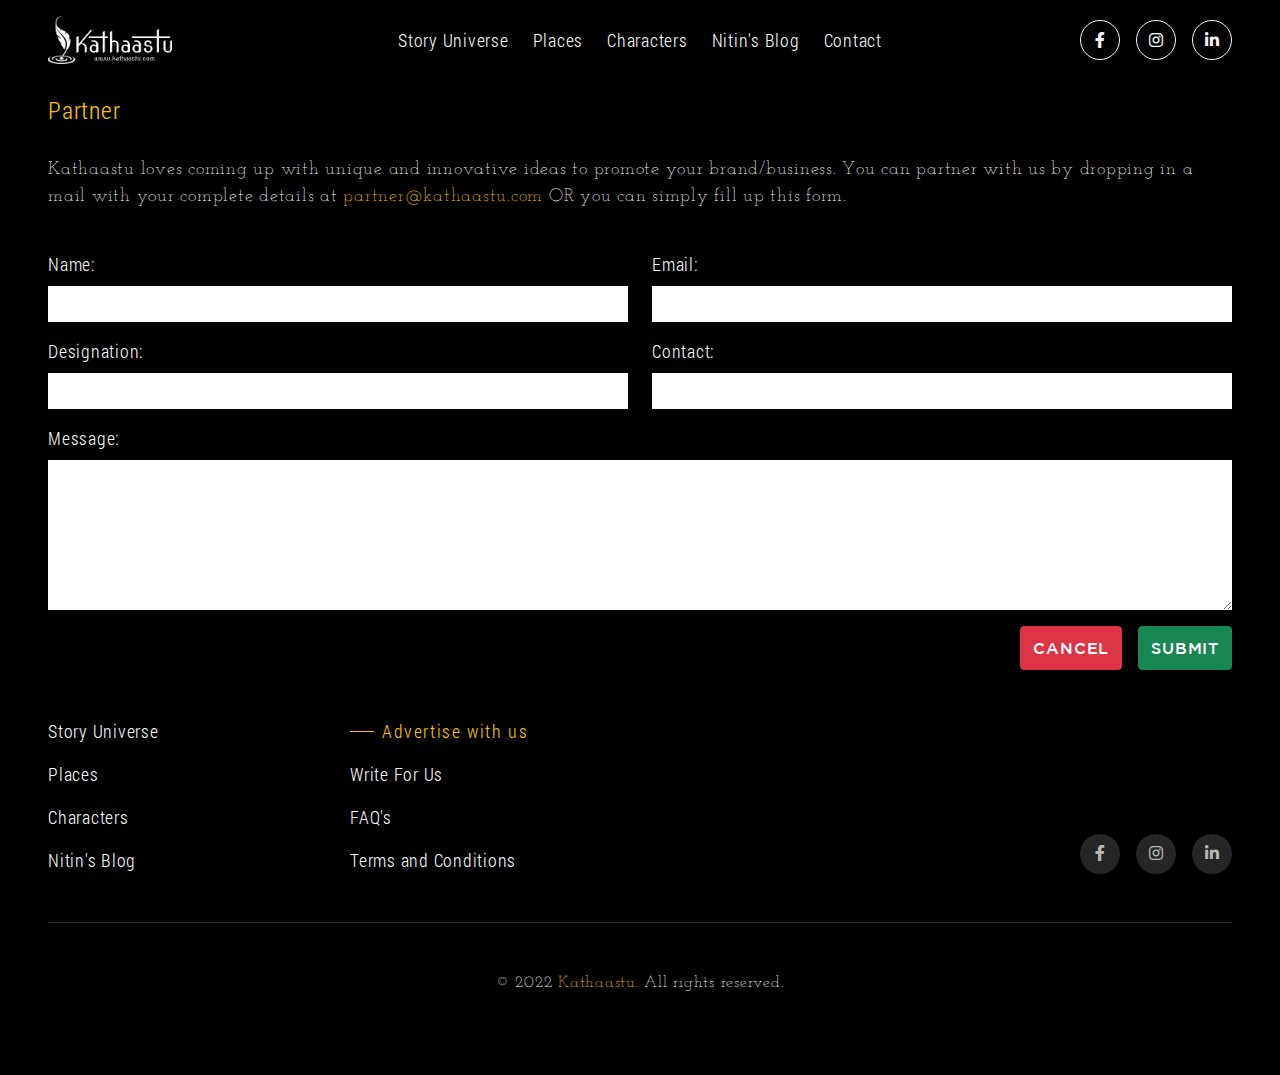
<file: advertise.html>
<!DOCTYPE html>
<html lang="en">
<head>
  <meta charset="UTF-8" />
  <meta name="description" content="" />
  <meta name="viewport" content="width=device-width, initial-scale=1.0, maximum-scale=1.0, user-scalable=no" />
  <meta name="author" content="" />
  <title>Advertise With Us :: Kathaastu :: Universe of Stories</title>
  <!-- Favicon Icon -->
  <link rel="shortcut icon" href="images/favicon.ico" type="image/x-icon" />
  <link rel="icon" href="images/favicon.ico" type="image/x-icon" />
  <!-- Font Awesome-6 Icon -->
  <link rel="stylesheet" href="css/all.min.css" type="text/css" />
  <!-- Bootstrap-5 Minified CSS -->
  <link rel="stylesheet" href="css/bootstrap.min.css" type="text/css" />
  <!-- Slick Slider Minified CSS -->
	<link rel="stylesheet" href="css/slick.min.css" type="text/css" />
	<link rel="stylesheet" href="css/slick-theme.min.css" type="text/css" />
  <!-- Style CSS -->
  <link rel="stylesheet" href="scss/style.css" type="text/css" />
</head>
<body>
  <!-- Scroll Progressbar Section Starts -->
  <div class="display-progress"></div>
  <!-- Scroll Progressbar Section Ends -->
  <!-- Mobile Header Section Starts -->
  <div class="container-fluid bg-header-mobile" id="index">
    <div class="row d-flex align-items-center">
      <div class="col-4">
        <div class="header-logo-mobile">
          <a href="story-universe.html">
            <img src="images/logo.png" class="img-fluid" alt="" />
          </a>
        </div>
      </div>
      <div class="col-5 px-0">
        <ul class="places-characters-listing d-flex justify-content-center">
          <li><a href="places.html">Places</a></li>
          <li><a href="characters.html">Characters</a></li>
        </ul>
      </div>
      <div class="col-3">
        <div class="burger-menu">
          <span></span>
        </div>
      </div>
    </div>
  </div>
  <!-- Mobile Header Section Ends -->
  <!-- Mobile Sidebar Section Starts -->
	<header class="fixed-sidebar flex-column justify-content-between">
		<div class="sidebar-logo">
      <a href="story-universe.html">
        <img src="images/logo.png" class="img-fluid" alt="" />
      </a>
		</div>
		<div class="sidebar-menu">
			<ul class="menu-listing">
        <li><a href="story-universe.html">Story Universe</a></li>
        <li><a href="places.html">Places</a></li>
        <li><a href="characters.html">Characters</a></li>
        <li><a href="blog.html">Nitin's Blog</a></li>
        <li><a href="contact.html">Contact</a></li>
      </ul>
    </div>
    <div class="sidebar-social">
      <ul class="sidebar-social-listing d-flex flex-row">
        <li><a href="#" target="_blank"><i class="fab fa-facebook-f"></i></a></li>
        <li><a href="#" target="_blank"><i class="fab fa-instagram"></i></a></li>
        <li><a href="#" target="_blank"><i class="fab fa-linkedin-in"></i></a></li>
      </ul>
    </div>
	</header>
	<!-- Mobile Sidebar Section Ends -->
  <!-- Desktop Header Section Starts -->
  <div class="container-fluid bg-header-desktop" id="index">
    <div class="row d-flex align-items-center">
      <div class="col-3 col-sm-3 col-md-3 col-lg-2 col-xl-2 col-xxl-2">
        <div class="header-logo-desktop">
          <a href="story-universe.html">
            <img src="images/logo.png" class="img-fluid" alt="" />
          </a>
        </div>
      </div>
      <div class="col-6 col-sm-6 col-md-6 col-lg-8 col-xl-8 col-xxl-8">
        <ul class="menu-listing d-flex align-items-center justify-content-center">
          <li><a href="story-universe.html">Story Universe</a></li>
          <li><a href="places.html">Places</a></li>
          <li><a href="characters.html">Characters</a></li>
          <li><a href="blog.html">Nitin's Blog</a></li>
          <li><a href="contact.html">Contact</a></li>
        </ul>
      </div>
      <div class="col-3 col-sm-3 col-md-3 col-lg-2 col-xl-2 col-xxl-2">
        <ul class="header-social-listing d-flex align-items-center justify-content-end">
          <li><a href="#" target="_blank"><i class="fab fa-facebook-f"></i></a></li>
          <li><a href="#" target="_blank"><i class="fab fa-instagram"></i></a></li>
          <li><a href="#" target="_blank"><i class="fab fa-linkedin-in"></i></a></li>
        </ul>
      </div>
    </div>
  </div>
  <!-- Desktop Header Section Ends -->
  <!-- Advertise With Us Section Starts -->
  <div class="container-fluid bg-advertise-with-us-ap">
    <div class="row">
      <div class="col-12">
        <div class="section-heading yellow">
          <h2>Partner</h2>
        </div>
        <div class="advertise-info-ap">
          <p>Kathaastu loves coming up with unique and innovative ideas to promote your brand/business. You can partner with us by dropping in a mail with your complete details at <a href="mailto:partner@kathaastu.com">partner@kathaastu.com</a> OR you can simply fill up this form.</p>
        </div>
        <form action="">
          <div class="row">
            <div class="col-sm-6 col-md-6 col-lg-6 col-xl-6 col-xxl-6">
              <div class="mb-3">
                <label for="name" class="form-label form-label-kathaastu">Name:</label>
                <input type="text" class="form-control form-control-kathaastu" id="name" name="name" />
              </div>
            </div>
            <div class="col-sm-6 col-md-6 col-lg-6 col-xl-6 col-xxl-6">
              <div class="mb-3">
                <label for="email" class="form-label form-label-kathaastu">Email:</label>
                <input type="email" class="form-control form-control-kathaastu" id="email" name="email" />
              </div>
            </div>
            <div class="col-sm-6 col-md-6 col-lg-6 col-xl-6 col-xxl-6">
              <div class="mb-3">
                <label for="designation" class="form-label form-label-kathaastu">Designation:</label>
                <input type="text" class="form-control form-control-kathaastu" id="designation" name="designation" />
              </div>
            </div>
            <div class="col-sm-6 col-md-6 col-lg-6 col-xl-6 col-xxl-6">
              <div class="mb-3">
                <label for="number" class="form-label form-label-kathaastu">Contact:</label>
                <input type="text" class="form-control form-control-kathaastu" id="number" name="number" />
              </div>
            </div>
            <div class="col-12">
              <div class="mb-3">
                <label for="message" class="form-label form-label-kathaastu">Message:</label>
                <textarea name="message" id="message" class="form-control form-control-kathaastu"></textarea>
              </div>
            </div>
            <div class="col-12">
              <div class="d-flex justify-content-end">
                <input type="button" class="btn btn-danger btn-cancel mr-2" value="Cancel" />
                <input type="button" class="btn btn-success btn-submit" value="Submit" />
              </div>
            </div>
          </div>
        </form>
      </div>
    </div>
  </div>
  <!-- Advertise With Us Section Ends -->
  <!-- Footer Section Starts -->
  <div class="container-fluid bg-footer">
    <div class="row d-flex align-items-end">
      <div class="col-sm-6 col-md-4 col-lg-3 col-xl-3 col-xxl-3">
        <ul class="footer-listing">
          <li><a href="story-universe.html">Story Universe</a></li>
          <li><a href="places.html">Places</a></li>
          <li><a href="characters.html">Characters</a></li>
          <li><a href="blog.html">Nitin's Blog</a></li>
        </ul>
      </div>
      <div class="col-sm-6 col-md-5 col-lg-4 col-xl-4 col-xxl-4">
        <ul class="footer-listing">
          <li class="active"><a href="advertise.html">Advertise with us</a></li>
          <li><a href="submissions.html">Write For Us</a></li>
          <li><a href="faq.html">FAQ's</a></li>
          <li><a href="terms-and-conditions.html">Terms and Conditions</a></li>
        </ul>
      </div>
      <div class="col-sm-12 col-md-3 col-lg-5 col-xl-5 col-xxl-5">
        <ul class="footer-social-listing">
          <li><a href="#" target="_blank"><i class="fab fa-facebook-f"></i></a></li>
          <li><a href="#" target="_blank"><i class="fab fa-instagram"></i></a></li>
          <li><a href="#" target="_blank"><i class="fab fa-linkedin-in"></i></a></li>
        </ul>
      </div>
    </div>
    <div class="row">
      <div class="col-12">
        <div class="copyright-info text-center">
          <p>© 2022 <span>Kathaastu.</span> All rights reserved.</p>
        </div>
      </div>
    </div>
  </div>
  <!-- Footer Section Ends -->
  <!-- Scroll To Top Section Starts -->
  <a href="#index" class="scroll-to-top"><i class="fas fa-chevron-up"></i></a>
  <!-- Scroll To Top Section Ends -->
  <!-- jQuery-3.6.0 Minified JS -->
  <script src="js/jquery.min.js"></script>
  <!-- Slick Slider Minified JS -->
	<script src="js/slick.min.js"></script>
  <!-- Main JS -->
  <script src="js/main.js"></script>
</body>
</html>
</file>
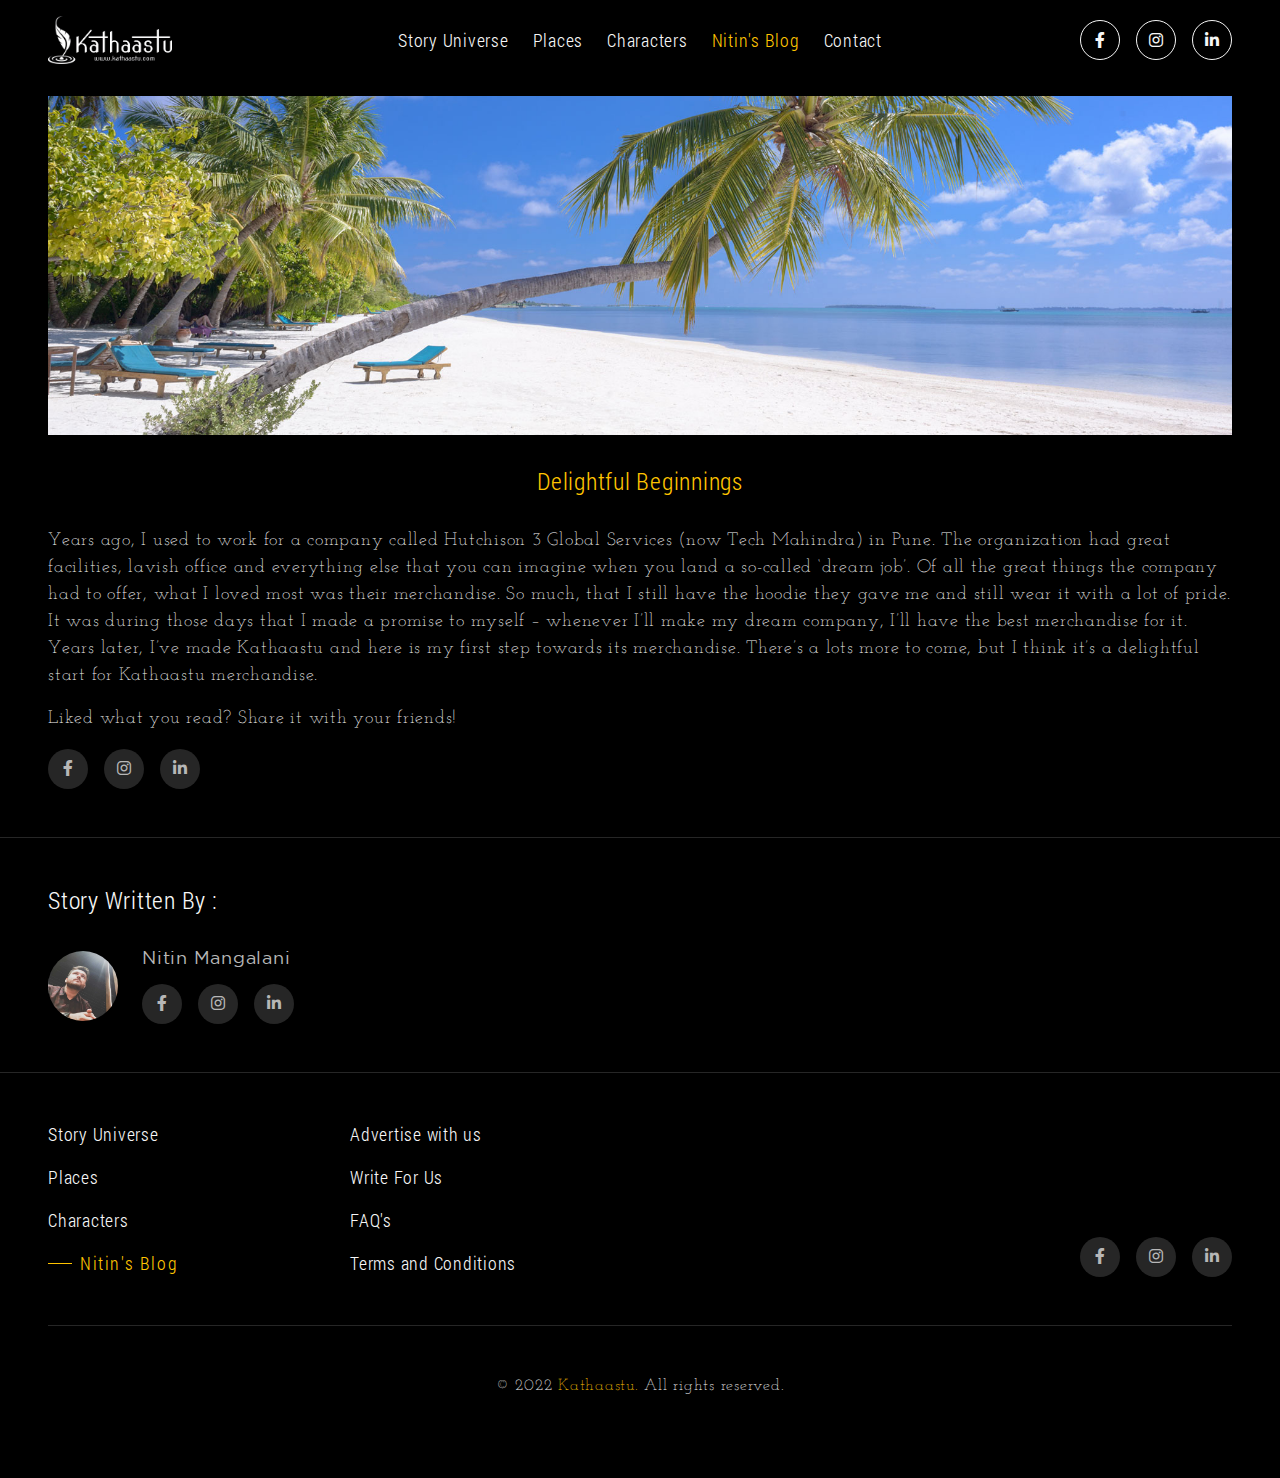
<file: blog.html>
<!DOCTYPE html>
<html lang="en">
<head>
  <meta charset="UTF-8" />
  <meta name="description" content="" />
  <meta name="viewport" content="width=device-width, initial-scale=1.0, maximum-scale=1.0, user-scalable=no" />
  <meta name="author" content="" />
  <title>Blog :: Kathaastu :: Universe of Stories</title>
  <!-- Favicon Icon -->
  <link rel="shortcut icon" href="images/favicon.ico" type="image/x-icon" />
  <link rel="icon" href="images/favicon.ico" type="image/x-icon" />
  <!-- Font Awesome-6 Icon -->
  <link rel="stylesheet" href="css/all.min.css" type="text/css" />
  <!-- Bootstrap-5 Minified CSS -->
  <link rel="stylesheet" href="css/bootstrap.min.css" type="text/css" />
  <!-- Slick Slider Minified CSS -->
	<link rel="stylesheet" href="css/slick.min.css" type="text/css" />
	<link rel="stylesheet" href="css/slick-theme.min.css" type="text/css" />
  <!-- Style CSS -->
  <link rel="stylesheet" href="scss/style.css" type="text/css" />
</head>
<body>
  <!-- Scroll Progressbar Section Starts -->
  <div class="display-progress"></div>
  <!-- Scroll Progressbar Section Ends -->
  <!-- Mobile Header Section Starts -->
  <div class="container-fluid bg-header-mobile" id="index">
    <div class="row d-flex align-items-center">
      <div class="col-4">
        <div class="header-logo-mobile">
          <a href="story-universe.html">
            <img src="images/logo.png" class="img-fluid" alt="" />
          </a>
        </div>
      </div>
      <div class="col-5 px-0">
        <ul class="places-characters-listing d-flex justify-content-center">
          <li><a href="places.html">Places</a></li>
          <li><a href="characters.html">Characters</a></li>
        </ul>
      </div>
      <div class="col-3">
        <div class="burger-menu">
          <span></span>
        </div>
      </div>
    </div>
  </div>
  <!-- Mobile Header Section Ends -->
  <!-- Mobile Sidebar Section Starts -->
	<header class="fixed-sidebar flex-column justify-content-between">
		<div class="sidebar-logo">
      <a href="story-universe.html">
        <img src="images/logo.png" class="img-fluid" alt="" />
      </a>
		</div>
		<div class="sidebar-menu">
			<ul class="menu-listing">
        <li><a href="story-universe.html">Story Universe</a></li>
        <li><a href="places.html">Places</a></li>
        <li><a href="characters.html">Characters</a></li>
        <li class="active"><a href="blog.html">Nitin's Blog</a></li>
        <li><a href="contact.html">Contact</a></li>
      </ul>
    </div>
    <div class="sidebar-social">
      <ul class="sidebar-social-listing d-flex flex-row">
        <li><a href="#" target="_blank"><i class="fab fa-facebook-f"></i></a></li>
        <li><a href="#" target="_blank"><i class="fab fa-instagram"></i></a></li>
        <li><a href="#" target="_blank"><i class="fab fa-linkedin-in"></i></a></li>
      </ul>
    </div>
	</header>
	<!-- Mobile Sidebar Section Ends -->
  <!-- Desktop Header Section Starts -->
  <div class="container-fluid bg-header-desktop" id="index">
    <div class="row d-flex align-items-center">
      <div class="col-3 col-sm-3 col-md-3 col-lg-2 col-xl-2 col-xxl-2">
        <div class="header-logo-desktop">
          <a href="story-universe.html">
            <img src="images/logo.png" class="img-fluid" alt="" />
          </a>
        </div>
      </div>
      <div class="col-6 col-sm-6 col-md-6 col-lg-8 col-xl-8 col-xxl-8">
        <ul class="menu-listing d-flex align-items-center justify-content-center">
          <li><a href="story-universe.html">Story Universe</a></li>
          <li><a href="places.html">Places</a></li>
          <li><a href="characters.html">Characters</a></li>
          <li class="active"><a href="blog.html">Nitin's Blog</a></li>
          <li><a href="contact.html">Contact</a></li>
        </ul>
      </div>
      <div class="col-3 col-sm-3 col-md-3 col-lg-2 col-xl-2 col-xxl-2">
        <ul class="header-social-listing d-flex align-items-center justify-content-end">
          <li><a href="#" target="_blank"><i class="fab fa-facebook-f"></i></a></li>
          <li><a href="#" target="_blank"><i class="fab fa-instagram"></i></a></li>
          <li><a href="#" target="_blank"><i class="fab fa-linkedin-in"></i></a></li>
        </ul>
      </div>
    </div>
  </div>
  <!-- Desktop Header Section Ends -->
  <!-- Blog Section Starts -->
  <div class="container-fluid bg-blog-bp">
    <div class="row">
      <div class="col-12">
        <div class="blog-banner-bp text-center">
          <picture>
            <source media="(min-width: 768px)" srcset="images/desktop-slider-1.jpg" class="img-fluid" />
            <img src="images/mobile-slider-1.jpg" class="img-fluid" />
          </picture>
        </div>
        <div class="section-heading blog-section-heading yellow">
          <h2>Delightful Beginnings</h2>
        </div>
        <div class="blog-info-bp">
          <p>Years ago, I used to work for a company called Hutchison 3 Global Services (now Tech Mahindra) in Pune. The organization had great facilities, lavish office and everything else that you can imagine when you land a so-called ‘dream job’. Of all the great things the company had to offer, what I loved most was their merchandise. So much, that I still have the hoodie they gave me and still wear it with a lot of pride. It was during those days that I made a promise to myself – whenever I’ll make my dream company, I’ll have the best merchandise for it. Years later, I’ve made Kathaastu and here is my first step towards its merchandise. There’s a lots more to come, but I think it’s a delightful start for Kathaastu merchandise.</p>
        </div>
        <div class="row">
          <div class="col-12">
            <div class="story-social-heading-sp blog-social-heading-bp">
              <p>Liked what you read? Share it with your friends!</p>
            </div>
            <ul class="blog-social-listing-bp">
              <li><a href="#" target="_blank"><i class="fab fa-facebook-f"></i></a></li>
              <li><a href="#" target="_blank"><i class="fab fa-instagram"></i></a></li>
              <li><a href="#" target="_blank"><i class="fab fa-linkedin-in"></i></a></li>
            </ul>
          </div>
        </div>
      </div>
    </div>
  </div>
  <!-- Blog Section Ends -->
  <!-- Author Information Section Starts -->
  <div class="container-fluid bg-author-info-sp">
    <div class="row">
      <div class="col-12">
        <section class="section-heading">
          <h2>Story Written By :</h2>
        </section>
      </div>
    </div>
    <div class="row">
      <div class="col-12">
        <div class="author-profile-info-sp d-flex align-items-center">
          <div class="author-profile-sp">
            <img src="images/author-1.png" class="img-fluid" alt="" />
          </div>
          <div class="author-info-sp">
            <h3>Nitin Mangalani</h3>
            <ul class="author-social-listing-sp">
              <li><a href="#" target="_blank"><i class="fab fa-facebook-f"></i></a></li>
              <li><a href="#" target="_blank"><i class="fab fa-instagram"></i></a></li>
              <li><a href="#" target="_blank"><i class="fab fa-linkedin-in"></i></a></li>
            </ul>
          </div>
        </div>
      </div>
    </div>
  </div>
  <!-- Author Information Section Ends -->
  <!-- Footer Section Starts -->
  <div class="container-fluid bg-footer">
    <div class="row d-flex align-items-end">
      <div class="col-sm-6 col-md-4 col-lg-3 col-xl-3 col-xxl-3">
        <ul class="footer-listing">
          <li><a href="story-universe.html">Story Universe</a></li>
          <li><a href="places.html">Places</a></li>
          <li><a href="characters.html">Characters</a></li>
          <li class="active"><a href="blog.html">Nitin's Blog</a></li>
        </ul>
      </div>
      <div class="col-sm-6 col-md-5 col-lg-4 col-xl-4 col-xxl-4">
        <ul class="footer-listing">
          <li><a href="advertise.html">Advertise with us</a></li>
          <li><a href="submissions.html">Write For Us</a></li>
          <li><a href="faq.html">FAQ's</a></li>
          <li><a href="terms-and-conditions.html">Terms and Conditions</a></li>
        </ul>
      </div>
      <div class="col-sm-12 col-md-3 col-lg-5 col-xl-5 col-xxl-5">
        <ul class="footer-social-listing">
          <li><a href="#" target="_blank"><i class="fab fa-facebook-f"></i></a></li>
          <li><a href="#" target="_blank"><i class="fab fa-instagram"></i></a></li>
          <li><a href="#" target="_blank"><i class="fab fa-linkedin-in"></i></a></li>
        </ul>
      </div>
    </div>
    <div class="row">
      <div class="col-12">
        <div class="copyright-info text-center">
          <p>© 2022 <span>Kathaastu.</span> All rights reserved.</p>
        </div>
      </div>
    </div>
  </div>
  <!-- Footer Section Ends -->
  <!-- Scroll To Top Section Starts -->
  <a href="#index" class="scroll-to-top"><i class="fas fa-chevron-up"></i></a>
  <!-- Scroll To Top Section Ends -->
  <!-- jQuery-3.6.0 Minified JS -->
  <script src="js/jquery.min.js"></script>
  <!-- Slick Slider Minified JS -->
	<script src="js/slick.min.js"></script>
  <!-- Main JS -->
  <script src="js/main.js"></script>
</body>
</html>
</file>
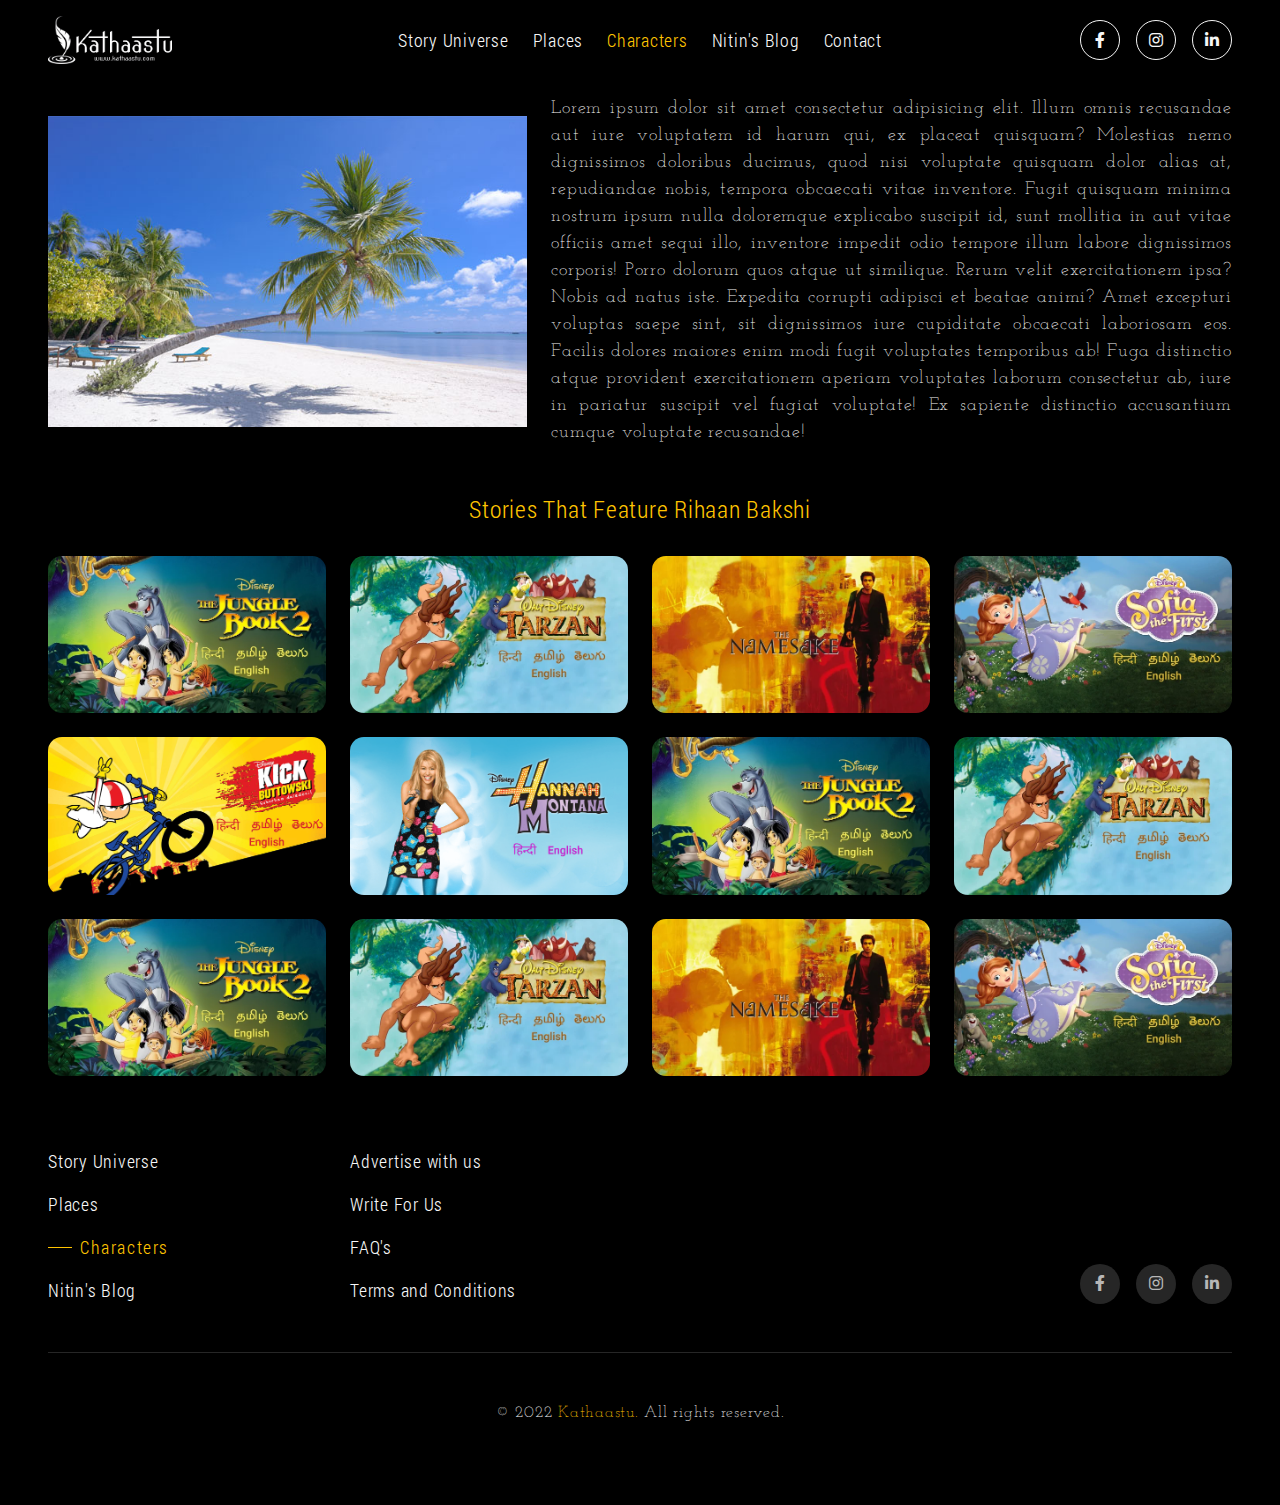
<file: characters-single.html>
<!DOCTYPE html>
<html lang="en">
<head>
  <meta charset="UTF-8" />
  <meta name="description" content="" />
  <meta name="viewport" content="width=device-width, initial-scale=1.0, maximum-scale=1.0, user-scalable=no" />
  <meta name="author" content="" />
  <title>Characters :: Kathaastu :: Universe of Stories</title>
  <!-- Favicon Icon -->
  <link rel="shortcut icon" href="images/favicon.ico" type="image/x-icon" />
  <link rel="icon" href="images/favicon.ico" type="image/x-icon" />
  <!-- Font Awesome-6 Icon -->
  <link rel="stylesheet" href="css/all.min.css" type="text/css" />
  <!-- Bootstrap-5 Minified CSS -->
  <link rel="stylesheet" href="css/bootstrap.min.css" type="text/css" />
  <!-- Slick Slider Minified CSS -->
	<link rel="stylesheet" href="css/slick.min.css" type="text/css" />
	<link rel="stylesheet" href="css/slick-theme.min.css" type="text/css" />
  <!-- Style CSS -->
  <link rel="stylesheet" href="scss/style.css" type="text/css" />
</head>
<body>
  <!-- Scroll Progressbar Section Starts -->
  <div class="display-progress"></div>
  <!-- Scroll Progressbar Section Ends -->
  <!-- Mobile Header Section Starts -->
  <div class="container-fluid bg-header-mobile" id="index">
    <div class="row d-flex align-items-center">
      <div class="col-4">
        <div class="header-logo-mobile">
          <a href="story-universe.html">
            <img src="images/logo.png" class="img-fluid" alt="" />
          </a>
        </div>
      </div>
      <div class="col-5 px-0">
        <ul class="places-characters-listing d-flex justify-content-center">
          <li><a href="places.html">Places</a></li>
          <li class="active"><a href="characters.html">Characters</a></li>
        </ul>
      </div>
      <div class="col-3">
        <div class="burger-menu">
          <span></span>
        </div>
      </div>
    </div>
  </div>
  <!-- Mobile Header Section Ends -->
  <!-- Mobile Sidebar Section Starts -->
	<header class="fixed-sidebar flex-column justify-content-between">
		<div class="sidebar-logo">
      <a href="story-universe.html">
        <img src="images/logo.png" class="img-fluid" alt="" />
      </a>
		</div>
		<div class="sidebar-menu">
			<ul class="menu-listing">
        <li><a href="story-universe.html">Story Universe</a></li>
        <li><a href="places.html">Places</a></li>
        <li class="active"><a href="characters.html">Characters</a></li>
        <li><a href="blog.html">Nitin's Blog</a></li>
        <li><a href="contact.html">Contact</a></li>
      </ul>
    </div>
    <div class="sidebar-social">
      <ul class="sidebar-social-listing d-flex flex-row">
        <li><a href="#" target="_blank"><i class="fab fa-facebook-f"></i></a></li>
        <li><a href="#" target="_blank"><i class="fab fa-instagram"></i></a></li>
        <li><a href="#" target="_blank"><i class="fab fa-linkedin-in"></i></a></li>
      </ul>
    </div>
	</header>
	<!-- Mobile Sidebar Section Ends -->
  <!-- Desktop Header Section Starts -->
  <div class="container-fluid bg-header-desktop" id="index">
    <div class="row d-flex align-items-center">
      <div class="col-3 col-sm-3 col-md-3 col-lg-2 col-xl-2 col-xxl-2">
        <div class="header-logo-desktop">
          <a href="story-universe.html">
            <img src="images/logo.png" class="img-fluid" alt="" />
          </a>
        </div>
      </div>
      <div class="col-6 col-sm-6 col-md-6 col-lg-8 col-xl-8 col-xxl-8">
        <ul class="menu-listing d-flex align-items-center justify-content-center">
          <li><a href="story-universe.html">Story Universe</a></li>
          <li><a href="places.html">Places</a></li>
          <li class="active"><a href="characters.html">Characters</a></li>
          <li><a href="blog.html">Nitin's Blog</a></li>
          <li><a href="contact.html">Contact</a></li>
        </ul>
      </div>
      <div class="col-3 col-sm-3 col-md-3 col-lg-2 col-xl-2 col-xxl-2">
        <ul class="header-social-listing d-flex align-items-center justify-content-end">
          <li><a href="#" target="_blank"><i class="fab fa-facebook-f"></i></a></li>
          <li><a href="#" target="_blank"><i class="fab fa-instagram"></i></a></li>
          <li><a href="#" target="_blank"><i class="fab fa-linkedin-in"></i></a></li>
        </ul>
      </div>
    </div>
  </div>
  <!-- Desktop Header Section Ends -->
  <!-- Banner Section Starts -->
  <div class="container-fluid bg-banner-csp">
    <div class="row align-items-center d-block-mobile">
      <div class="col-12 col-sm-12 col-md-12 col-lg-5 col-xl-5 col-xxl-5">
        <div class="character-banner-csp text-center">
          <img src="images/character-single-banner.jpg" class="img-fluid" alt="" />
        </div>
      </div>
      <div class="col-12 col-sm-12 col-md-12 col-lg-7 col-xl-7 col-xxl-7">
        <div class="character-banner-info-csp">
          <p>Lorem ipsum dolor sit amet consectetur adipisicing elit. Illum omnis recusandae aut iure voluptatem id harum qui, ex placeat quisquam? Molestias nemo dignissimos doloribus ducimus, quod nisi voluptate quisquam dolor alias at, repudiandae nobis, tempora obcaecati vitae inventore. Fugit quisquam minima nostrum ipsum nulla doloremque explicabo suscipit id, sunt mollitia in aut vitae officiis amet sequi illo, inventore impedit odio tempore illum labore dignissimos corporis! Porro dolorum quos atque ut similique. Rerum velit exercitationem ipsa? Nobis ad natus iste. Expedita corrupti adipisci et beatae animi? Amet excepturi voluptas saepe sint, sit dignissimos iure cupiditate obcaecati laboriosam eos. Facilis dolores maiores enim modi fugit voluptates temporibus ab! Fuga distinctio atque provident exercitationem aperiam voluptates laborum consectetur ab, iure in pariatur suscipit vel fugiat voluptate! Ex sapiente distinctio accusantium cumque voluptate recusandae!</p>
        </div>
      </div>
    </div>
  </div>
  <!-- Banner Section Ends -->
  <!-- Story Set Section Starts -->
  <div class="container-fluid bg-story-set-cp">
    <div class="row">
      <div class="col-12">
        <section class="section-heading yellow text-center">
          <h2>Stories That Feature Rihaan Bakshi</h2>
        </section>
      </div>
    </div>
    <div class="row row-stories-set-city">
      <div class="col-6 col-sm-6 col-md-3 col-lg-3 col-xl-3 col-xxl-3">
        <div class="box-places-images-pp">
          <a href="">
            <img src="images/14.jpg" class="img-fluid" alt="" />
          </a>
        </div>
      </div>
      <div class="col-6 col-sm-6 col-md-3 col-lg-3 col-xl-3 col-xxl-3">
        <div class="box-places-images-pp">
          <a href="">
            <img src="images/15.jpg" class="img-fluid" alt="" />
          </a>
        </div>
      </div>
      <div class="col-6 col-sm-6 col-md-3 col-lg-3 col-xl-3 col-xxl-3">
        <div class="box-places-images-pp">
          <a href="">
            <img src="images/16.jpg" class="img-fluid" alt="" />
          </a>
        </div>
      </div>
      <div class="col-6 col-sm-6 col-md-3 col-lg-3 col-xl-3 col-xxl-3">
        <div class="box-places-images-pp">
          <a href="">
            <img src="images/17.jpg" class="img-fluid" alt="" />
          </a>
        </div>
      </div>
      <div class="col-6 col-sm-6 col-md-3 col-lg-3 col-xl-3 col-xxl-3">
        <div class="box-places-images-pp">
          <a href="">
            <img src="images/18.jpg" class="img-fluid" alt="" />
          </a>
        </div>
      </div>
      <div class="col-6 col-sm-6 col-md-3 col-lg-3 col-xl-3 col-xxl-3">
        <div class="box-places-images-pp">
          <a href="">
            <img src="images/19.jpg" class="img-fluid" alt="" />
          </a>
        </div>
      </div>
      <div class="col-6 col-sm-6 col-md-3 col-lg-3 col-xl-3 col-xxl-3">
        <div class="box-places-images-pp">
          <a href="">
            <img src="images/14.jpg" class="img-fluid" alt="" />
          </a>
        </div>
      </div>
      <div class="col-6 col-sm-6 col-md-3 col-lg-3 col-xl-3 col-xxl-3">
        <div class="box-places-images-pp">
          <a href="">
            <img src="images/15.jpg" class="img-fluid" alt="" />
          </a>
        </div>
      </div>
      <div class="col-6 col-sm-6 col-md-3 col-lg-3 col-xl-3 col-xxl-3">
        <div class="box-places-images-pp">
          <a href="">
            <img src="images/14.jpg" class="img-fluid" alt="" />
          </a>
        </div>
      </div>
      <div class="col-6 col-sm-6 col-md-3 col-lg-3 col-xl-3 col-xxl-3">
        <div class="box-places-images-pp">
          <a href="">
            <img src="images/15.jpg" class="img-fluid" alt="" />
          </a>
        </div>
      </div>
      <div class="col-6 col-sm-6 col-md-3 col-lg-3 col-xl-3 col-xxl-3">
        <div class="box-places-images-pp">
          <a href="">
            <img src="images/16.jpg" class="img-fluid" alt="" />
          </a>
        </div>
      </div>
      <div class="col-6 col-sm-6 col-md-3 col-lg-3 col-xl-3 col-xxl-3">
        <div class="box-places-images-pp">
          <a href="">
            <img src="images/17.jpg" class="img-fluid" alt="" />
          </a>
        </div>
      </div>
    </div>
  </div>
  <!-- Story Set Section Ends -->
  <!-- Footer Section Starts -->
  <div class="container-fluid bg-footer">
    <div class="row d-flex align-items-end">
      <div class="col-sm-6 col-md-4 col-lg-3 col-xl-3 col-xxl-3">
        <ul class="footer-listing">
          <li><a href="story-universe.html">Story Universe</a></li>
          <li><a href="places.html">Places</a></li>
          <li class="active"><a href="characters.html">Characters</a></li>
          <li><a href="blog.html">Nitin's Blog</a></li>
        </ul>
      </div>
      <div class="col-sm-6 col-md-5 col-lg-4 col-xl-4 col-xxl-4">
        <ul class="footer-listing">
          <li><a href="advertise.html">Advertise with us</a></li>
          <li><a href="submissions.html">Write For Us</a></li>
          <li><a href="faq.html">FAQ's</a></li>
          <li><a href="terms-and-conditions.html">Terms and Conditions</a></li>
        </ul>
      </div>
      <div class="col-sm-12 col-md-3 col-lg-5 col-xl-5 col-xxl-5">
        <ul class="footer-social-listing">
          <li><a href="#" target="_blank"><i class="fab fa-facebook-f"></i></a></li>
          <li><a href="#" target="_blank"><i class="fab fa-instagram"></i></a></li>
          <li><a href="#" target="_blank"><i class="fab fa-linkedin-in"></i></a></li>
        </ul>
      </div>
    </div>
    <div class="row">
      <div class="col-12">
        <div class="copyright-info text-center">
          <p>© 2022 <span>Kathaastu.</span> All rights reserved.</p>
        </div>
      </div>
    </div>
  </div>
  <!-- Footer Section Ends -->
  <!-- Scroll To Top Section Starts -->
  <a href="#index" class="scroll-to-top"><i class="fas fa-chevron-up"></i></a>
  <!-- Scroll To Top Section Ends -->
  <!-- jQuery-3.6.0 Minified JS -->
  <script src="js/jquery.min.js"></script>
  <!-- Slick Slider Minified JS -->
	<script src="js/slick.min.js"></script>
  <!-- Main JS -->
  <script src="js/main.js"></script>
</body>
</html>
</file>
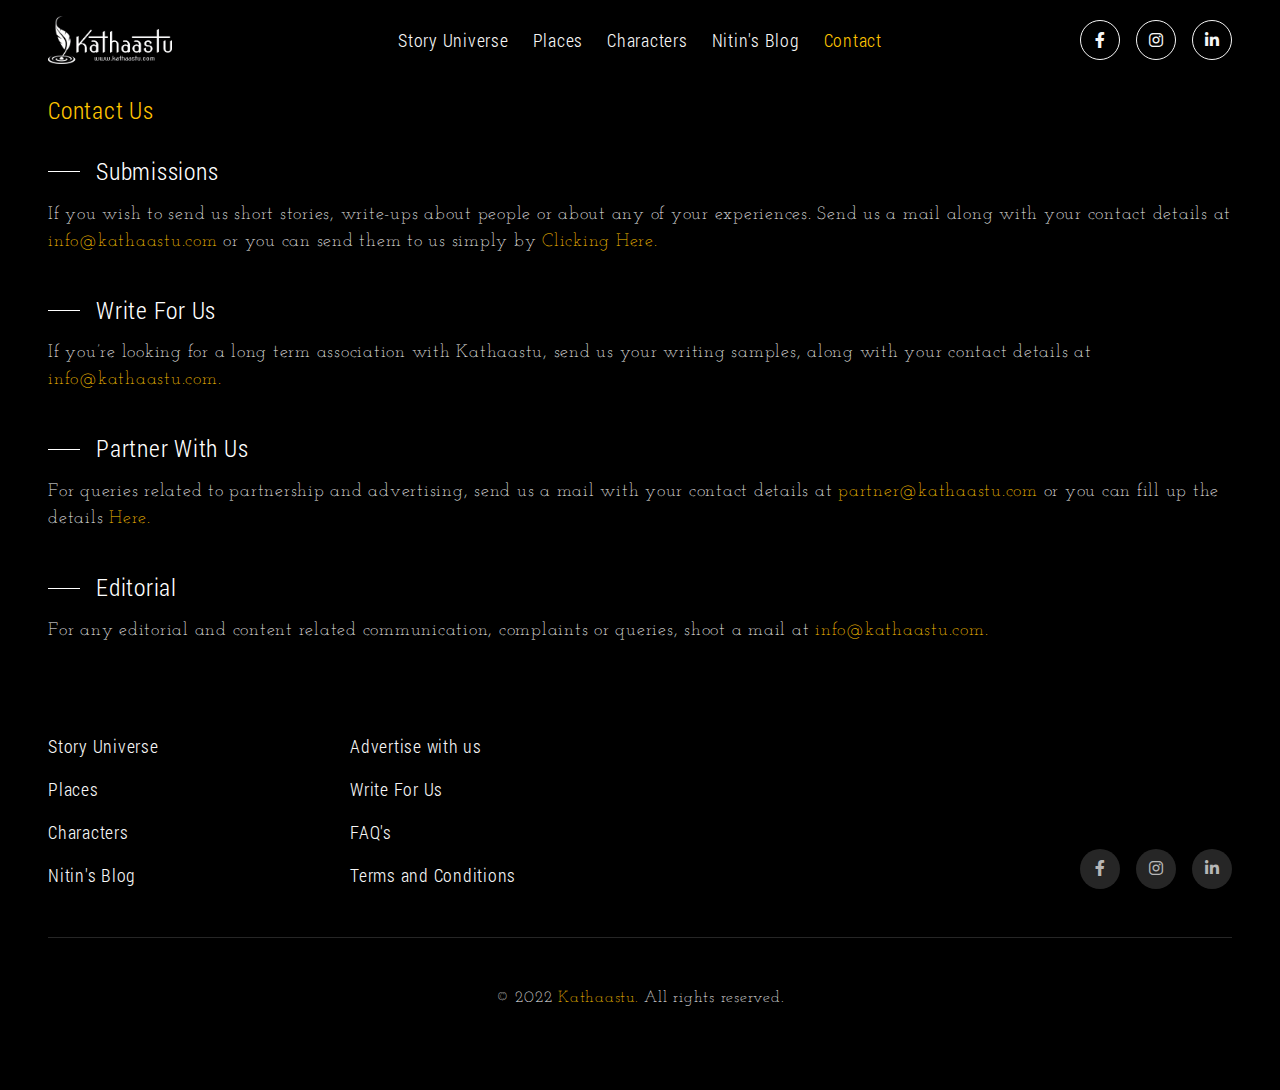
<file: contact.html>
<!DOCTYPE html>
<html lang="en">
<head>
  <meta charset="UTF-8" />
  <meta name="description" content="" />
  <meta name="viewport" content="width=device-width, initial-scale=1.0, maximum-scale=1.0, user-scalable=no" />
  <meta name="author" content="" />
  <title>Contact Us :: Kathaastu :: Universe of Stories</title>
  <!-- Favicon Icon -->
  <link rel="shortcut icon" href="images/favicon.ico" type="image/x-icon" />
  <link rel="icon" href="images/favicon.ico" type="image/x-icon" />
  <!-- Font Awesome-6 Icon -->
  <link rel="stylesheet" href="css/all.min.css" type="text/css" />
  <!-- Bootstrap-5 Minified CSS -->
  <link rel="stylesheet" href="css/bootstrap.min.css" type="text/css" />
  <!-- Style CSS -->
  <link rel="stylesheet" href="scss/style.css" type="text/css" />
</head>
<body>
  <!-- Scroll Progressbar Section Starts -->
  <div class="display-progress"></div>
  <!-- Scroll Progressbar Section Ends -->
  <!-- Mobile Header Section Starts -->
  <div class="container-fluid bg-header-mobile" id="index">
    <div class="row d-flex align-items-center">
      <div class="col-4">
        <div class="header-logo-mobile">
          <a href="story-universe.html">
            <img src="images/logo.png" class="img-fluid" alt="" />
          </a>
        </div>
      </div>
      <div class="col-5 px-0">
        <ul class="places-characters-listing d-flex justify-content-center">
          <li><a href="places.html">Places</a></li>
          <li><a href="characters.html">Characters</a></li>
        </ul>
      </div>
      <div class="col-3">
        <div class="burger-menu">
          <span></span>
        </div>
      </div>
    </div>
  </div>
  <!-- Mobile Header Section Ends -->
  <!-- Mobile Sidebar Section Starts -->
	<header class="fixed-sidebar flex-column justify-content-between">
		<div class="sidebar-logo">
      <a href="story-universe.html">
        <img src="images/logo.png" class="img-fluid" alt="" />
      </a>
		</div>
		<div class="sidebar-menu">
			<ul class="menu-listing">
        <li><a href="story-universe.html">Story Universe</a></li>
        <li><a href="places.html">Places</a></li>
        <li><a href="characters.html">Characters</a></li>
        <li><a href="blog.html">Nitin's Blog</a></li>
        <li class="active"><a href="contact.html">Contact</a></li>
      </ul>
    </div>
    <div class="sidebar-social">
      <ul class="sidebar-social-listing d-flex flex-row">
        <li><a href="#" target="_blank"><i class="fab fa-facebook-f"></i></a></li>
        <li><a href="#" target="_blank"><i class="fab fa-instagram"></i></a></li>
        <li><a href="#" target="_blank"><i class="fab fa-linkedin-in"></i></a></li>
      </ul>
    </div>
	</header>
	<!-- Mobile Sidebar Section Ends -->
  <!-- Desktop Header Section Starts -->
  <div class="container-fluid bg-header-desktop" id="index">
    <div class="row d-flex align-items-center">
      <div class="col-3 col-sm-3 col-md-3 col-lg-2 col-xl-2 col-xxl-2">
        <div class="header-logo-desktop">
          <a href="story-universe.html">
            <img src="images/logo.png" class="img-fluid" alt="" />
          </a>
        </div>
      </div>
      <div class="col-6 col-sm-6 col-md-6 col-lg-8 col-xl-8 col-xxl-8">
        <ul class="menu-listing d-flex align-items-center justify-content-center">
          <li><a href="story-universe.html">Story Universe</a></li>
          <li><a href="places.html">Places</a></li>
          <li><a href="characters.html">Characters</a></li>
          <li><a href="blog.html">Nitin's Blog</a></li>
          <li class="active"><a href="contact.html">Contact</a></li>
        </ul>
      </div>
      <div class="col-3 col-sm-3 col-md-3 col-lg-2 col-xl-2 col-xxl-2">
        <ul class="header-social-listing d-flex align-items-center justify-content-end">
          <li><a href="#" target="_blank"><i class="fab fa-facebook-f"></i></a></li>
          <li><a href="#" target="_blank"><i class="fab fa-instagram"></i></a></li>
          <li><a href="#" target="_blank"><i class="fab fa-linkedin-in"></i></a></li>
        </ul>
      </div>
    </div>
  </div>
  <!-- Desktop Header Section Ends -->
  <!-- Contact Us Section Starts -->
  <div class="container-fluid bg-contact-us-cp">
    <div class="row">
      <div class="col-12">
        <div class="section-heading yellow">
          <h2>Contact Us</h2>
        </div>
        <div class="contact-info-cp">
          <h3>Submissions</h3>
          <p>If you wish to send us short stories, write-ups about people or about any of your experiences. Send us a mail along with your contact details at <a href="mailto:info@kathaastu.com">info@kathaastu.com</a> or you can send them to us simply by <a href="">Clicking Here.</a></p>
          <h3>Write For Us</h3>
          <p>If you’re looking for a long term association with Kathaastu, send us your writing samples, along with your contact details at <a href="mailto:info@kathaastu.com">info@kathaastu.com.</a></p>
          <h3>Partner With Us</h3>
          <p>For queries related to partnership and advertising, send us a mail with your contact details at <a href="mailto:partner@kathaastu.com">partner@kathaastu.com</a> or you can fill up the details <a href="">Here.</a></p>
          <h3>Editorial</h3>
          <p>For any editorial and content related communication, complaints or queries, shoot a mail at <a href="mailto:info@kathaastu.com">info@kathaastu.com.</a></p>
        </div>
      </div>
    </div>
  </div>
  <!-- Contact Us Section Ends -->
  <!-- Footer Section Starts -->
  <div class="container-fluid bg-footer">
    <div class="row d-flex align-items-end">
      <div class="col-sm-6 col-md-4 col-lg-3 col-xl-3 col-xxl-3">
        <ul class="footer-listing">
          <li><a href="story-universe.html">Story Universe</a></li>
          <li><a href="places.html">Places</a></li>
          <li><a href="characters.html">Characters</a></li>
          <li><a href="blog.html">Nitin's Blog</a></li>
        </ul>
      </div>
      <div class="col-sm-6 col-md-5 col-lg-4 col-xl-4 col-xxl-4">
        <ul class="footer-listing">
          <li><a href="advertise.html">Advertise with us</a></li>
          <li><a href="submissions.html">Write For Us</a></li>
          <li><a href="faq.html">FAQ's</a></li>
          <li><a href="terms-and-conditions.html">Terms and Conditions</a></li>
        </ul>
      </div>
      <div class="col-sm-12 col-md-3 col-lg-5 col-xl-5 col-xxl-5">
        <ul class="footer-social-listing">
          <li><a href="#" target="_blank"><i class="fab fa-facebook-f"></i></a></li>
          <li><a href="#" target="_blank"><i class="fab fa-instagram"></i></a></li>
          <li><a href="#" target="_blank"><i class="fab fa-linkedin-in"></i></a></li>
        </ul>
      </div>
    </div>
    <div class="row">
      <div class="col-12">
        <div class="copyright-info text-center">
          <p>© 2022 <span>Kathaastu.</span> All rights reserved.</p>
        </div>
      </div>
    </div>
  </div>
  <!-- Footer Section Ends -->
  <!-- Scroll To Top Section Starts -->
  <a href="#index" class="scroll-to-top"><i class="fas fa-chevron-up"></i></a>
  <!-- Scroll To Top Section Ends -->
  <!-- jQuery-3.6.0 Minified JS -->
  <script src="js/jquery.min.js"></script>
  <!-- Main JS -->
  <script src="js/main.js"></script>
</body>
</html>
</file>
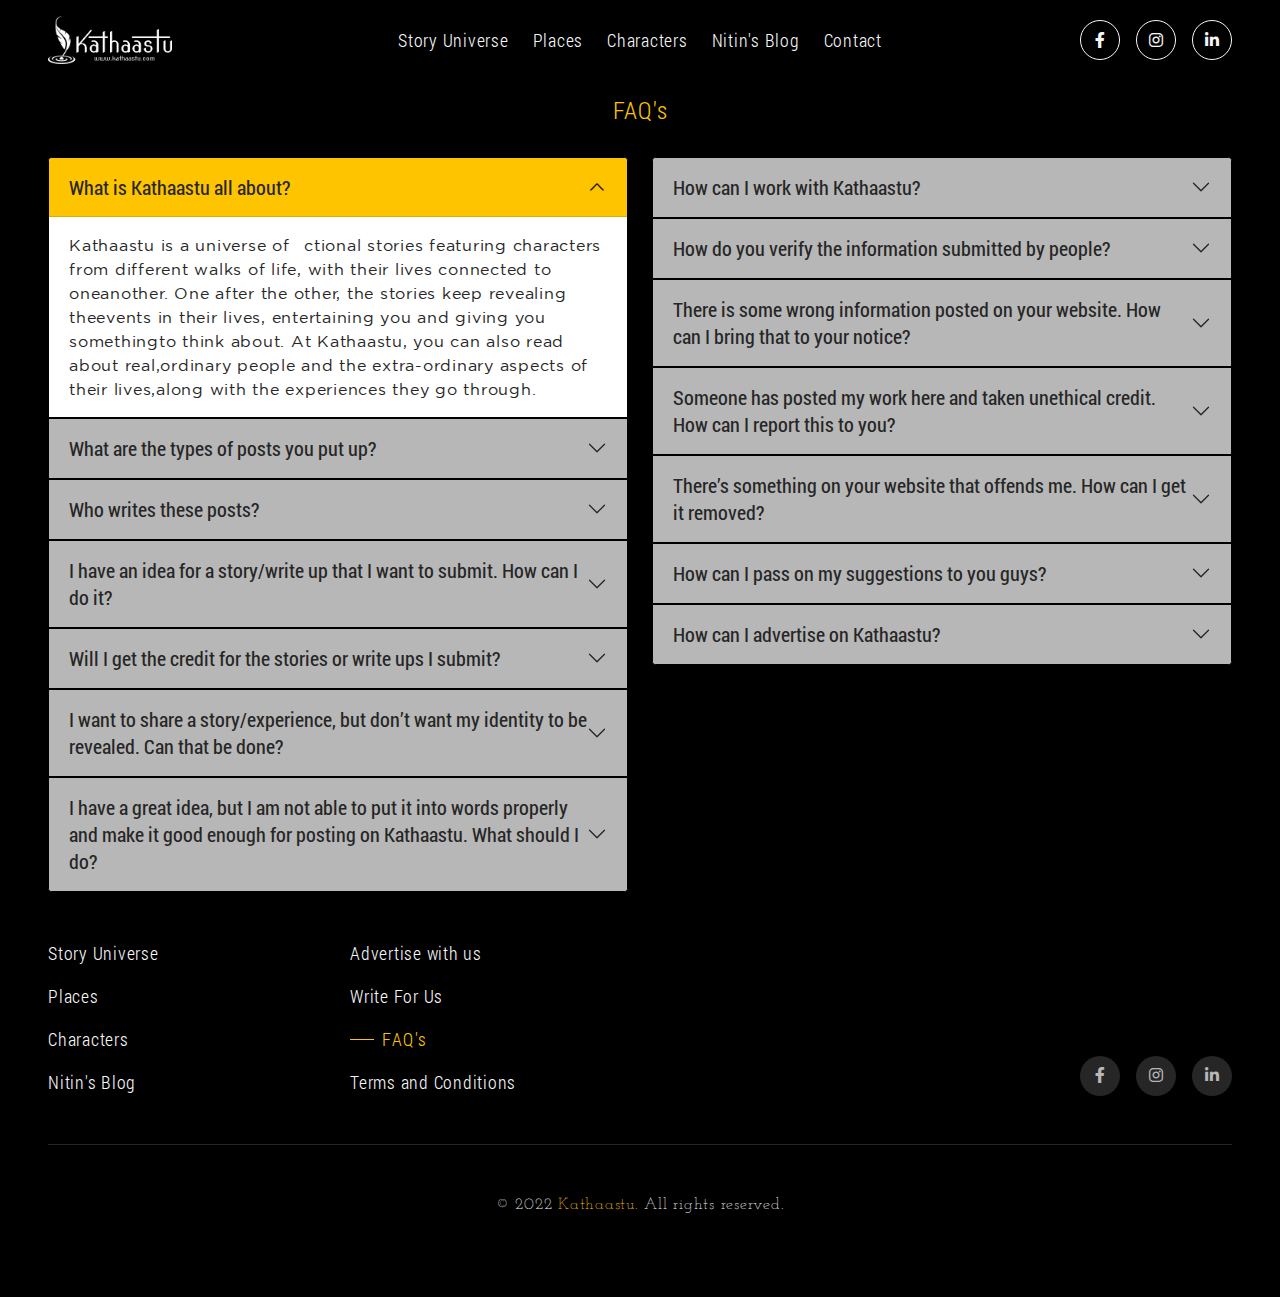
<file: faq.html>
<!DOCTYPE html>
<html lang="en">
<head>
  <meta charset="UTF-8" />
  <meta name="description" content="" />
  <meta name="viewport" content="width=device-width, initial-scale=1.0, maximum-scale=1.0, user-scalable=no" />
  <meta name="author" content="" />
  <title>FAQ's :: Kathaastu :: Universe of Stories</title>
  <!-- Favicon Icon -->
  <link rel="shortcut icon" href="images/favicon.ico" type="image/x-icon" />
  <link rel="icon" href="images/favicon.ico" type="image/x-icon" />
  <!-- Font Awesome-6 Icon -->
  <link rel="stylesheet" href="css/all.min.css" type="text/css" />
  <!-- Bootstrap-5 Minified CSS -->
  <link rel="stylesheet" href="css/bootstrap.min.css" type="text/css" />
  <!-- Style CSS -->
  <link rel="stylesheet" href="scss/style.css" type="text/css" />
</head>
<body>
  <!-- Scroll Progressbar Section Starts -->
  <div class="display-progress"></div>
  <!-- Scroll Progressbar Section Ends -->
  <!-- Mobile Header Section Starts -->
  <div class="container-fluid bg-header-mobile" id="index">
    <div class="row d-flex align-items-center">
      <div class="col-4">
        <div class="header-logo-mobile">
          <a href="story-universe.html">
            <img src="images/logo.png" class="img-fluid" alt="" />
          </a>
        </div>
      </div>
      <div class="col-5 px-0">
        <ul class="places-characters-listing d-flex justify-content-center">
          <li><a href="places.html">Places</a></li>
          <li><a href="characters.html">Characters</a></li>
        </ul>
      </div>
      <div class="col-3">
        <div class="burger-menu">
          <span></span>
        </div>
      </div>
    </div>
  </div>
  <!-- Mobile Header Section Ends -->
  <!-- Mobile Sidebar Section Starts -->
	<header class="fixed-sidebar flex-column justify-content-between">
		<div class="sidebar-logo">
      <a href="story-universe.html">
        <img src="images/logo.png" class="img-fluid" alt="" />
      </a>
		</div>
		<div class="sidebar-menu">
			<ul class="menu-listing">
        <li><a href="story-universe.html">Story Universe</a></li>
        <li><a href="places.html">Places</a></li>
        <li><a href="characters.html">Characters</a></li>
        <li><a href="blog.html">Nitin's Blog</a></li>
        <li><a href="contact.html">Contact</a></li>
      </ul>
    </div>
    <div class="sidebar-social">
      <ul class="sidebar-social-listing d-flex flex-row">
        <li><a href="#" target="_blank"><i class="fab fa-facebook-f"></i></a></li>
        <li><a href="#" target="_blank"><i class="fab fa-instagram"></i></a></li>
        <li><a href="#" target="_blank"><i class="fab fa-linkedin-in"></i></a></li>
      </ul>
    </div>
	</header>
	<!-- Mobile Sidebar Section Ends -->
  <!-- Desktop Header Section Starts -->
  <div class="container-fluid bg-header-desktop" id="index">
    <div class="row d-flex align-items-center">
      <div class="col-3 col-sm-3 col-md-3 col-lg-2 col-xl-2 col-xxl-2">
        <div class="header-logo-desktop">
          <a href="story-universe.html">
            <img src="images/logo.png" class="img-fluid" alt="" />
          </a>
        </div>
      </div>
      <div class="col-6 col-sm-6 col-md-6 col-lg-8 col-xl-8 col-xxl-8">
        <ul class="menu-listing d-flex align-items-center justify-content-center">
          <li><a href="story-universe.html">Story Universe</a></li>
          <li><a href="places.html">Places</a></li>
          <li><a href="characters.html">Characters</a></li>
          <li><a href="blog.html">Nitin's Blog</a></li>
          <li><a href="contact.html">Contact</a></li>
        </ul>
      </div>
      <div class="col-3 col-sm-3 col-md-3 col-lg-2 col-xl-2 col-xxl-2">
        <ul class="header-social-listing d-flex align-items-center justify-content-end">
          <li><a href="#" target="_blank"><i class="fab fa-facebook-f"></i></a></li>
          <li><a href="#" target="_blank"><i class="fab fa-instagram"></i></a></li>
          <li><a href="#" target="_blank"><i class="fab fa-linkedin-in"></i></a></li>
        </ul>
      </div>
    </div>
  </div>
  <!-- Desktop Header Section Ends -->
  <!-- FAQ's Section Starts -->
  <div class="container-fluid bg-faq-fp">
    <div class="row">
      <div class="col-12">
        <section class="section-heading yellow text-center">
          <h2>FAQ's</h2>
        </section>
      </div>
    </div>
    <div class="row accordion faq-accordion-fp" id="accordionExample">
      <div class="col-sm-12 col-md-12 col-lg-6 col-xl-6 col-xl-6">
        <div class="accordion-item">
          <h2 class="accordion-header" id="headingOne">
            <button class="accordion-button" type="button" data-bs-toggle="collapse" data-bs-target="#collapseOne" aria-expanded="true" aria-controls="collapseOne">
              What is Kathaastu all about?
            </button>
          </h2>
          <div id="collapseOne" class="accordion-collapse collapse show" aria-labelledby="headingOne" data-bs-parent="#accordionExample">
            <div class="accordion-body">
              Kathaastu is a universe of ctional stories featuring characters from different walks of life, with their lives connected to oneanother. One after the other, the stories keep revealing theevents in their lives, entertaining you and giving you somethingto think about. At Kathaastu, you can also read about real,ordinary people and the extra-ordinary aspects of their lives,along with the experiences they go through.
            </div>
          </div>
        </div>
        <div class="accordion-item">
          <h2 class="accordion-header" id="headingTwo">
            <button class="accordion-button collapsed" type="button" data-bs-toggle="collapse" data-bs-target="#collapseTwo" aria-expanded="false" aria-controls="collapseTwo">
              What are the types of posts you put up?
            </button>
          </h2>
          <div id="collapseTwo" class="accordion-collapse collapse" aria-labelledby="headingTwo" data-bs-parent="#accordionExample">
            <div class="accordion-body">
              We primarily put up short stories, write ups about people and about experiences people go through. However, we’re open to post anything that we feel is interesting enough to be sharedWe primarily put up short stories, write ups about people and about experiences people go through. However, we’re open to post anything that we feel is interesting enough to be shared.
            </div>
          </div>
        </div>
        <div class="accordion-item">
          <h2 class="accordion-header" id="headingThree">
            <button class="accordion-button collapsed" type="button" data-bs-toggle="collapse" data-bs-target="#collapseThree" aria-expanded="false" aria-controls="collapseThree">
              Who writes these posts?
            </button>
          </h2>
          <div id="collapseThree" class="accordion-collapse collapse" aria-labelledby="headingThree" data-bs-parent="#accordionExample">
            <div class="accordion-body">
              We have a writing team that creates and develops the content. Also, we receive submissions from people, we pick the interesting ones, refine them and post them with their consent.
            </div>
          </div>
        </div>
        <div class="accordion-item">
          <h2 class="accordion-header" id="headingFour">
            <button class="accordion-button collapsed" type="button" data-bs-toggle="collapse" data-bs-target="#collapseFour" aria-expanded="false" aria-controls="collapseFour">
              I have an idea for a story/write up that I want to submit. How can I do it?
            </button>
          </h2>
          <div id="collapseFour" class="accordion-collapse collapse" aria-labelledby="headingFour" data-bs-parent="#accordionExample">
            <div class="accordion-body">
              Kathaastu is a trustworthy platform where budding writers can put across their stories and get recognition for it. We are always looking forward to receive contributions from people. If you have a story or a write up that you want to share, you can send it to us at info@kathaastu.com or by <a href="">Clicking Here.</a>
            </div>
          </div>
        </div>
        <div class="accordion-item">
          <h2 class="accordion-header" id="headingFive">
            <button class="accordion-button collapsed" type="button" data-bs-toggle="collapse" data-bs-target="#collapseFive" aria-expanded="false" aria-controls="collapseFive">
              Will I get the credit for the stories or write ups I submit?
            </button>
          </h2>
          <div id="collapseFive" class="accordion-collapse collapse" aria-labelledby="headingFive" data-bs-parent="#accordionExample">
            <div class="accordion-body">
              Of course. Kathaastu is platform developed by the writers, and we understand what a credit means to a creative soul. We always use the submissions only after its writer’s consent, and give them full credit for their workOf course. Kathaastu is a platform developed by the writers, and we understand what a credit means to a creative soul. We always use the submissions only after its writer’s consent, and give them full credit for their work.
            </div>
          </div>
        </div>
        <div class="accordion-item">
          <h2 class="accordion-header" id="headingSix">
            <button class="accordion-button collapsed" type="button" data-bs-toggle="collapse" data-bs-target="#collapseSix" aria-expanded="false" aria-controls="collapseSix">
              I want to share a story/experience, but don’t want my identity to be revealed. Can that be done?
            </button>
          </h2>
          <div id="collapseSix" class="accordion-collapse collapse" aria-labelledby="headingSix" data-bs-parent="#accordionExample">
            <div class="accordion-body">
              Yes, you can send us your story/experience and put up a request at the beginning of the write-up that you want this to be posted anonymously. We’ll ensure that your name is not used on the website.
            </div>
          </div>
        </div>
        <div class="accordion-item">
          <h2 class="accordion-header" id="headingSeven">
            <button class="accordion-button collapsed" type="button" data-bs-toggle="collapse" data-bs-target="#collapseSeven" aria-expanded="false" aria-controls="collapseSeven">
              I have a great idea, but I am not able to put it into words properly and make it good enough for posting on Kathaastu. What should I do?
            </button>
          </h2>
          <div id="collapseSeven" class="accordion-collapse collapse" aria-labelledby="headingSeven" data-bs-parent="#accordionExample">
            <div class="accordion-body">
              Send us your rough idea in Hindi or English without worrying about the quality of writing. Also, send us your contact information and other details so that we can get in touch with you. If we like your idea, our writing team will assist you in developing it and publishing it on Kathaastu with your credits intact. Mail us your idea at info@kathaastu.com or <a href="">Click Here.</a>
            </div>
          </div>
        </div>
      </div>
      <div class="col-sm-12 col-md-12 col-lg-6 col-xl-6 col-xl-6">
        <div class="accordion-item">
          <h2 class="accordion-header" id="headingEight">
            <button class="accordion-button collapsed" type="button" data-bs-toggle="collapse" data-bs-target="#collapseEight" aria-expanded="false" aria-controls="collapseEight">
              How can I work with Kathaastu?
            </button>
          </h2>
          <div id="collapseEight" class="accordion-collapse collapse" aria-labelledby="headingEight" data-bs-parent="#accordionExample">
            <div class="accordion-body">
              If you have stories to tell, know people worth talking about, have real or fictional experiences to share. If you can write content that you think makes for an interesting read, you can be a part of our writing team by sending us a mail with your writing samples, and your contact details at <a href="">info@kathaastu.com</a>
            </div>
          </div>
        </div>
        <div class="accordion-item">
          <h2 class="accordion-header" id="headingNine">
            <button class="accordion-button collapsed" type="button" data-bs-toggle="collapse" data-bs-target="#collapseNine" aria-expanded="false" aria-controls="collapseNine">
              How do you verify the information submitted by people?
            </button>
          </h2>
          <div id="collapseNine" class="accordion-collapse collapse" aria-labelledby="headingNine" data-bs-parent="#accordionExample">
            <div class="accordion-body">
              We follow an internal review process before posting anything on our website. However, we still do not take any responsibility of the information submitted to us by people. Though, we are quick at taking action if someone reports us about false or misleading information on our website.
            </div>
          </div>
        </div>
        <div class="accordion-item">
          <h2 class="accordion-header" id="headingTen">
            <button class="accordion-button collapsed" type="button" data-bs-toggle="collapse" data-bs-target="#collapseTen" aria-expanded="false" aria-controls="collapseTen">
              There is some wrong information posted on your website. How can I bring that to your notice?
            </button>
          </h2>
          <div id="collapseTen" class="accordion-collapse collapse" aria-labelledby="headingTen" data-bs-parent="#accordionExample">
            <div class="accordion-body">
              You can report that to us by sending us a mail with the complete information, including the URL of the post, at <a href="">info@kathaastu.com</a>
            </div>
          </div>
        </div>
        <div class="accordion-item">
          <h2 class="accordion-header" id="headingEleven">
            <button class="accordion-button collapsed" type="button" data-bs-toggle="collapse" data-bs-target="#collapseEleven" aria-expanded="false" aria-controls="collapseEleven">
              Someone has posted my work here and taken unethical credit. How can I report this to you?
            </button>
          </h2>
          <div id="collapseEleven" class="accordion-collapse collapse" aria-labelledby="headingEleven" data-bs-parent="#accordionExample">
            <div class="accordion-body">
              We, at Kathaastu, are very particular about giving credit where it’s due. You can report the issue with your contact details, complete information, and URL of the post at <a href="">info@kathaastu.com</a>
            </div>
          </div>
        </div>
        <div class="accordion-item">
          <h2 class="accordion-header" id="headingTwelve">
            <button class="accordion-button collapsed" type="button" data-bs-toggle="collapse" data-bs-target="#collapseTwelve" aria-expanded="false" aria-controls="collapseTwelve">
              There’s something on your website that offends me. How can I get it removed?
            </button>
          </h2>
          <div id="collapseTwelve" class="accordion-collapse collapse" aria-labelledby="headingTwelve" data-bs-parent="#accordionExample">
            <div class="accordion-body">
              We try our best to not hurt anyone’s sentiments in our posts. However, if you have a complaint regarding any of our posts, please shoot a mail with complete details, your contact information and the URL of the post at <a href="">info@kathaastu.com</a>
            </div>
          </div>
        </div>
        <div class="accordion-item">
          <h2 class="accordion-header" id="headingThirteen">
            <button class="accordion-button collapsed" type="button" data-bs-toggle="collapse" data-bs-target="#collapseThirteen" aria-expanded="false" aria-controls="collapseThirteen">
              How can I pass on my suggestions to you guys?
            </button>
          </h2>
          <div id="collapseThirteen" class="accordion-collapse collapse" aria-labelledby="headingThirteen" data-bs-parent="#accordionExample">
            <div class="accordion-body">
              We’re always open to suggestions. Send us a mail at info@kathaastu.com and we’ll definitely put it under consideration.
            </div>
          </div>
        </div>
        <div class="accordion-item">
          <h2 class="accordion-header" id="headingFourteen">
            <button class="accordion-button collapsed" type="button" data-bs-toggle="collapse" data-bs-target="#collapseFourteen" aria-expanded="false" aria-controls="collapseFourteen">
              How can I advertise on Kathaastu?
            </button>
          </h2>
          <div id="collapseFourteen" class="accordion-collapse collapse" aria-labelledby="headingFourteen" data-bs-parent="#accordionExample">
            <div class="accordion-body">
              Kathaastu loves finding new and interesting ways to promote your brand/business. For queries relating to partnership and advertising, send us a mail at <a href="">partner@kathaastu.com</a> or you can simply fill up this form.
            </div>
          </div>
        </div>
      </div>
    </div>
  </div>
  <!-- FAQ's Section Ends -->
  <!-- Footer Section Starts -->
  <div class="container-fluid bg-footer">
    <div class="row d-flex align-items-end">
      <div class="col-sm-6 col-md-4 col-lg-3 col-xl-3 col-xxl-3">
        <ul class="footer-listing">
          <li><a href="story-universe.html">Story Universe</a></li>
          <li><a href="places.html">Places</a></li>
          <li><a href="characters.html">Characters</a></li>
          <li><a href="blog.html">Nitin's Blog</a></li>
        </ul>
      </div>
      <div class="col-sm-6 col-md-5 col-lg-4 col-xl-4 col-xxl-4">
        <ul class="footer-listing">
          <li><a href="advertise.html">Advertise with us</a></li>
          <li><a href="submissions.html">Write For Us</a></li>
          <li class="active"><a href="faq.html">FAQ's</a></li>
          <li><a href="terms-and-conditions.html">Terms and Conditions</a></li>
        </ul>
      </div>
      <div class="col-sm-12 col-md-3 col-lg-5 col-xl-5 col-xxl-5">
        <ul class="footer-social-listing">
          <li><a href="#" target="_blank"><i class="fab fa-facebook-f"></i></a></li>
          <li><a href="#" target="_blank"><i class="fab fa-instagram"></i></a></li>
          <li><a href="#" target="_blank"><i class="fab fa-linkedin-in"></i></a></li>
        </ul>
      </div>
    </div>
    <div class="row">
      <div class="col-12">
        <div class="copyright-info text-center">
          <p>© 2022 <span>Kathaastu.</span> All rights reserved.</p>
        </div>
      </div>
    </div>
  </div>
  <!-- Footer Section Ends -->
  <!-- Scroll To Top Section Starts -->
  <a href="#index" class="scroll-to-top"><i class="fas fa-chevron-up"></i></a>
  <!-- Scroll To Top Section Ends -->
  <!-- jQuery-3.6.0 Minified JS -->
  <script src="js/jquery.min.js"></script>
  <!-- Bootstrap-5 Minified JS -->
  <script src="js/bootstrap.min.js"></script>
  <!-- Main JS -->
  <script src="js/main.js"></script>
</body>
</html>
</file>
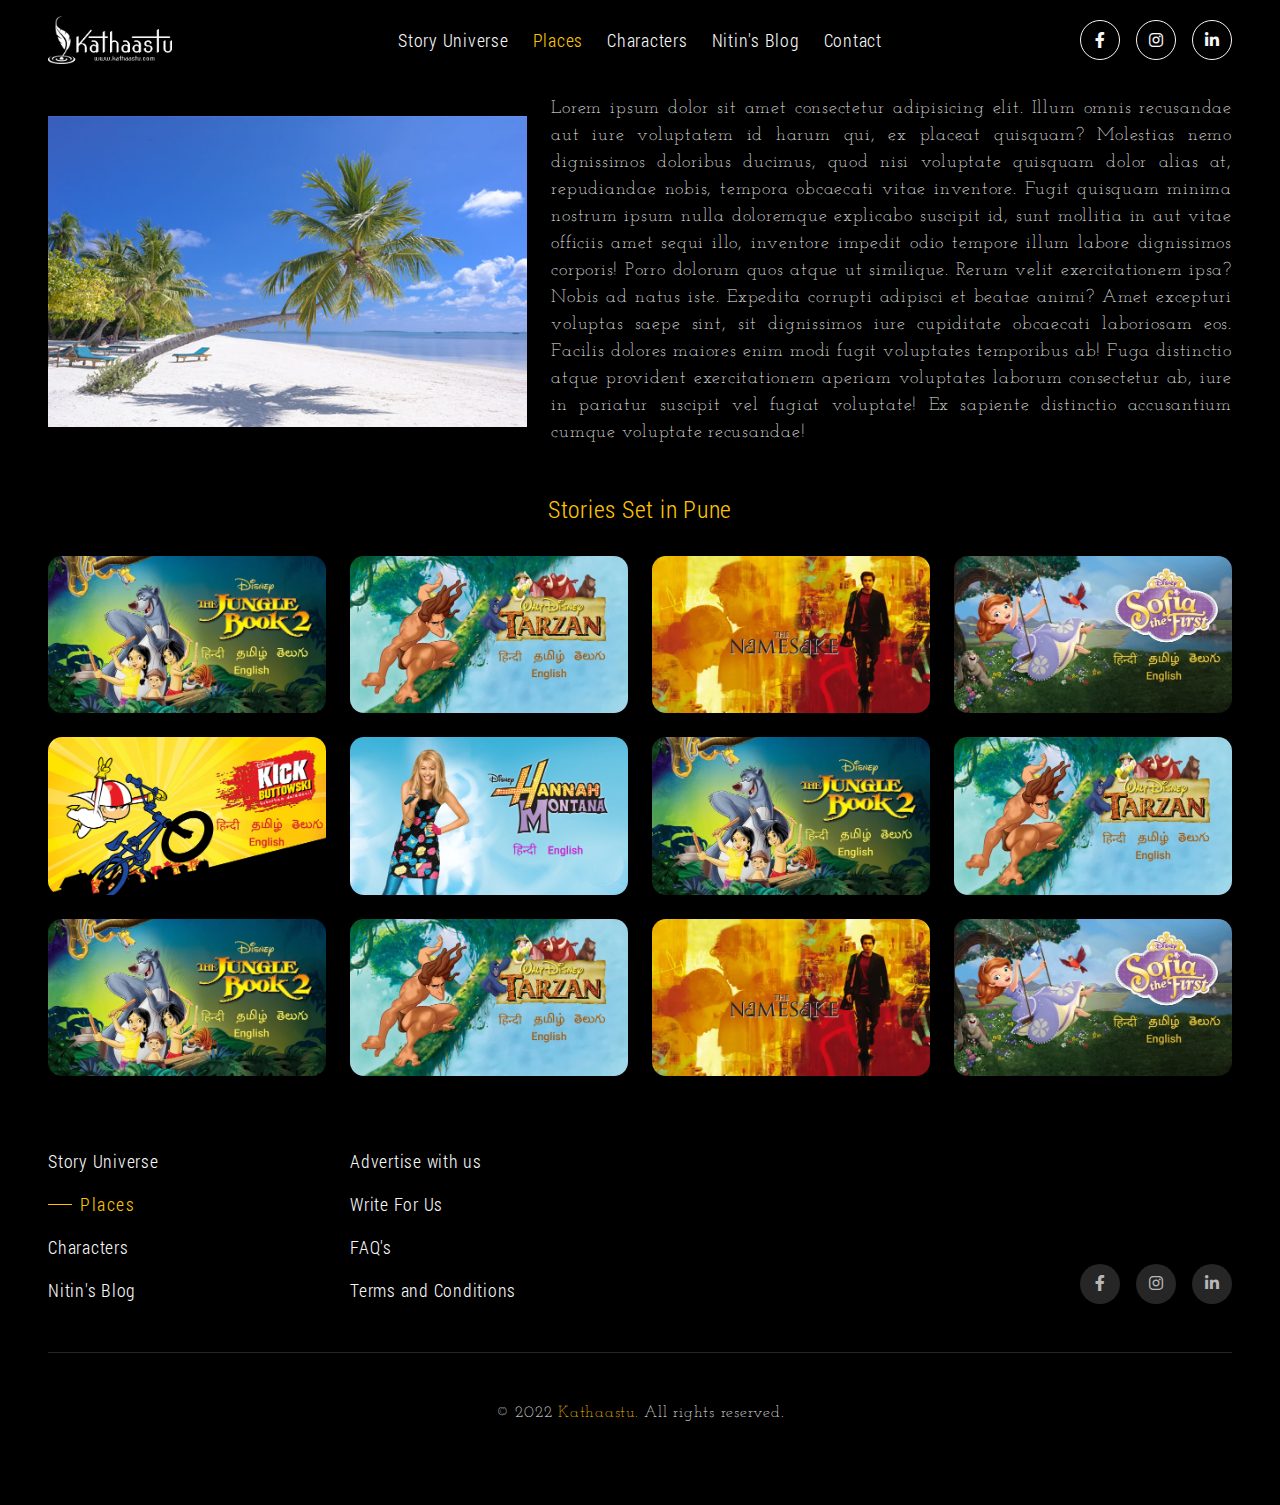
<file: places-single.html>
<!DOCTYPE html>
<html lang="en">
<head>
  <meta charset="UTF-8" />
  <meta name="description" content="" />
  <meta name="viewport" content="width=device-width, initial-scale=1.0, maximum-scale=1.0, user-scalable=no" />
  <meta name="author" content="" />
  <title>Places :: Kathaastu :: Universe of Stories</title>
  <!-- Favicon Icon -->
  <link rel="shortcut icon" href="images/favicon.ico" type="image/x-icon" />
  <link rel="icon" href="images/favicon.ico" type="image/x-icon" />
  <!-- Font Awesome-6 Icon -->
  <link rel="stylesheet" href="css/all.min.css" type="text/css" />
  <!-- Bootstrap-5 Minified CSS -->
  <link rel="stylesheet" href="css/bootstrap.min.css" type="text/css" />
  <!-- Slick Slider Minified CSS -->
	<link rel="stylesheet" href="css/slick.min.css" type="text/css" />
	<link rel="stylesheet" href="css/slick-theme.min.css" type="text/css" />
  <!-- Style CSS -->
  <link rel="stylesheet" href="scss/style.css" type="text/css" />
</head>
<body>
  <!-- Scroll Progressbar Section Starts -->
  <div class="display-progress"></div>
  <!-- Scroll Progressbar Section Ends -->
  <!-- Mobile Header Section Starts -->
  <div class="container-fluid bg-header-mobile" id="index">
    <div class="row d-flex align-items-center">
      <div class="col-4">
        <div class="header-logo-mobile">
          <a href="story-universe.html">
            <img src="images/logo.png" class="img-fluid" alt="" />
          </a>
        </div>
      </div>
      <div class="col-5 px-0">
        <ul class="places-characters-listing d-flex justify-content-center">
          <li class="active"><a href="places.html">Places</a></li>
          <li><a href="characters.html">Characters</a></li>
        </ul>
      </div>
      <div class="col-3">
        <div class="burger-menu">
          <span></span>
        </div>
      </div>
    </div>
  </div>
  <!-- Mobile Header Section Ends -->
  <!-- Mobile Sidebar Section Starts -->
	<header class="fixed-sidebar flex-column justify-content-between">
		<div class="sidebar-logo">
      <a href="story-universe.html">
        <img src="images/logo.png" class="img-fluid" alt="" />
      </a>
		</div>
		<div class="sidebar-menu">
			<ul class="menu-listing">
        <li><a href="story-universe.html">Story Universe</a></li>
        <li class="active"><a href="places.html">Places</a></li>
        <li><a href="characters.html">Characters</a></li>
        <li><a href="blog.html">Nitin's Blog</a></li>
        <li><a href="contact.html">Contact</a></li>
      </ul>
    </div>
    <div class="sidebar-social">
      <ul class="sidebar-social-listing d-flex flex-row">
        <li><a href="#" target="_blank"><i class="fab fa-facebook-f"></i></a></li>
        <li><a href="#" target="_blank"><i class="fab fa-instagram"></i></a></li>
        <li><a href="#" target="_blank"><i class="fab fa-linkedin-in"></i></a></li>
      </ul>
    </div>
	</header>
	<!-- Mobile Sidebar Section Ends -->
  <!-- Desktop Header Section Starts -->
  <div class="container-fluid bg-header-desktop" id="index">
    <div class="row d-flex align-items-center">
      <div class="col-3 col-sm-3 col-md-3 col-lg-2 col-xl-2 col-xxl-2">
        <div class="header-logo-desktop">
          <a href="story-universe.html">
            <img src="images/logo.png" class="img-fluid" alt="" />
          </a>
        </div>
      </div>
      <div class="col-6 col-sm-6 col-md-6 col-lg-8 col-xl-8 col-xxl-8">
        <ul class="menu-listing d-flex align-items-center justify-content-center">
          <li><a href="story-universe.html">Story Universe</a></li>
          <li class="active"><a href="places.html">Places</a></li>
          <li><a href="characters.html">Characters</a></li>
          <li><a href="blog.html">Nitin's Blog</a></li>
          <li><a href="contact.html">Contact</a></li>
        </ul>
      </div>
      <div class="col-3 col-sm-3 col-md-3 col-lg-2 col-xl-2 col-xxl-2">
        <ul class="header-social-listing d-flex align-items-center justify-content-end">
          <li><a href="#" target="_blank"><i class="fab fa-facebook-f"></i></a></li>
          <li><a href="#" target="_blank"><i class="fab fa-instagram"></i></a></li>
          <li><a href="#" target="_blank"><i class="fab fa-linkedin-in"></i></a></li>
        </ul>
      </div>
    </div>
  </div>
  <!-- Desktop Header Section Ends -->
  <!-- Banner Section Starts -->
  <div class="container-fluid bg-banner-psp">
    <div class="row align-items-center d-block-mobile">
      <div class="col-12 col-sm-12 col-md-12 col-lg-5 col-xl-5 col-xxl-5">
        <div class="places-banner-psp text-center">
          <img src="images/places-single-banner.jpg" class="img-fluid" alt="" />
        </div>
      </div>
      <div class="col-12 col-sm-12 col-md-12 col-lg-7 col-xl-7 col-xxl-7">
        <div class="places-banner-info-psp">
          <p>Lorem ipsum dolor sit amet consectetur adipisicing elit. Illum omnis recusandae aut iure voluptatem id harum qui, ex placeat quisquam? Molestias nemo dignissimos doloribus ducimus, quod nisi voluptate quisquam dolor alias at, repudiandae nobis, tempora obcaecati vitae inventore. Fugit quisquam minima nostrum ipsum nulla doloremque explicabo suscipit id, sunt mollitia in aut vitae officiis amet sequi illo, inventore impedit odio tempore illum labore dignissimos corporis! Porro dolorum quos atque ut similique. Rerum velit exercitationem ipsa? Nobis ad natus iste. Expedita corrupti adipisci et beatae animi? Amet excepturi voluptas saepe sint, sit dignissimos iure cupiditate obcaecati laboriosam eos. Facilis dolores maiores enim modi fugit voluptates temporibus ab! Fuga distinctio atque provident exercitationem aperiam voluptates laborum consectetur ab, iure in pariatur suscipit vel fugiat voluptate! Ex sapiente distinctio accusantium cumque voluptate recusandae!</p>
        </div>
      </div>
    </div>
  </div>
  <!-- Banner Section Ends -->
  <!-- Story Set Section Starts -->
  <div class="container-fluid bg-story-set-cp">
    <div class="row">
      <div class="col-12">
        <section class="section-heading yellow text-center">
          <h2>Stories Set in Pune</h2>
        </section>
      </div>
    </div>
    <div class="row row-stories-set-city">
      <div class="col-6 col-sm-6 col-md-3 col-lg-3 col-xl-3 col-xxl-3">
        <div class="box-places-images-pp">
          <a href="">
            <img src="images/14.jpg" class="img-fluid" alt="" />
          </a>
        </div>
      </div>
      <div class="col-6 col-sm-6 col-md-3 col-lg-3 col-xl-3 col-xxl-3">
        <div class="box-places-images-pp">
          <a href="">
            <img src="images/15.jpg" class="img-fluid" alt="" />
          </a>
        </div>
      </div>
      <div class="col-6 col-sm-6 col-md-3 col-lg-3 col-xl-3 col-xxl-3">
        <div class="box-places-images-pp">
          <a href="">
            <img src="images/16.jpg" class="img-fluid" alt="" />
          </a>
        </div>
      </div>
      <div class="col-6 col-sm-6 col-md-3 col-lg-3 col-xl-3 col-xxl-3">
        <div class="box-places-images-pp">
          <a href="">
            <img src="images/17.jpg" class="img-fluid" alt="" />
          </a>
        </div>
      </div>
      <div class="col-6 col-sm-6 col-md-3 col-lg-3 col-xl-3 col-xxl-3">
        <div class="box-places-images-pp">
          <a href="">
            <img src="images/18.jpg" class="img-fluid" alt="" />
          </a>
        </div>
      </div>
      <div class="col-6 col-sm-6 col-md-3 col-lg-3 col-xl-3 col-xxl-3">
        <div class="box-places-images-pp">
          <a href="">
            <img src="images/19.jpg" class="img-fluid" alt="" />
          </a>
        </div>
      </div>
      <div class="col-6 col-sm-6 col-md-3 col-lg-3 col-xl-3 col-xxl-3">
        <div class="box-places-images-pp">
          <a href="">
            <img src="images/14.jpg" class="img-fluid" alt="" />
          </a>
        </div>
      </div>
      <div class="col-6 col-sm-6 col-md-3 col-lg-3 col-xl-3 col-xxl-3">
        <div class="box-places-images-pp">
          <a href="">
            <img src="images/15.jpg" class="img-fluid" alt="" />
          </a>
        </div>
      </div>
      <div class="col-6 col-sm-6 col-md-3 col-lg-3 col-xl-3 col-xxl-3">
        <div class="box-places-images-pp">
          <a href="">
            <img src="images/14.jpg" class="img-fluid" alt="" />
          </a>
        </div>
      </div>
      <div class="col-6 col-sm-6 col-md-3 col-lg-3 col-xl-3 col-xxl-3">
        <div class="box-places-images-pp">
          <a href="">
            <img src="images/15.jpg" class="img-fluid" alt="" />
          </a>
        </div>
      </div>
      <div class="col-6 col-sm-6 col-md-3 col-lg-3 col-xl-3 col-xxl-3">
        <div class="box-places-images-pp">
          <a href="">
            <img src="images/16.jpg" class="img-fluid" alt="" />
          </a>
        </div>
      </div>
      <div class="col-6 col-sm-6 col-md-3 col-lg-3 col-xl-3 col-xxl-3">
        <div class="box-places-images-pp">
          <a href="">
            <img src="images/17.jpg" class="img-fluid" alt="" />
          </a>
        </div>
      </div>
    </div>
  </div>
  <!-- Story Set Section Ends -->
  <!-- Footer Section Starts -->
  <div class="container-fluid bg-footer">
    <div class="row d-flex align-items-end">
      <div class="col-sm-6 col-md-4 col-lg-3 col-xl-3 col-xxl-3">
        <ul class="footer-listing">
          <li><a href="story-universe.html">Story Universe</a></li>
          <li class="active"><a href="places.html">Places</a></li>
          <li><a href="characters.html">Characters</a></li>
          <li><a href="blog.html">Nitin's Blog</a></li>
        </ul>
      </div>
      <div class="col-sm-6 col-md-5 col-lg-4 col-xl-4 col-xxl-4">
        <ul class="footer-listing">
          <li><a href="advertise.html">Advertise with us</a></li>
          <li><a href="submissions.html">Write For Us</a></li>
          <li><a href="faq.html">FAQ's</a></li>
          <li><a href="terms-and-conditions.html">Terms and Conditions</a></li>
        </ul>
      </div>
      <div class="col-sm-12 col-md-3 col-lg-5 col-xl-5 col-xxl-5">
        <ul class="footer-social-listing">
          <li><a href="#" target="_blank"><i class="fab fa-facebook-f"></i></a></li>
          <li><a href="#" target="_blank"><i class="fab fa-instagram"></i></a></li>
          <li><a href="#" target="_blank"><i class="fab fa-linkedin-in"></i></a></li>
        </ul>
      </div>
    </div>
    <div class="row">
      <div class="col-12">
        <div class="copyright-info text-center">
          <p>© 2022 <span>Kathaastu.</span> All rights reserved.</p>
        </div>
      </div>
    </div>
  </div>
  <!-- Footer Section Ends -->
  <!-- Scroll To Top Section Starts -->
  <a href="#index" class="scroll-to-top"><i class="fas fa-chevron-up"></i></a>
  <!-- Scroll To Top Section Ends -->
  <!-- jQuery-3.6.0 Minified JS -->
  <script src="js/jquery.min.js"></script>
  <!-- Slick Slider Minified JS -->
	<script src="js/slick.min.js"></script>
  <!-- Main JS -->
  <script src="js/main.js"></script>
</body>
</html>
</file>
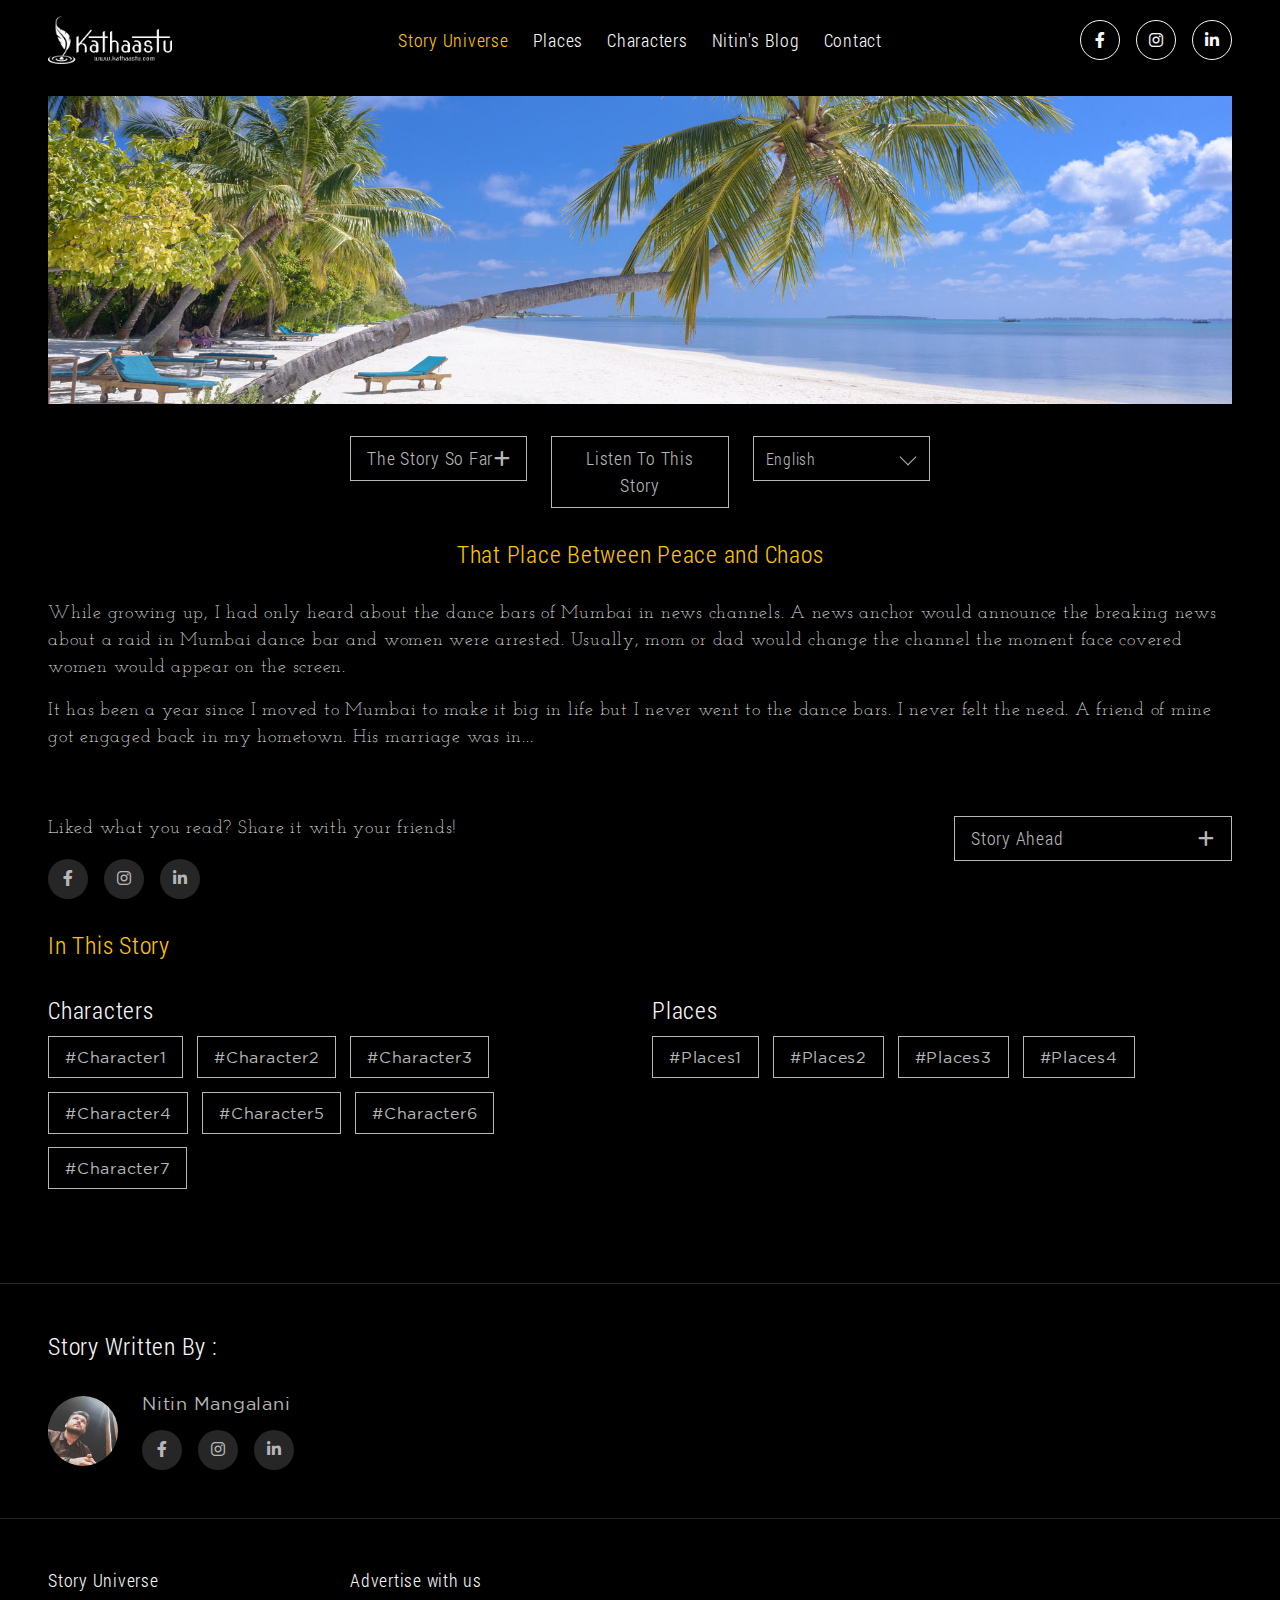
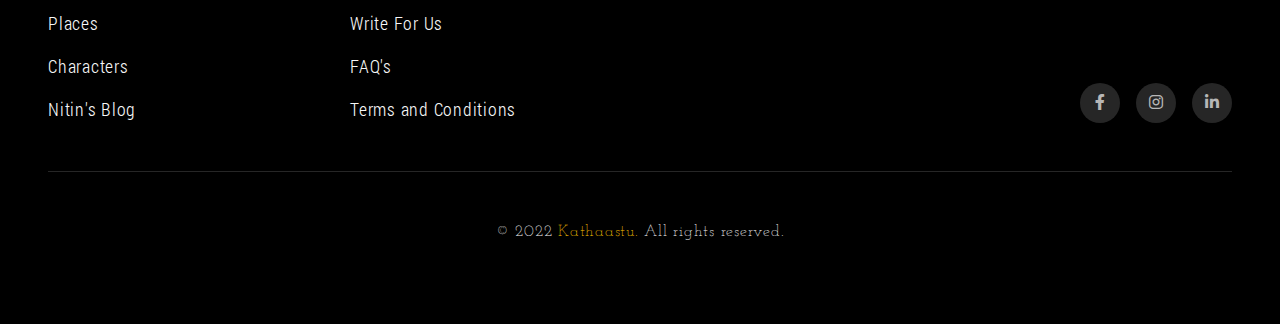
<file: story.html>
<!DOCTYPE html>
<html lang="en">
<head>
  <meta charset="UTF-8" />
  <meta name="description" content="" />
  <meta name="viewport" content="width=device-width, initial-scale=1.0, maximum-scale=1.0, user-scalable=no" />
  <meta name="author" content="" />
  <title>Story :: Kathaastu :: Universe of Stories</title>
  <!-- Favicon Icon -->
  <link rel="shortcut icon" href="images/favicon.ico" type="image/x-icon" />
  <link rel="icon" href="images/favicon.ico" type="image/x-icon" />
  <!-- Font Awesome-6 Icon -->
  <link rel="stylesheet" href="css/all.min.css" type="text/css" />
  <!-- Bootstrap-5 Minified CSS -->
  <link rel="stylesheet" href="css/bootstrap.min.css" type="text/css" />
  <!-- Slick Slider Minified CSS -->
	<link rel="stylesheet" href="css/slick.min.css" type="text/css" />
	<link rel="stylesheet" href="css/slick-theme.min.css" type="text/css" />
  <!-- Style CSS -->
  <link rel="stylesheet" href="scss/style.css" type="text/css" />
</head>
<body>
  <!-- Scroll Progressbar Section Starts -->
  <div class="display-progress"></div>
  <!-- Scroll Progressbar Section Ends -->
  <!-- Mobile Header Section Starts -->
  <div class="container-fluid bg-header-mobile" id="index">
    <div class="row d-flex align-items-center">
      <div class="col-4">
        <div class="header-logo-mobile">
          <a href="story-universe.html">
            <img src="images/logo.png" class="img-fluid" alt="" />
          </a>
        </div>
      </div>
      <div class="col-5 px-0">
        <ul class="places-characters-listing d-flex justify-content-center">
          <li><a href="places.html">Places</a></li>
          <li><a href="characters.html">Characters</a></li>
        </ul>
      </div>
      <div class="col-3">
        <div class="burger-menu">
          <span></span>
        </div>
      </div>
    </div>
  </div>
  <!-- Mobile Header Section Ends -->
  <!-- Mobile Sidebar Section Starts -->
	<header class="fixed-sidebar flex-column justify-content-between">
		<div class="sidebar-logo">
      <a href="story-universe.html">
        <img src="images/logo.png" class="img-fluid" alt="" />
      </a>
		</div>
		<div class="sidebar-menu">
			<ul class="menu-listing">
        <li class="active"><a href="story-universe.html">Story Universe</a></li>
        <li><a href="places.html">Places</a></li>
        <li><a href="characters.html">Characters</a></li>
        <li><a href="blog.html">Nitin's Blog</a></li>
        <li><a href="contact.html">Contact</a></li>
      </ul>
    </div>
    <div class="sidebar-social">
      <ul class="sidebar-social-listing d-flex flex-row">
        <li><a href="#" target="_blank"><i class="fab fa-facebook-f"></i></a></li>
        <li><a href="#" target="_blank"><i class="fab fa-instagram"></i></a></li>
        <li><a href="#" target="_blank"><i class="fab fa-linkedin-in"></i></a></li>
      </ul>
    </div>
	</header>
	<!-- Mobile Sidebar Section Ends -->
  <!-- Desktop Header Section Starts -->
  <div class="container-fluid bg-header-desktop" id="index">
    <div class="row d-flex align-items-center">
      <div class="col-3 col-sm-3 col-md-3 col-lg-2 col-xl-2 col-xxl-2">
        <div class="header-logo-desktop">
          <a href="story-universe.html">
            <img src="images/logo.png" class="img-fluid" alt="" />
          </a>
        </div>
      </div>
      <div class="col-6 col-sm-6 col-md-6 col-lg-8 col-xl-8 col-xxl-8">
        <ul class="menu-listing d-flex align-items-center justify-content-center">
          <li class="active"><a href="story-universe.html">Story Universe</a></li>
          <li><a href="places.html">Places</a></li>
          <li><a href="characters.html">Characters</a></li>
          <li><a href="blog.html">Nitin's Blog</a></li>
          <li><a href="contact.html">Contact</a></li>
        </ul>
      </div>
      <div class="col-3 col-sm-3 col-md-3 col-lg-2 col-xl-2 col-xxl-2">
        <ul class="header-social-listing d-flex align-items-center justify-content-end">
          <li><a href="#" target="_blank"><i class="fab fa-facebook-f"></i></a></li>
          <li><a href="#" target="_blank"><i class="fab fa-instagram"></i></a></li>
          <li><a href="#" target="_blank"><i class="fab fa-linkedin-in"></i></a></li>
        </ul>
      </div>
    </div>
  </div>
  <!-- Desktop Header Section Ends -->
  <!-- Banner Section Starts -->
  <div class="container-fluid bg-banner-sp">
    <div class="row">
      <div class="col-12">
        <div class="story-banner-sp text-center">
          <picture>
            <source media="(min-width:575px)" srcset="images/desktop-story-banner-1.jpg">
            <img src="images/mobile-story-banner-1.jpg" alt="" />
          </picture>
        </div>
      </div>
    </div>
  </div>
  <!-- Banner Section Ends -->
  <!-- Story Information Section Starts -->
  <div class="container-fluid bg-story-info-sp">
    <div class="row">
      <div class="col-12 col-sm-12 col-md-6 offset-md-3">
        <div class="row">
          <div class="col-12 col-sm-12 col-md-4 col-lg-4 col-xl-4 col-xxl-4">
            <div class="accordion-1">
              <h4><span>The Story So Far</span></h4>
              <div>
                <p><a href="">#1 The Girl I Met</a></p>
                <p><a href="">#7 That Night With The Smoke up Supreme</a></p>
              </div>
            </div>
          </div>
          <div class="col-12 col-sm-12 col-md-5 col-lg-4 col-xl-4 col-xxl-4">
            <div class="audio-story-sp">
              <a href="">Listen To This Story</a>
            </div>
          </div>
          <div class="col-12 col-sm-12 col-md-3 col-lg-4 col-xl-4 col-xxl-4">
            <div class="select">
              <div class="selectBtn" data-type="english">English</div>
              <div class="selectDropdown">
                <div class="option" data-type="english">English</div>
                <div class="option" data-type="french">French</div>
                <div class="option" data-type="spanish">Spanish</div>
              </div>
            </div>
          </div>
        </div>
      </div>
    </div>
    <div class="row">
      <div class="col-12">
        <section class="section-heading yellow story-heading-sp">
          <h2>That Place Between Peace and Chaos</h2>
        </section>
        <div class="story-info-sp">
          <p>While growing up, I had only heard about the dance bars of Mumbai in news channels. A news anchor would announce the breaking news about a raid in Mumbai dance bar and women were arrested. Usually, mom or dad would change the channel the moment face covered women would appear on the screen.</p>
          <p>It has been a year since I moved to Mumbai to make it big in life but I never went to the dance bars. I never felt the need. A friend of mine got engaged back in my hometown. His marriage was in...</p>
          <div class="row">
            <div class="col-sm-7 col-md-7 col-lg-9 col-xl-9 col-xxl-9">
              <div class="story-social-heading-sp">
                <p>Liked what you read? Share it with your friends!</p>
              </div>
              <ul class="story-social-listing-sp">
                <li><a href="#" target="_blank"><i class="fab fa-facebook-f"></i></a></li>
                <li><a href="#" target="_blank"><i class="fab fa-instagram"></i></a></li>
                <li><a href="#" target="_blank"><i class="fab fa-linkedin-in"></i></a></li>
              </ul>
            </div>
            <div class="col-sm-5 col-md-5 col-lg-3 col-xl-3 col-xxl-3">
              <div class="accordion-1 accordion-story-ahead-sp">
                <h4><span>Story Ahead</span></h4>
                <div>
                  <p><a href="">That Boy At War</a></p>
                  <p><a href="">That Encounter With The Miracle</a></p>
                </div>
              </div>
            </div>
          </div>
        </div>
      </div>
    </div>
    <div class="row">
      <div class="col-12">
        <div class="section-heading yellow in-this-story-heading-sp">
          <h2>In This Story</h2>
        </div>
      </div>
    </div>
    <div class="row">
      <div class="col-sm-6 col-md-6 col-lg-6 col-xl-6 col-xxl-6">
        <div class="story-tags-heading-sp">
          <p>Characters</p>
        </div>
        <ul class="story-tags-listing-sp">
          <li><a href="">#Character1</a></li>
          <li><a href="">#Character2</a></li>
          <li><a href="">#Character3</a></li>
          <li><a href="">#Character4</a></li>
          <li><a href="">#Character5</a></li>
          <li><a href="">#Character6</a></li>
          <li><a href="">#Character7</a></li>
        </ul>
      </div>
      <div class="col-sm-6 col-md-6 col-lg-6 col-xl-6 col-xxl-6">
        <div class="story-tags-heading-sp">
          <p>Places</p>
        </div>
        <ul class="story-tags-listing-sp">
          <li><a href="">#Places1</a></li>
          <li><a href="">#Places2</a></li>
          <li><a href="">#Places3</a></li>
          <li><a href="">#Places4</a></li>
        </ul>
      </div>
    </div>
  </div>
  <!-- Story Information Section Ends -->
  <!-- Author Information Section Starts -->
  <div class="container-fluid bg-author-info-sp">
    <div class="row">
      <div class="col-12">
        <section class="section-heading">
          <h2>Story Written By :</h2>
        </section>
      </div>
    </div>
    <div class="row">
      <div class="col-12">
        <div class="author-profile-info-sp d-flex align-items-center">
          <div class="author-profile-sp">
            <img src="images/author-1.png" class="img-fluid" alt="" />
          </div>
          <div class="author-info-sp">
            <h3>Nitin Mangalani</h3>
            <ul class="author-social-listing-sp">
              <li><a href="#" target="_blank"><i class="fab fa-facebook-f"></i></a></li>
              <li><a href="#" target="_blank"><i class="fab fa-instagram"></i></a></li>
              <li><a href="#" target="_blank"><i class="fab fa-linkedin-in"></i></a></li>
            </ul>
          </div>
        </div>
      </div>
    </div>
  </div>
  <!-- Author Information Section Ends -->
  <!-- Footer Section Starts -->
  <div class="container-fluid bg-footer">
    <div class="row d-flex align-items-end">
      <div class="col-sm-6 col-md-4 col-lg-3 col-xl-3 col-xxl-3">
        <ul class="footer-listing">
          <li><a href="story-universe.html">Story Universe</a></li>
          <li><a href="places.html">Places</a></li>
          <li><a href="characters.html">Characters</a></li>
          <li><a href="blog.html">Nitin's Blog</a></li>
        </ul>
      </div>
      <div class="col-sm-6 col-md-5 col-lg-4 col-xl-4 col-xxl-4">
        <ul class="footer-listing">
          <li><a href="advertise.html">Advertise with us</a></li>
          <li><a href="submissions.html">Write For Us</a></li>
          <li><a href="faq.html">FAQ's</a></li>
          <li><a href="terms-and-conditions.html">Terms and Conditions</a></li>
        </ul>
      </div>
      <div class="col-sm-12 col-md-3 col-lg-5 col-xl-5 col-xxl-5">
        <ul class="footer-social-listing">
          <li><a href="#" target="_blank"><i class="fab fa-facebook-f"></i></a></li>
          <li><a href="#" target="_blank"><i class="fab fa-instagram"></i></a></li>
          <li><a href="#" target="_blank"><i class="fab fa-linkedin-in"></i></a></li>
        </ul>
      </div>
    </div>
    <div class="row">
      <div class="col-12">
        <div class="copyright-info text-center">
          <p>© 2022 <span>Kathaastu.</span> All rights reserved.</p>
        </div>
      </div>
    </div>
  </div>
  <!-- Footer Section Ends -->
  <!-- Scroll To Top Section Starts -->
  <a href="#index" class="scroll-to-top"><i class="fas fa-chevron-up"></i></a>
  <!-- Scroll To Top Section Ends -->
  <!-- jQuery-3.6.0 Minified JS -->
  <script src="js/jquery.min.js"></script>
  <!-- Slick Slider Minified JS -->
	<script src="js/slick.min.js"></script>
  <!-- Story Page JS -->
  <script src="js/story.js"></script>
  <!-- Main JS -->
  <script src="js/main.js"></script>
</body>
</html>
</file>
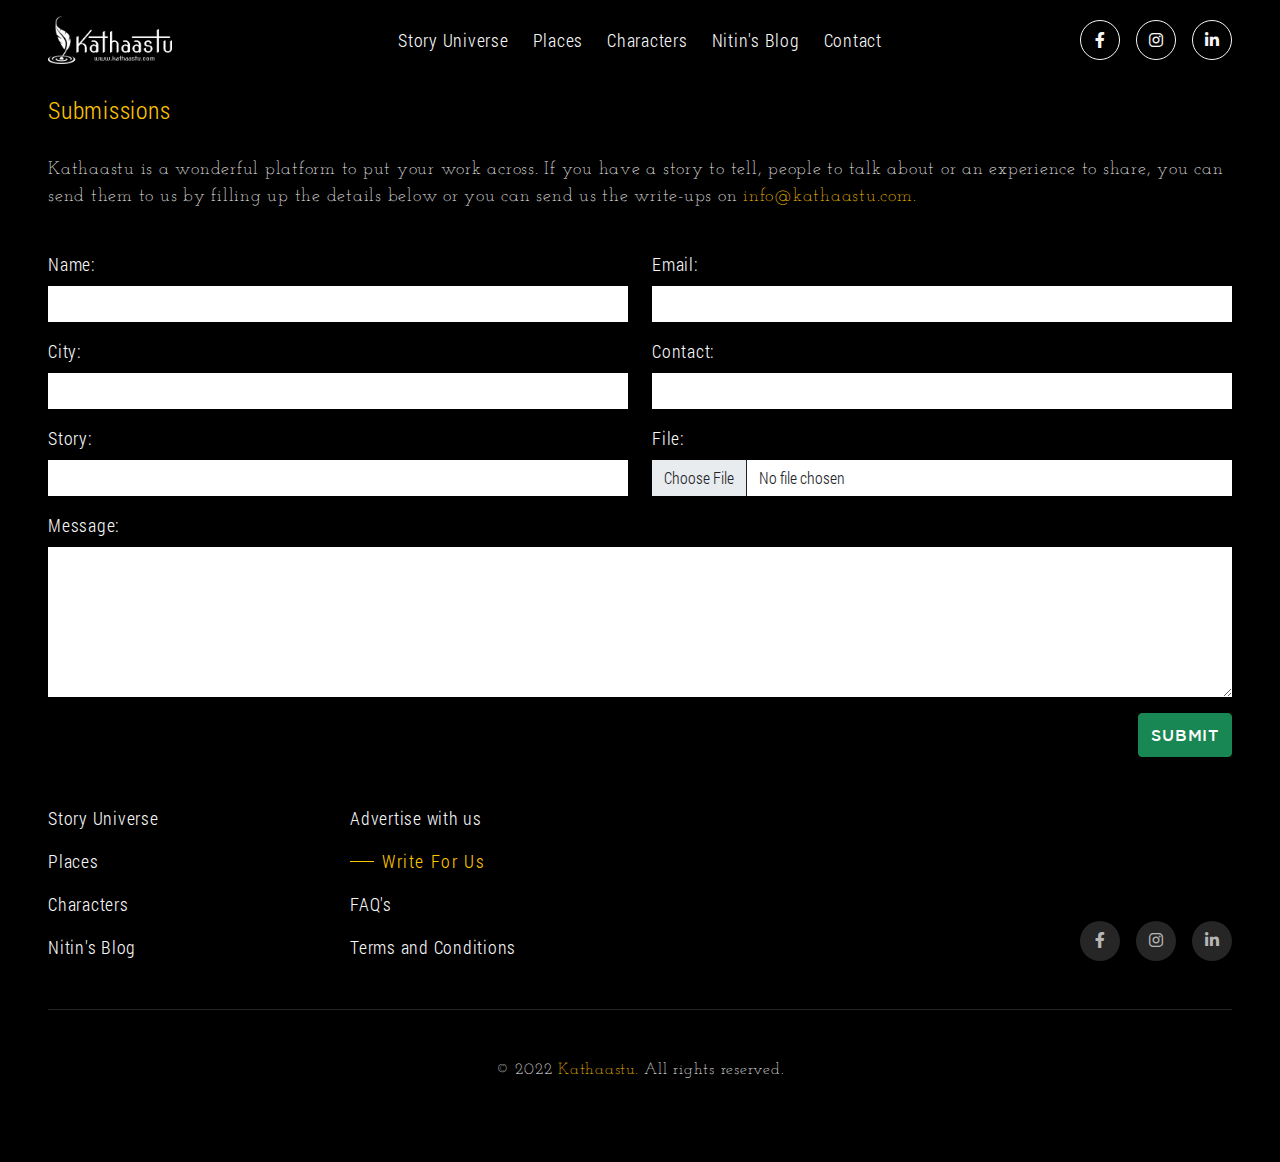
<file: submissions.html>
<!DOCTYPE html>
<html lang="en">
<head>
  <meta charset="UTF-8" />
  <meta name="description" content="" />
  <meta name="viewport" content="width=device-width, initial-scale=1.0, maximum-scale=1.0, user-scalable=no" />
  <meta name="author" content="" />
  <title>Submissions :: Kathaastu :: Universe of Stories</title>
  <!-- Favicon Icon -->
  <link rel="shortcut icon" href="images/favicon.ico" type="image/x-icon" />
  <link rel="icon" href="images/favicon.ico" type="image/x-icon" />
  <!-- Font Awesome-6 Icon -->
  <link rel="stylesheet" href="css/all.min.css" type="text/css" />
  <!-- Bootstrap-5 Minified CSS -->
  <link rel="stylesheet" href="css/bootstrap.min.css" type="text/css" />
  <!-- Slick Slider Minified CSS -->
	<link rel="stylesheet" href="css/slick.min.css" type="text/css" />
	<link rel="stylesheet" href="css/slick-theme.min.css" type="text/css" />
  <!-- Style CSS -->
  <link rel="stylesheet" href="scss/style.css" type="text/css" />
</head>
<body>
  <!-- Scroll Progressbar Section Starts -->
  <div class="display-progress"></div>
  <!-- Scroll Progressbar Section Ends -->
  <!-- Mobile Header Section Starts -->
  <div class="container-fluid bg-header-mobile" id="index">
    <div class="row d-flex align-items-center">
      <div class="col-4">
        <div class="header-logo-mobile">
          <a href="story-universe.html">
            <img src="images/logo.png" class="img-fluid" alt="" />
          </a>
        </div>
      </div>
      <div class="col-5 px-0">
        <ul class="places-characters-listing d-flex justify-content-center">
          <li><a href="places.html">Places</a></li>
          <li><a href="characters.html">Characters</a></li>
        </ul>
      </div>
      <div class="col-3">
        <div class="burger-menu">
          <span></span>
        </div>
      </div>
    </div>
  </div>
  <!-- Mobile Header Section Ends -->
  <!-- Mobile Sidebar Section Starts -->
	<header class="fixed-sidebar flex-column justify-content-between">
		<div class="sidebar-logo">
      <a href="story-universe.html">
        <img src="images/logo.png" class="img-fluid" alt="" />
      </a>
		</div>
		<div class="sidebar-menu">
			<ul class="menu-listing">
        <li><a href="story-universe.html">Story Universe</a></li>
        <li><a href="places.html">Places</a></li>
        <li><a href="characters.html">Characters</a></li>
        <li><a href="blog.html">Nitin's Blog</a></li>
        <li><a href="contact.html">Contact</a></li>
      </ul>
    </div>
    <div class="sidebar-social">
      <ul class="sidebar-social-listing d-flex flex-row">
        <li><a href="#" target="_blank"><i class="fab fa-facebook-f"></i></a></li>
        <li><a href="#" target="_blank"><i class="fab fa-instagram"></i></a></li>
        <li><a href="#" target="_blank"><i class="fab fa-linkedin-in"></i></a></li>
      </ul>
    </div>
	</header>
	<!-- Mobile Sidebar Section Ends -->
  <!-- Desktop Header Section Starts -->
  <div class="container-fluid bg-header-desktop" id="index">
    <div class="row d-flex align-items-center">
      <div class="col-3 col-sm-3 col-md-3 col-lg-2 col-xl-2 col-xxl-2">
        <div class="header-logo-desktop">
          <a href="story-universe.html">
            <img src="images/logo.png" class="img-fluid" alt="" />
          </a>
        </div>
      </div>
      <div class="col-6 col-sm-6 col-md-6 col-lg-8 col-xl-8 col-xxl-8">
        <ul class="menu-listing d-flex align-items-center justify-content-center">
          <li><a href="story-universe.html">Story Universe</a></li>
          <li><a href="places.html">Places</a></li>
          <li><a href="characters.html">Characters</a></li>
          <li><a href="blog.html">Nitin's Blog</a></li>
          <li><a href="contact.html">Contact</a></li>
        </ul>
      </div>
      <div class="col-3 col-sm-3 col-md-3 col-lg-2 col-xl-2 col-xxl-2">
        <ul class="header-social-listing d-flex align-items-center justify-content-end">
          <li><a href="#" target="_blank"><i class="fab fa-facebook-f"></i></a></li>
          <li><a href="#" target="_blank"><i class="fab fa-instagram"></i></a></li>
          <li><a href="#" target="_blank"><i class="fab fa-linkedin-in"></i></a></li>
        </ul>
      </div>
    </div>
  </div>
  <!-- Desktop Header Section Ends -->
  <!-- Advertise With Us Section Starts -->
  <div class="container-fluid bg-submissions-sp">
    <div class="row">
      <div class="col-12">
        <div class="section-heading yellow">
          <h2>Submissions</h2>
        </div>
        <div class="submissions-info-sp">
          <p>Kathaastu is a wonderful platform to put your work across. If you have a story to tell, people to talk about or an experience to share, you can send them to us by filling up the details below or you can send us the write-ups on <a href="mailto:info@kathaastu.com.">info@kathaastu.com.</a></p>
        </div>
        <form action="">
          <div class="row">
            <div class="col-sm-6 col-md-6 col-lg-6 col-xl-6 col-xxl-6">
              <div class="mb-3">
                <label for="name" class="form-label form-label-kathaastu">Name:</label>
                <input type="text" class="form-control form-control-kathaastu" id="name" name="name" />
              </div>
            </div>
            <div class="col-sm-6 col-md-6 col-lg-6 col-xl-6 col-xxl-6">
              <div class="mb-3">
                <label for="email" class="form-label form-label-kathaastu">Email:</label>
                <input type="email" class="form-control form-control-kathaastu" id="email" name="email" />
              </div>
            </div>
            <div class="col-sm-6 col-md-6 col-lg-6 col-xl-6 col-xxl-6">
              <div class="mb-3">
                <label for="city" class="form-label form-label-kathaastu">City:</label>
                <input type="text" class="form-control form-control-kathaastu" id="city" name="city" />
              </div>
            </div>
            <div class="col-sm-6 col-md-6 col-lg-6 col-xl-6 col-xxl-6">
              <div class="mb-3">
                <label for="number" class="form-label form-label-kathaastu">Contact:</label>
                <input type="text" class="form-control form-control-kathaastu" id="number" name="number" />
              </div>
            </div>
            <div class="col-sm-6 col-md-6 col-lg-6 col-xl-6 col-xxl-6">
              <div class="mb-3">
                <label for="story" class="form-label form-label-kathaastu">Story:</label>
                <input type="text" class="form-control form-control-kathaastu" id="story" name="story" />
              </div>
            </div>
            <div class="col-sm-6 col-md-6 col-lg-6 col-xl-6 col-xxl-6">
              <div class="mb-3">
                <label for="story" class="form-label form-label-kathaastu">File:</label>
                <input type="file" class="form-control form-control-kathaastu" />
              </div>
            </div>
            <div class="col-12">
              <div class="mb-3">
                <label for="message" class="form-label form-label-kathaastu">Message:</label>
                <textarea name="message" id="message" class="form-control form-control-kathaastu"></textarea>
              </div>
            </div>
            <div class="col-12">
              <div class="d-flex justify-content-end">
                <input type="button" class="btn btn-success btn-submit" value="Submit" />
              </div>
            </div>
          </div>
        </form>
      </div>
    </div>
  </div>
  <!-- Advertise With Us Section Ends -->
  <!-- Footer Section Starts -->
  <div class="container-fluid bg-footer">
    <div class="row d-flex align-items-end">
      <div class="col-sm-6 col-md-4 col-lg-3 col-xl-3 col-xxl-3">
        <ul class="footer-listing">
          <li><a href="story-universe.html">Story Universe</a></li>
          <li><a href="places.html">Places</a></li>
          <li><a href="characters.html">Characters</a></li>
          <li><a href="blog.html">Nitin's Blog</a></li>
        </ul>
      </div>
      <div class="col-sm-6 col-md-5 col-lg-4 col-xl-4 col-xxl-4">
        <ul class="footer-listing">
          <li><a href="advertise.html">Advertise with us</a></li>
          <li class="active"><a href="submissions.html">Write For Us</a></li>
          <li><a href="faq.html">FAQ's</a></li>
          <li><a href="terms-and-conditions.html">Terms and Conditions</a></li>
        </ul>
      </div>
      <div class="col-sm-12 col-md-3 col-lg-5 col-xl-5 col-xxl-5">
        <ul class="footer-social-listing">
          <li><a href="#" target="_blank"><i class="fab fa-facebook-f"></i></a></li>
          <li><a href="#" target="_blank"><i class="fab fa-instagram"></i></a></li>
          <li><a href="#" target="_blank"><i class="fab fa-linkedin-in"></i></a></li>
        </ul>
      </div>
    </div>
    <div class="row">
      <div class="col-12">
        <div class="copyright-info text-center">
          <p>© 2022 <span>Kathaastu.</span> All rights reserved.</p>
        </div>
      </div>
    </div>
  </div>
  <!-- Footer Section Ends -->
  <!-- Scroll To Top Section Starts -->
  <a href="#index" class="scroll-to-top"><i class="fas fa-chevron-up"></i></a>
  <!-- Scroll To Top Section Ends -->
  <!-- jQuery-3.6.0 Minified JS -->
  <script src="js/jquery.min.js"></script>
  <!-- Slick Slider Minified JS -->
	<script src="js/slick.min.js"></script>
  <!-- Main JS -->
  <script src="js/main.js"></script>
</body>
</html>
</file>
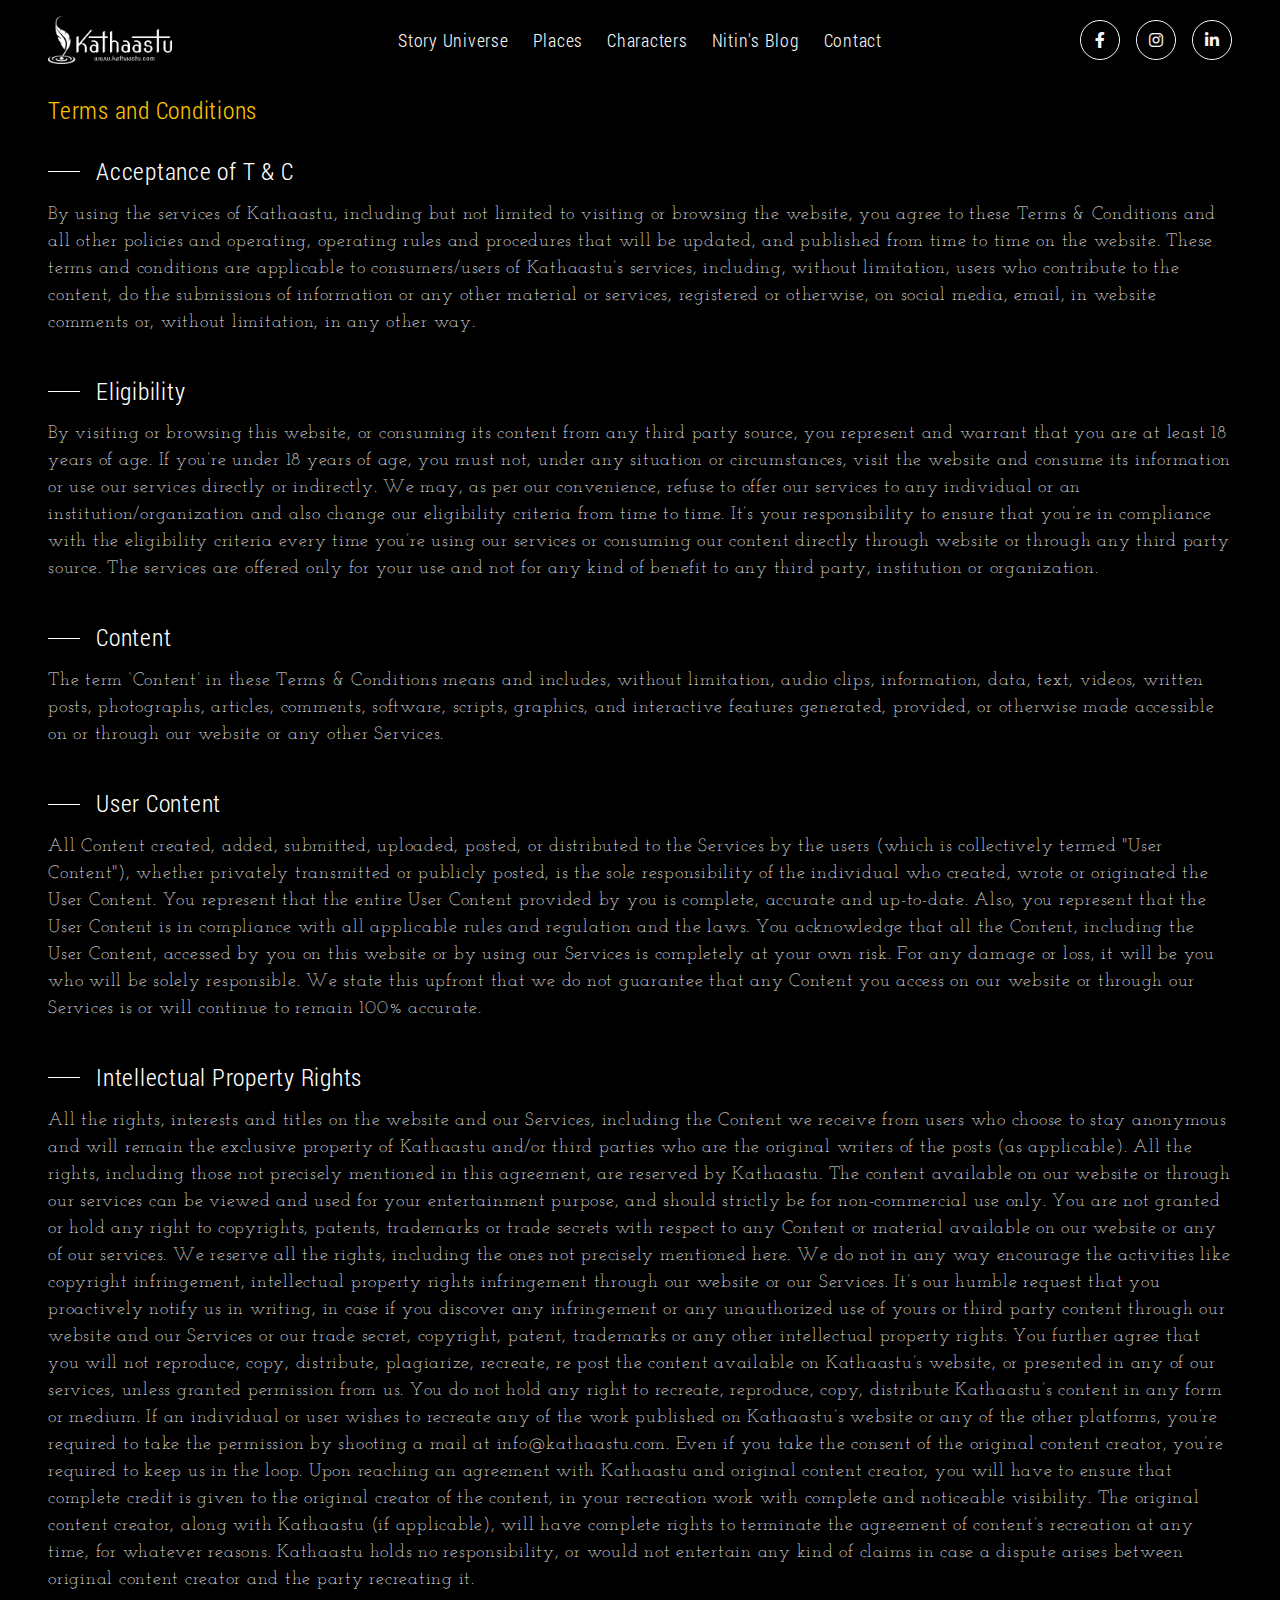
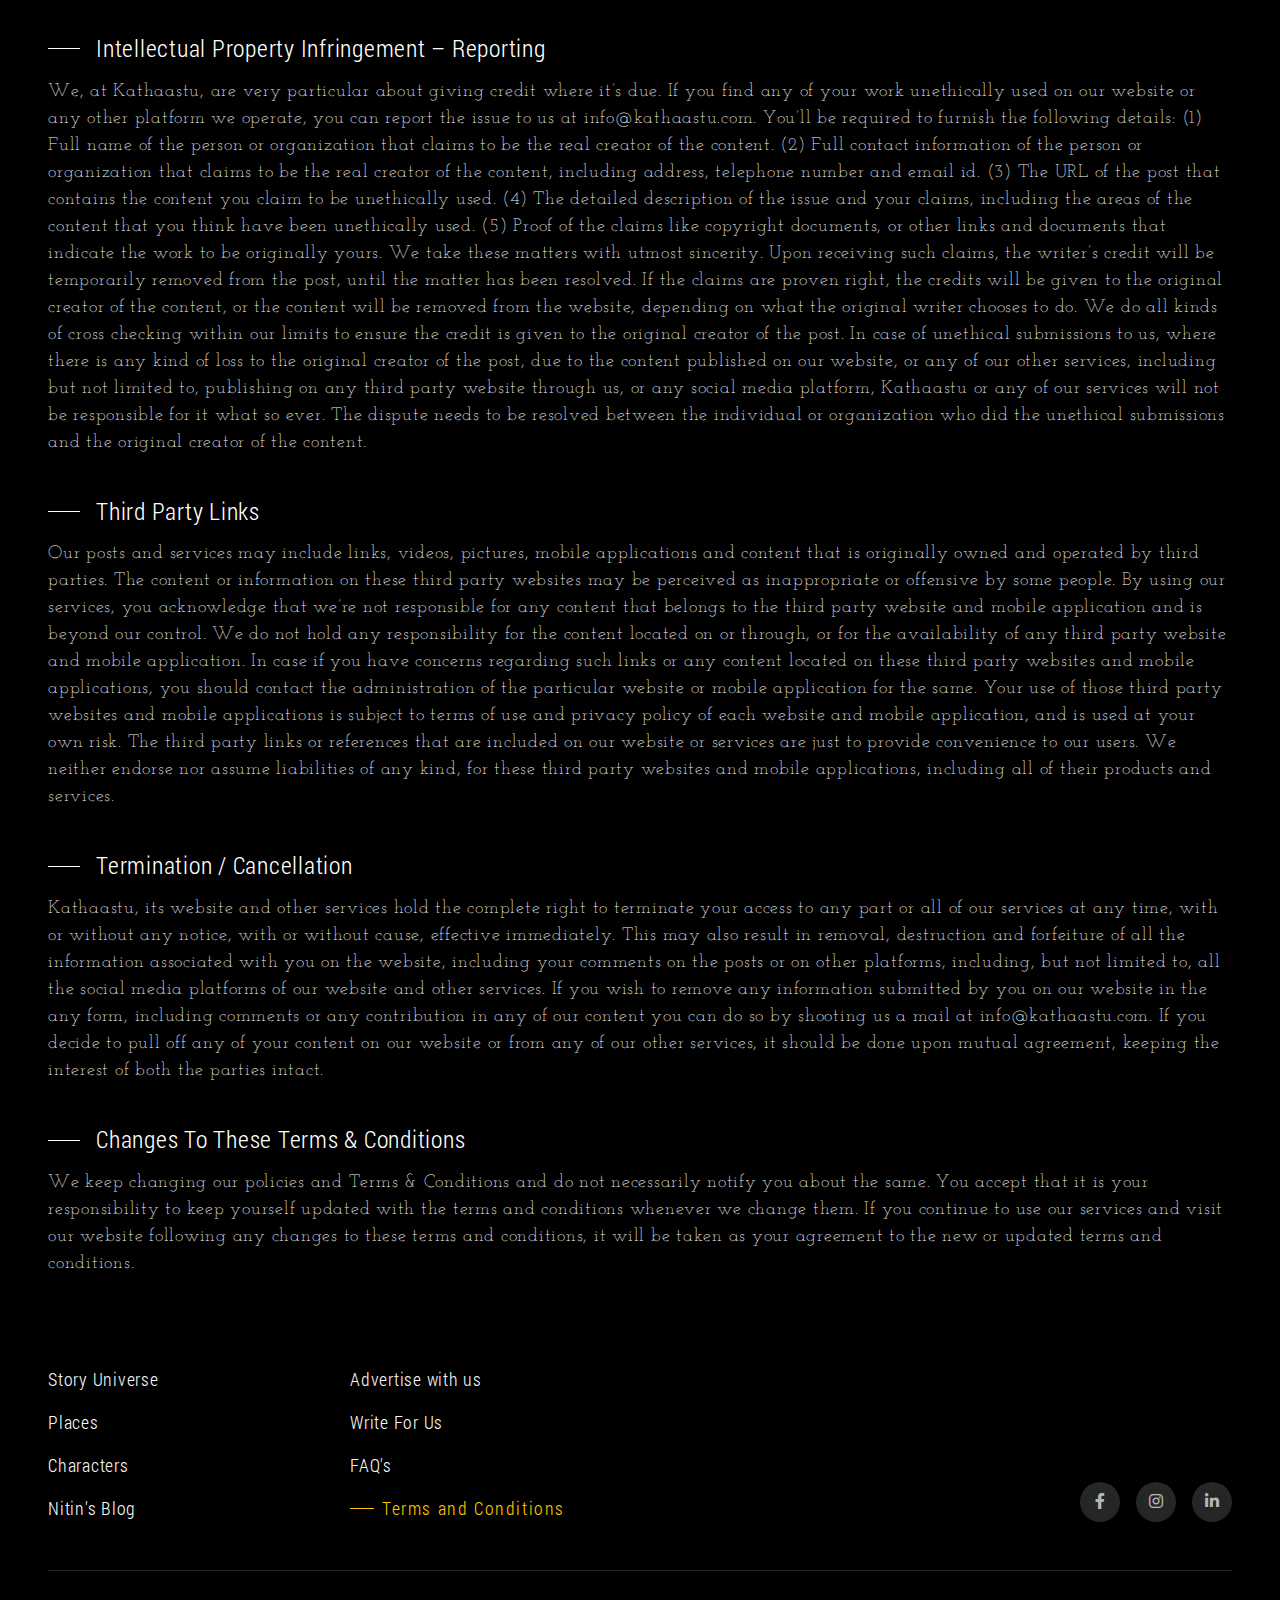
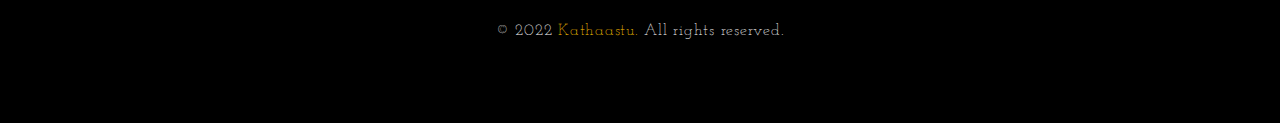
<file: terms-and-conditions.html>
<!DOCTYPE html>
<html lang="en">
<head>
  <meta charset="UTF-8" />
  <meta name="description" content="" />
  <meta name="viewport" content="width=device-width, initial-scale=1.0, maximum-scale=1.0, user-scalable=no" />
  <meta name="author" content="" />
  <title>Terms & Conditions :: Kathaastu :: Universe of Stories</title>
  <!-- Favicon Icon -->
  <link rel="shortcut icon" href="images/favicon.ico" type="image/x-icon" />
  <link rel="icon" href="images/favicon.ico" type="image/x-icon" />
  <!-- Font Awesome-6 Icon -->
  <link rel="stylesheet" href="css/all.min.css" type="text/css" />
  <!-- Bootstrap-5 Minified CSS -->
  <link rel="stylesheet" href="css/bootstrap.min.css" type="text/css" />
  <!-- Style CSS -->
  <link rel="stylesheet" href="scss/style.css" type="text/css" />
</head>
<body>
  <!-- Scroll Progressbar Section Starts -->
  <div class="display-progress"></div>
  <!-- Scroll Progressbar Section Ends -->
  <!-- Mobile Header Section Starts -->
  <div class="container-fluid bg-header-mobile" id="index">
    <div class="row d-flex align-items-center">
      <div class="col-4">
        <div class="header-logo-mobile">
          <a href="story-universe.html">
            <img src="images/logo.png" class="img-fluid" alt="" />
          </a>
        </div>
      </div>
      <div class="col-5 px-0">
        <ul class="places-characters-listing d-flex justify-content-center">
          <li><a href="places.html">Places</a></li>
          <li><a href="characters.html">Characters</a></li>
        </ul>
      </div>
      <div class="col-3">
        <div class="burger-menu">
          <span></span>
        </div>
      </div>
    </div>
  </div>
  <!-- Mobile Header Section Ends -->
  <!-- Mobile Sidebar Section Starts -->
	<header class="fixed-sidebar flex-column justify-content-between">
		<div class="sidebar-logo">
      <a href="story-universe.html">
        <img src="images/logo.png" class="img-fluid" alt="" />
      </a>
		</div>
		<div class="sidebar-menu">
			<ul class="menu-listing">
        <li><a href="story-universe.html">Story Universe</a></li>
        <li><a href="places.html">Places</a></li>
        <li><a href="characters.html">Characters</a></li>
        <li><a href="blog.html">Nitin's Blog</a></li>
        <li><a href="contact.html">Contact</a></li>
      </ul>
    </div>
    <div class="sidebar-social">
      <ul class="sidebar-social-listing d-flex flex-row">
        <li><a href="#" target="_blank"><i class="fab fa-facebook-f"></i></a></li>
        <li><a href="#" target="_blank"><i class="fab fa-instagram"></i></a></li>
        <li><a href="#" target="_blank"><i class="fab fa-linkedin-in"></i></a></li>
      </ul>
    </div>
	</header>
	<!-- Mobile Sidebar Section Ends -->
  <!-- Desktop Header Section Starts -->
  <div class="container-fluid bg-header-desktop" id="index">
    <div class="row d-flex align-items-center">
      <div class="col-3 col-sm-3 col-md-3 col-lg-2 col-xl-2 col-xxl-2">
        <div class="header-logo-desktop">
          <a href="story-universe.html">
            <img src="images/logo.png" class="img-fluid" alt="" />
          </a>
        </div>
      </div>
      <div class="col-6 col-sm-6 col-md-6 col-lg-8 col-xl-8 col-xxl-8">
        <ul class="menu-listing d-flex align-items-center justify-content-center">
          <li><a href="story-universe.html">Story Universe</a></li>
          <li><a href="places.html">Places</a></li>
          <li><a href="characters.html">Characters</a></li>
          <li><a href="blog.html">Nitin's Blog</a></li>
          <li><a href="contact.html">Contact</a></li>
        </ul>
      </div>
      <div class="col-3 col-sm-3 col-md-3 col-lg-2 col-xl-2 col-xxl-2">
        <ul class="header-social-listing d-flex align-items-center justify-content-end">
          <li><a href="#" target="_blank"><i class="fab fa-facebook-f"></i></a></li>
          <li><a href="#" target="_blank"><i class="fab fa-instagram"></i></a></li>
          <li><a href="#" target="_blank"><i class="fab fa-linkedin-in"></i></a></li>
        </ul>
      </div>
    </div>
  </div>
  <!-- Desktop Header Section Ends -->
  <!-- Terms and Conditions Section Starts -->
  <div class="container-fluid bg-terms-and-conditions-tcp">
    <div class="row">
      <div class="col-12">
        <div class="section-heading yellow">
          <h2>Terms and Conditions</h2>
        </div>
        <div class="terms-conditions-info-tcp">
          <h3>Acceptance of T & C</h3>
          <p>By using the services of Kathaastu, including but not limited to visiting or browsing the website, you agree to these Terms & Conditions and all other policies and operating, operating rules and procedures that will be updated, and published from time to time on the website. These terms and conditions are applicable to consumers/users of Kathaastu’s services, including, without limitation, users who contribute to the content, do the submissions of information or any other material or services, registered or otherwise, on social media, email, in website comments or, without limitation, in any other way.</p>
          <h3>Eligibility</h3>
          <p>By visiting or browsing this website, or consuming its content from any third party source, you represent and warrant that you are at least 18 years of age. If you’re under 18 years of age, you must not, under any situation or circumstances, visit the website and consume its information or use our services directly or indirectly. We may, as per our convenience, refuse to offer our services to any individual or an institution/organization and also change our eligibility criteria from time to time. It’s your responsibility to ensure that you’re in compliance with the eligibility criteria every time you’re using our services or consuming our content directly through website or through any third party source. The services are offered only for your use and not for any kind of benefit to any third party, institution or organization.</p>
          <h3>Content</h3>
          <p>The term ‘Content’ in these Terms & Conditions means and includes, without limitation, audio clips, information, data, text, videos, written posts, photographs, articles, comments, software, scripts, graphics, and interactive features generated, provided, or otherwise made accessible on or through our website or any other Services.</p>
          <h3>User Content</h3>
          <p>All Content created, added, submitted, uploaded, posted, or distributed to the Services by the users (which is collectively termed "User Content"), whether privately transmitted or publicly posted, is the sole responsibility of the individual who created, wrote or originated the User Content. You represent that the entire User Content provided by you is complete, accurate and up-to-date. Also, you represent that the User Content is in compliance with all applicable rules and regulation and the laws. You acknowledge that all the Content, including the User Content, accessed by you on this website or by using our Services is completely at your own risk. For any damage or loss, it will be you who will be solely responsible. We state this upfront that we do not guarantee that any Content you access on our website or through our Services is or will continue to remain 100% accurate.</p>
          <h3>Intellectual Property Rights</h3>
          <p>All the rights, interests and titles on the website and our Services, including the Content we receive from users who choose to stay anonymous and will remain the exclusive property of Kathaastu and/or third parties who are the original writers of the posts (as applicable). All the rights, including those not precisely mentioned in this agreement, are reserved by Kathaastu. The content available on our website or through our services can be viewed and used for your entertainment purpose, and should strictly be for non-commercial use only. You are not granted or hold any right to copyrights, patents, trademarks or trade secrets with respect to any Content or material available on our website or any of our services. We reserve all the rights, including the ones not precisely mentioned here. We do not in any way encourage the activities like copyright infringement, intellectual property rights infringement through our website or our Services. It’s our humble request that you proactively notify us in writing, in case if you discover any infringement or any unauthorized use of yours or third party content through our website and our Services or our trade secret, copyright, patent, trademarks or any other intellectual property rights. You further agree that you will not reproduce, copy, distribute, plagiarize, recreate, re post the content available on Kathaastu’s website, or presented in any of our services, unless granted permission from us. You do not hold any right to recreate, reproduce, copy, distribute Kathaastu’s content in any form or medium. If an individual or user wishes to recreate any of the work published on Kathaastu’s website or any of the other platforms, you’re required to take the permission by shooting a mail at info@kathaastu.com. Even if you take the consent of the original content creator, you’re required to keep us in the loop. Upon reaching an agreement with Kathaastu and original content creator, you will have to ensure that complete credit is given to the original creator of the content, in your recreation work with complete and noticeable visibility. The original content creator, along with Kathaastu (if applicable), will have complete rights to terminate the agreement of content’s recreation at any time, for whatever reasons. Kathaastu holds no responsibility, or would not entertain any kind of claims in case a dispute arises between original content creator and the party recreating it.</p>
          <h3>Intellectual Property Infringement – Reporting</h3>
          <p>We, at Kathaastu, are very particular about giving credit where it’s due. If you find any of your work unethically used on our website or any other platform we operate, you can report the issue to us at info@kathaastu.com. You’ll be required to furnish the following details: (1) Full name of the person or organization that claims to be the real creator of the content. (2) Full contact information of the person or organization that claims to be the real creator of the content, including address, telephone number and email id. (3) The URL of the post that contains the content you claim to be unethically used. (4) The detailed description of the issue and your claims, including the areas of the content that you think have been unethically used. (5) Proof of the claims like copyright documents, or other links and documents that indicate the work to be originally yours. We take these matters with utmost sincerity. Upon receiving such claims, the writer’s credit will be temporarily removed from the post, until the matter has been resolved. If the claims are proven right, the credits will be given to the original creator of the content, or the content will be removed from the website, depending on what the original writer chooses to do. We do all kinds of cross checking within our limits to ensure the credit is given to the original creator of the post. In case of unethical submissions to us, where there is any kind of loss to the original creator of the post, due to the content published on our website, or any of our other services, including but not limited to, publishing on any third party website through us, or any social media platform, Kathaastu or any of our services will not be responsible for it what so ever. The dispute needs to be resolved between the individual or organization who did the unethical submissions and the original creator of the content.</p>
          <h3>Third Party Links</h3>
          <p>Our posts and services may include links, videos, pictures, mobile applications and content that is originally owned and operated by third parties. The content or information on these third party websites may be perceived as inappropriate or offensive by some people. By using our services, you acknowledge that we’re not responsible for any content that belongs to the third party website and mobile application and is beyond our control. We do not hold any responsibility for the content located on or through, or for the availability of any third party website and mobile application. In case if you have concerns regarding such links or any content located on these third party websites and mobile applications, you should contact the administration of the particular website or mobile application for the same. Your use of those third party websites and mobile applications is subject to terms of use and privacy policy of each website and mobile application, and is used at your own risk. The third party links or references that are included on our website or services are just to provide convenience to our users. We neither endorse nor assume liabilities of any kind, for these third party websites and mobile applications, including all of their products and services.</p>
          <h3>Termination / Cancellation</h3>
          <p>Kathaastu, its website and other services hold the complete right to terminate your access to any part or all of our services at any time, with or without any notice, with or without cause, effective immediately. This may also result in removal, destruction and forfeiture of all the information associated with you on the website, including your comments on the posts or on other platforms, including, but not limited to, all the social media platforms of our website and other services. If you wish to remove any information submitted by you on our website in the any form, including comments or any contribution in any of our content you can do so by shooting us a mail at info@kathaastu.com. If you decide to pull off any of your content on our website or from any of our other services, it should be done upon mutual agreement, keeping the interest of both the parties intact.</p>
          <h3>Changes To These Terms & Conditions</h3>
          <p>We keep changing our policies and Terms & Conditions and do not necessarily notify you about the same. You accept that it is your responsibility to keep yourself updated with the terms and conditions whenever we change them. If you continue to use our services and visit our website following any changes to these terms and conditions, it will be taken as your agreement to the new or updated terms and conditions.</p>
        </div>
      </div>
    </div>
  </div>
  <!-- Terms and Conditions Section Ends -->
  <!-- Footer Section Starts -->
  <div class="container-fluid bg-footer">
    <div class="row d-flex align-items-end">
      <div class="col-sm-6 col-md-4 col-lg-3 col-xl-3 col-xxl-3">
        <ul class="footer-listing">
          <li><a href="story-universe.html">Story Universe</a></li>
          <li><a href="places.html">Places</a></li>
          <li><a href="characters.html">Characters</a></li>
          <li><a href="blog.html">Nitin's Blog</a></li>
        </ul>
      </div>
      <div class="col-sm-6 col-md-5 col-lg-4 col-xl-4 col-xxl-4">
        <ul class="footer-listing">
          <li><a href="advertise.html">Advertise with us</a></li>
          <li><a href="submissions.html">Write For Us</a></li>
          <li><a href="faq.html">FAQ's</a></li>
          <li class="active"><a href="terms-and-conditions.html">Terms and Conditions</a></li>
        </ul>
      </div>
      <div class="col-sm-12 col-md-3 col-lg-5 col-xl-5 col-xxl-5">
        <ul class="footer-social-listing">
          <li><a href="#" target="_blank"><i class="fab fa-facebook-f"></i></a></li>
          <li><a href="#" target="_blank"><i class="fab fa-instagram"></i></a></li>
          <li><a href="#" target="_blank"><i class="fab fa-linkedin-in"></i></a></li>
        </ul>
      </div>
    </div>
    <div class="row">
      <div class="col-12">
        <div class="copyright-info text-center">
          <p>© 2022 <span>Kathaastu.</span> All rights reserved.</p>
        </div>
      </div>
    </div>
  </div>
  <!-- Footer Section Ends -->
  <!-- Scroll To Top Section Starts -->
  <a href="#index" class="scroll-to-top"><i class="fas fa-chevron-up"></i></a>
  <!-- Scroll To Top Section Ends -->
  <!-- jQuery-3.6.0 Minified JS -->
  <script src="js/jquery.min.js"></script>
  <!-- Main JS -->
  <script src="js/main.js"></script>
</body>
</html>
</file>
<file: scss/style.css>
/*------- Font Family Starts -------*/
@font-face {
  font-family: "Gotham-Light";
  src: url("../fonts/Gotham-Light.ttf");
}

@font-face {
  font-family: "Gotham-Book";
  src: url("../fonts/Gotham-Book.ttf");
}

@font-face {
  font-family: "Gotham-Medium";
  src: url("../fonts/Gotham-Medium.ttf");
}

@font-face {
  font-family: "Gotham-Bold";
  src: url("../fonts/Gotham-Bold.ttf");
}

@font-face {
  font-family: "RobotoCondensed-Light";
  src: url("../fonts/RobotoCondensed-Light.ttf");
}

@font-face {
  font-family: "RobotoCondensed-Regular";
  src: url("../fonts/RobotoCondensed-Regular.ttf");
}

@font-face {
  font-family: "JosefinSlab-Light";
  src: url("../fonts/JosefinSlab-Light.ttf");
}

/*------- Font Family Ends -------*/
/*------- Common CSS Starts -------*/
.container-fluid {
  padding-left: 3rem;
  padding-right: 3rem;
  padding-top: 3rem;
}

@media (max-width: 1199px) {
  .container-fluid {
    padding-bottom: 2rem;
    padding-left: 1.5rem;
    padding-right: 1.5rem;
    padding-top: 2rem;
  }
}

@media (max-width: 991px) {
  .container-fluid {
    padding-bottom: 2rem;
    padding-left: 1rem;
    padding-right: 1rem;
    padding-top: 2rem;
  }
}

@media (max-width: 767px) {
  .container-fluid {
    padding-bottom: 1.5rem;
    padding-left: 0.75rem;
    padding-right: 0.75rem;
    padding-top: 1.5rem;
  }
}

@media (max-width: 575px) {
  .container-fluid {
    padding-bottom: 1.5rem;
    padding-left: 0.75rem;
    padding-right: 0.75rem;
    padding-top: 1.5rem;
  }
}

.section-heading.yellow > h2 {
  color: #ffc400;
}

.section-heading > h2 {
  color: #f7f7f7;
  font-family: "RobotoCondensed-Light";
  font-size: 24px;
  margin-bottom: 2rem;
}

@media (max-width: 1199px) {
  .section-heading > h2 {
    margin-bottom: 1rem;
  }
}

@media (max-width: 991px) {
  .section-heading > h2 {
    margin-bottom: 1rem;
  }
}

@media (max-width: 767px) {
  .section-heading > h2 {
    font-size: 18px;
    line-height: 1.5rem;
    margin-bottom: 1rem;
  }
}

@media (max-width: 575px) {
  .section-heading > h2 {
    font-size: 18px;
    line-height: 1.5rem;
    margin-bottom: 1rem;
  }
}

ul {
  margin: 0;
  padding: 0;
}

li {
  list-style-type: none;
}

p {
  color: #f7f7f7;
  font-family: "JosefinSlab-Light";
  font-size: 18px;
}

@media (max-width: 1199px) {
  p {
    font-size: 18px;
  }
}

@media (max-width: 991px) {
  p {
    font-size: 18px;
  }
}

@media (max-width: 767px) {
  p {
    font-size: 16px;
  }
}

@media (max-width: 575px) {
  p {
    font-size: 16px;
  }
}

a {
  text-decoration: none;
  -webkit-transition: 0.5s ease;
  transition: 0.5s ease;
}

.read-more > a {
  background-color: transparent;
  border: 1px solid #f7f7f7;
  border-radius: 24px;
  color: #f7f7f7;
  display: inline-block;
  padding: 10px 25px;
  text-align: center;
  text-transform: uppercase;
}

.read-more > a:hover {
  background-color: #f7f7f7;
  color: #000000;
}

/*------- Common CSS Ends -------*/
/*------- Reset CSS Starts -------*/
html {
  letter-spacing: 0.75px;
}

body {
  background-color: #000000;
}

@media (max-width: 575px) {
  body.active {
    overflow: hidden;
  }
}

/*------- Reset CSS Ends -------*/
/*------- Scroll Progressbar Section Starts -------*/
.display-progress {
  background-color: #ffc400;
  height: 0.25rem;
  position: fixed;
  top: 0;
  z-index: 2;
}

/*------- Scroll Progressbar Section Ends -------*/
/*------- Home Page Starts -------*/
/*------- Mobile Header Section Starts -------*/
.bg-header-mobile {
  display: none;
}

@media (max-width: 575px) {
  .input-group-header-mobile {
    margin-top: 1rem;
  }
  .header-social-listing-mob {
    margin-top: 1rem;
  }
  .header-social-listing-mob > li {
    margin-right: 0.5rem;
  }
  .header-social-listing-mob > li:last-child {
    margin-right: 0;
  }
  .header-social-listing-mob > li > a {
    border: 1px solid #f7f7f7;
    border-radius: 50%;
    color: #f7f7f7;
    display: block;
    font-size: 1rem;
    height: 2.2rem;
    line-height: 2.2rem;
    text-align: center;
    width: 2.2rem;
  }
  .header-social-listing-mob > li > a:hover {
    background-color: #f7f7f7;
    border: 1px solid transparent;
    color: #000000;
  }
}

@media (max-width: 991px) {
  .bg-header-mobile {
    display: block;
    padding-bottom: 1rem;
    padding-top: 1rem;
  }
  .header-logo-mobile > a {
    display: inline-block;
  }
  .header-logo-mobile > a > img {
    width: 145px;
  }
  .places-characters-listing > li {
    margin-right: 1.5rem;
  }
  .places-characters-listing > li:last-child {
    margin-right: 0;
  }
  .places-characters-listing > li > a {
    color: #f7f7f7;
    font-family: "RobotoCondensed-Light";
    font-size: 16px;
  }
  .burger-menu {
    cursor: pointer;
    height: 3rem;
    margin-left: auto;
    position: relative;
    width: 3rem;
  }
  .burger-menu > span {
    background-color: #f7f7f7;
    height: 0.1rem;
    left: 50%;
    position: absolute;
    top: 50%;
    -webkit-transform: translate(-50%, -50%);
    transform: translate(-50%, -50%);
    -webkit-transition: 0.5s ease;
    transition: 0.5s ease;
    width: 1.5rem;
  }
  .burger-menu > span::before {
    background-color: #f7f7f7;
    content: "";
    height: 0.1rem;
    position: absolute;
    top: 0.75rem;
    -webkit-transition: 0.5s ease;
    transition: 0.5s ease;
    width: 1rem;
  }
  .burger-menu > span::after {
    background-color: #f7f7f7;
    content: "";
    height: 0.1rem;
    position: absolute;
    top: -0.75rem;
    -webkit-transition: 0.5s ease;
    transition: 0.5s ease;
    width: 1rem;
  }
  .burger-menu.active > span {
    background-color: transparent;
  }
  .burger-menu.active > span::before {
    top: 0;
    -webkit-transform: rotate(-45deg);
    transform: rotate(-45deg);
  }
}

@media (max-width: 991px) and (max-width: 575px) {
  .burger-menu.active > span::before {
    width: 2rem;
  }
}

@media (max-width: 991px) {
  .burger-menu.active > span::after {
    top: 0;
    -webkit-transform: rotate(45deg);
    transform: rotate(45deg);
  }
}

@media (max-width: 991px) and (max-width: 575px) {
  .burger-menu.active > span::after {
    width: 2rem;
  }
}

@media (max-width: 767px) {
  .bg-header-mobile {
    display: block;
    padding-bottom: 1rem;
    padding-top: 1rem;
  }
  .header-logo-mobile > a {
    display: inline-block;
  }
  .header-logo-mobile > a > img {
    width: 145px;
  }
  .places-characters-listing > li {
    margin-right: 1.5rem;
  }
  .places-characters-listing > li:last-child {
    margin-right: 0;
  }
  .places-characters-listing > li > a {
    color: #f7f7f7;
    font-family: "RobotoCondensed-Light";
    font-size: 16px;
  }
  .burger-menu {
    cursor: pointer;
    height: 3rem;
    margin-left: auto;
    position: relative;
    width: 3rem;
  }
  .burger-menu > span {
    background-color: #f7f7f7;
    height: 0.1rem;
    left: 50%;
    position: absolute;
    top: 50%;
    -webkit-transform: translate(-50%, -50%);
    transform: translate(-50%, -50%);
    -webkit-transition: 0.5s ease;
    transition: 0.5s ease;
    width: 1.5rem;
  }
  .burger-menu > span::before {
    background-color: #f7f7f7;
    content: "";
    height: 0.1rem;
    position: absolute;
    top: 0.75rem;
    -webkit-transition: 0.5s ease;
    transition: 0.5s ease;
    width: 2rem;
  }
  .burger-menu > span::after {
    background-color: #f7f7f7;
    content: "";
    height: 0.1rem;
    position: absolute;
    top: -0.75rem;
    -webkit-transition: 0.5s ease;
    transition: 0.5s ease;
    width: 1rem;
  }
  .burger-menu.active > span {
    background-color: transparent;
  }
  .burger-menu.active > span::before {
    top: 0;
    -webkit-transform: rotate(-45deg);
    transform: rotate(-45deg);
  }
  .burger-menu.active > span::after {
    top: 0;
    -webkit-transform: rotate(45deg);
    transform: rotate(45deg);
  }
}

@media (max-width: 575px) {
  .bg-header-mobile {
    display: block;
    padding-bottom: 1rem;
    padding-top: 1rem;
  }
  .header-logo-mobile > a {
    display: inline-block;
  }
  .header-logo-mobile > a > img {
    width: 145px;
  }
  .places-characters-listing > li {
    margin-right: 0.5rem;
  }
  .places-characters-listing > li:last-child {
    margin-right: 0;
  }
  .places-characters-listing > li > a {
    color: #f7f7f7;
    font-family: "RobotoCondensed-Light";
    font-size: 14px;
  }
  .burger-menu {
    cursor: pointer;
    height: 3rem;
    margin-left: auto;
    position: relative;
    width: 3rem;
  }
  .burger-menu > span {
    background-color: #f7f7f7;
    height: 0.1rem;
    left: 50%;
    position: absolute;
    top: 50%;
    -webkit-transform: translate(-50%, -50%);
    transform: translate(-50%, -50%);
    -webkit-transition: 0.5s ease;
    transition: 0.5s ease;
    width: 1.5rem;
  }
  .burger-menu > span::before {
    background-color: #f7f7f7;
    content: "";
    height: 0.1rem;
    position: absolute;
    top: -0.75rem;
    -webkit-transition: 0.5s ease;
    transition: 0.5s ease;
    width: 2rem;
  }
  .burger-menu > span::after {
    background-color: #f7f7f7;
    content: "";
    height: 0.1rem;
    position: absolute;
    top: 0.75rem;
    -webkit-transition: 0.5s ease;
    transition: 0.5s ease;
    width: 1rem;
  }
  .burger-menu.active > span {
    background-color: transparent;
  }
  .burger-menu.active > span::before {
    top: 0;
    -webkit-transform: rotate(-45deg);
    transform: rotate(-45deg);
  }
  .burger-menu.active > span::after {
    top: 0;
    -webkit-transform: rotate(45deg);
    transform: rotate(45deg);
  }
}

/*------- Mobile Header Section Ends -------*/
/*------- Mobile Sidebar Section Starts -------*/
.fixed-sidebar {
  display: none;
}

@media (max-width: 991px) {
  .fixed-sidebar {
    background-color: #000000;
    display: -webkit-box;
    display: -ms-flexbox;
    display: flex;
    height: 100%;
    left: 0;
    padding: 1rem;
    position: fixed;
    top: 0;
    -webkit-transform: translateX(-100%);
    transform: translateX(-100%);
    -webkit-transition: 0.5s ease;
    transition: 0.5s ease;
    width: auto;
    z-index: 10;
  }
  .fixed-sidebar.active {
    -webkit-transform: translateX(0);
    transform: translateX(0);
  }
  .sidebar-logo > a {
    display: inline-block;
  }
  .sidebar-logo > a > img {
    width: 145px;
  }
  .sidebar-social-listing > li {
    margin-right: 1rem;
  }
  .sidebar-social-listing > li:last-child {
    margin-right: 0;
  }
  .sidebar-social-listing > li > a {
    border: 1px solid #f7f7f7;
    border-radius: 50%;
    color: #f7f7f7;
    display: block;
    height: 2.5rem;
    line-height: 2.5rem;
    text-align: center;
    width: 2.5rem;
  }
  .sidebar-social-listing > li > a:hover {
    background-color: #f7f7f7;
    border: 1px solid transparent;
    color: #000000;
  }
}

@media (max-width: 767px) {
  .fixed-sidebar {
    background-color: #000000;
    display: -webkit-box;
    display: -ms-flexbox;
    display: flex;
    height: 100%;
    left: 0;
    padding: 1rem;
    position: fixed;
    top: 0;
    -webkit-transform: translateX(-100%);
    transform: translateX(-100%);
    -webkit-transition: 0.5s ease;
    transition: 0.5s ease;
    width: auto;
    z-index: 10;
  }
  .fixed-sidebar.active {
    -webkit-transform: translateX(0);
    transform: translateX(0);
  }
  .sidebar-logo > a {
    display: inline-block;
  }
  .sidebar-logo > a > img {
    width: 145px;
  }
  .sidebar-social-listing > li {
    margin-right: 1rem;
  }
  .sidebar-social-listing > li:last-child {
    margin-right: 0;
  }
  .sidebar-social-listing > li > a {
    border: 1px solid #f7f7f7;
    border-radius: 50%;
    color: #f7f7f7;
    display: block;
    height: 2.5rem;
    line-height: 2.5rem;
    text-align: center;
    width: 2.5rem;
  }
  .sidebar-social-listing > li > a:hover {
    background-color: #f7f7f7;
    border: 1px solid transparent;
    color: #000000;
  }
}

@media (max-width: 575px) {
  .fixed-sidebar {
    background-color: #000000;
    display: -webkit-box;
    display: -ms-flexbox;
    display: flex;
    height: 100%;
    left: 0;
    padding: 1rem;
    position: fixed;
    top: 0;
    -webkit-transform: translateX(-100%);
    transform: translateX(-100%);
    -webkit-transition: 0.5s ease;
    transition: 0.5s ease;
    width: auto;
    z-index: 10;
  }
  .fixed-sidebar.active {
    -webkit-transform: translateX(0);
    transform: translateX(0);
  }
  .sidebar-logo > a {
    display: inline-block;
  }
  .sidebar-logo > a > img {
    width: 145px;
  }
  .sidebar-social-listing > li {
    margin-right: 1rem;
  }
  .sidebar-social-listing > li:last-child {
    margin-right: 0;
  }
  .sidebar-social-listing > li > a {
    border: 1px solid #f7f7f7;
    border-radius: 50%;
    color: #f7f7f7;
    display: block;
    height: 2.5rem;
    line-height: 2.5rem;
    text-align: center;
    width: 2.5rem;
  }
  .sidebar-social-listing > li > a:hover {
    background-color: #f7f7f7;
    border: 1px solid transparent;
    color: #000000;
  }
}

/*------- Mobile Sidebar Section Ends -------*/
/*------- Desktop Header Section Starts -------*/
.bg-header-desktop {
  padding-bottom: 1rem;
  padding-top: 1rem;
}

@media (max-width: 575px) {
  .bg-header-desktop {
    display: none;
  }
}

@media (max-width: 767px) {
  .bg-header-desktop {
    display: none;
  }
}

@media (max-width: 991px) {
  .bg-header-desktop {
    display: none;
  }
}

.header-logo-desktop > a {
  display: inline-block;
}

.header-logo-desktop > a > img {
  height: 3rem;
}

.menu-listing > li {
  margin-right: 1.5rem;
}

@media (max-width: 1199px) {
  .menu-listing > li {
    margin-right: 1.25rem;
  }
}

@media (max-width: 991px) {
  .menu-listing > li {
    margin-bottom: 1rem;
    margin-right: 0;
  }
}

@media (max-width: 767px) {
  .menu-listing > li {
    margin-bottom: 1rem;
    margin-right: 0;
  }
}

@media (max-width: 575px) {
  .menu-listing > li {
    margin-bottom: 1rem;
    margin-right: 0;
  }
}

.menu-listing > li:last-child {
  margin-right: 0;
}

.menu-listing > li > a {
  color: #f7f7f7;
  font-family: "RobotoCondensed-Light";
  font-size: 18px;
}

@media (max-width: 575px) {
  .menu-listing > li > a {
    font-family: "RobotoCondensed-Light";
  }
}

.menu-listing > li:hover > a {
  color: #ffc400;
}

.menu-listing > li.active > a {
  color: #ffc400;
}

.header-social-listing > li {
  margin-right: 1rem;
}

@media (max-width: 1199px) {
  .header-social-listing > li {
    margin-right: 1rem;
  }
}

.header-social-listing > li:last-child {
  margin-right: 0;
}

.header-social-listing > li > a {
  border: 1px solid #f7f7f7;
  border-radius: 50%;
  color: #f7f7f7;
  display: block;
  height: 2.5rem;
  line-height: 2.5rem;
  text-align: center;
  width: 2.5rem;
}

.header-social-listing > li > a:hover {
  background-color: #f7f7f7;
  border: 1px solid transparent;
  color: #000000;
}

/*------- Desktop Header Section Ends -------*/
/*------- Banner Section Starts -------*/
.bg-slider-home {
  padding-bottom: 1.5rem;
  padding-top: 1.5rem;
}

.slick-slider-banner-home .slick-slide {
  margin: 0 0.25rem;
}

@media (max-width: 575px) {
  .slick-slider-banner-home .slick-slide {
    margin: 0 0.25rem;
  }
}

.slick-slider-banner-home > .slick-prev {
  border: 2px solid #f7f7f7;
  border-radius: 50%;
  height: 2.5rem;
  -webkit-transition: 0.5s ease;
  transition: 0.5s ease;
  width: 2.5rem;
  z-index: 1;
}

@media (max-width: 1199px) {
  .slick-slider-banner-home > .slick-prev {
    left: -1rem;
  }
}

@media (max-width: 991px) {
  .slick-slider-banner-home > .slick-prev {
    left: 0;
  }
}

@media (max-width: 767px) {
  .slick-slider-banner-home > .slick-prev {
    left: 0;
  }
}

@media (max-width: 575px) {
  .slick-slider-banner-home > .slick-prev {
    height: 2.5rem;
    right: 3rem;
    width: 2.5rem;
  }
}

.slick-slider-banner-home > .slick-prev::before {
  color: #f7f7f7;
  content: "\f053";
  font-family: "Font Awesome 6 Free";
  font-size: 1rem;
  font-weight: 900;
  opacity: 1;
  -webkit-transition: 0.5s ease;
  transition: 0.5s ease;
}

@media (max-width: 575px) {
  .slick-slider-banner-home > .slick-prev::before {
    font-size: 1rem;
  }
}

.slick-slider-banner-home > .slick-prev:hover, .slick-slider-banner-home > .slick-prev:focus {
  background-color: #f7f7f7;
  border: 2px solid transparent;
}

.slick-slider-banner-home > .slick-prev:hover::before, .slick-slider-banner-home > .slick-prev:focus::before {
  color: #000000;
}

.slick-slider-banner-home > .slick-next {
  border: 2px solid #f7f7f7;
  border-radius: 50%;
  height: 2.5rem;
  -webkit-transition: 0.5s ease;
  transition: 0.5s ease;
  width: 2.5rem;
  z-index: 1;
}

@media (max-width: 1199px) {
  .slick-slider-banner-home > .slick-next {
    right: -1rem;
  }
}

@media (max-width: 991px) {
  .slick-slider-banner-home > .slick-next {
    right: 0;
  }
}

@media (max-width: 767px) {
  .slick-slider-banner-home > .slick-next {
    right: 0;
  }
}

@media (max-width: 575px) {
  .slick-slider-banner-home > .slick-next {
    height: 2.5rem;
    width: 2.5rem;
  }
}

.slick-slider-banner-home > .slick-next::before {
  color: #f7f7f7;
  content: "\f054";
  font-family: "Font Awesome 6 Free";
  font-size: 1rem;
  font-weight: 900;
  opacity: 1;
  -webkit-transition: 0.5s ease;
  transition: 0.5s ease;
}

@media (max-width: 575px) {
  .slick-slider-banner-home > .slick-next::before {
    font-size: 1rem;
  }
}

.slick-slider-banner-home > .slick-next:hover, .slick-slider-banner-home > .slick-next:focus {
  background-color: #f7f7f7;
  border: 2px solid transparent;
}

.slick-slider-banner-home > .slick-next:hover::before, .slick-slider-banner-home > .slick-next:focus::before {
  color: #000000;
}

/*------- Banner Section Ends -------*/
/*------- Information Section Starts -------*/
.bg-info-home {
  padding-top: 0;
}

@media (max-width: 575px) {
  .bg-info-home {
    padding-top: 0;
  }
}

/*------- Information Section Ends -------*/
/*------- Latest and Trending Stories Section Starts -------*/
@media (max-width: 575px) {
  .bg-latest-trending-stories-sup, .bg-popular-stories-sup, .bg-recommended-stories-sup, .bg-new-stories-sup {
    padding-top: 0;
  }
}

@media (max-width: 575px) {
  .section-stories-heading-home > h2 {
    width: calc(100% - 10rem);
  }
}

.slick-slider-latest-trending-stories-home .slick-slide, .slick-slider-popular-stories-home .slick-slide, .slick-slider-recommended-stories-home .slick-slide, .slick-slider-new-stories-home .slick-slide, .slick-slider-read-stories-pp .slick-slide, .slick-slider-explore-stories-pp .slick-slide, .slick-slider-explore-stories-cp .slick-slide, .slick-slider-read-stories-cp .slick-slide {
  margin: 0 0.25rem;
}

@media (max-width: 575px) {
  .slick-slider-latest-trending-stories-home .slick-slide, .slick-slider-popular-stories-home .slick-slide, .slick-slider-recommended-stories-home .slick-slide, .slick-slider-new-stories-home .slick-slide, .slick-slider-read-stories-pp .slick-slide, .slick-slider-explore-stories-pp .slick-slide, .slick-slider-explore-stories-cp .slick-slide, .slick-slider-read-stories-cp .slick-slide {
    margin: 0 0.25rem;
  }
}

.slick-slider-latest-trending-stories-home > .slick-prev, .slick-slider-popular-stories-home > .slick-prev, .slick-slider-recommended-stories-home > .slick-prev, .slick-slider-new-stories-home > .slick-prev, .slick-slider-read-stories-pp > .slick-prev, .slick-slider-explore-stories-pp > .slick-prev, .slick-slider-explore-stories-cp > .slick-prev, .slick-slider-read-stories-cp > .slick-prev {
  border: 2px solid #f7f7f7;
  border-radius: 50%;
  height: 2.5rem;
  left: auto;
  right: 3rem;
  top: -3rem;
  -webkit-transition: 0.5s ease;
  transition: 0.5s ease;
  width: 2.5rem;
  z-index: 1;
}

@media (max-width: 575px) {
  .slick-slider-latest-trending-stories-home > .slick-prev, .slick-slider-popular-stories-home > .slick-prev, .slick-slider-recommended-stories-home > .slick-prev, .slick-slider-new-stories-home > .slick-prev, .slick-slider-read-stories-pp > .slick-prev, .slick-slider-explore-stories-pp > .slick-prev, .slick-slider-explore-stories-cp > .slick-prev, .slick-slider-read-stories-cp > .slick-prev {
    height: 2.5rem;
    right: 3rem;
    top: -2rem;
    width: 2.5rem;
  }
}

.slick-slider-latest-trending-stories-home > .slick-prev::before, .slick-slider-popular-stories-home > .slick-prev::before, .slick-slider-recommended-stories-home > .slick-prev::before, .slick-slider-new-stories-home > .slick-prev::before, .slick-slider-read-stories-pp > .slick-prev::before, .slick-slider-explore-stories-pp > .slick-prev::before, .slick-slider-explore-stories-cp > .slick-prev::before, .slick-slider-read-stories-cp > .slick-prev::before {
  color: #f7f7f7;
  content: "\f053";
  font-family: "Font Awesome 6 Free";
  font-size: 1rem;
  font-weight: 900;
  opacity: 1;
  -webkit-transition: 0.5s ease;
  transition: 0.5s ease;
}

@media (max-width: 575px) {
  .slick-slider-latest-trending-stories-home > .slick-prev::before, .slick-slider-popular-stories-home > .slick-prev::before, .slick-slider-recommended-stories-home > .slick-prev::before, .slick-slider-new-stories-home > .slick-prev::before, .slick-slider-read-stories-pp > .slick-prev::before, .slick-slider-explore-stories-pp > .slick-prev::before, .slick-slider-explore-stories-cp > .slick-prev::before, .slick-slider-read-stories-cp > .slick-prev::before {
    font-size: 1rem;
  }
}

.slick-slider-latest-trending-stories-home > .slick-prev:hover, .slick-slider-popular-stories-home > .slick-prev:hover, .slick-slider-recommended-stories-home > .slick-prev:hover, .slick-slider-new-stories-home > .slick-prev:hover, .slick-slider-read-stories-pp > .slick-prev:hover, .slick-slider-explore-stories-pp > .slick-prev:hover, .slick-slider-explore-stories-cp > .slick-prev:hover, .slick-slider-read-stories-cp > .slick-prev:hover, .slick-slider-latest-trending-stories-home > .slick-prev:focus, .slick-slider-popular-stories-home > .slick-prev:focus, .slick-slider-recommended-stories-home > .slick-prev:focus, .slick-slider-new-stories-home > .slick-prev:focus, .slick-slider-read-stories-pp > .slick-prev:focus, .slick-slider-explore-stories-pp > .slick-prev:focus, .slick-slider-explore-stories-cp > .slick-prev:focus, .slick-slider-read-stories-cp > .slick-prev:focus {
  background-color: #f7f7f7;
  border: 2px solid transparent;
}

.slick-slider-latest-trending-stories-home > .slick-prev:hover::before, .slick-slider-popular-stories-home > .slick-prev:hover::before, .slick-slider-recommended-stories-home > .slick-prev:hover::before, .slick-slider-new-stories-home > .slick-prev:hover::before, .slick-slider-read-stories-pp > .slick-prev:hover::before, .slick-slider-explore-stories-pp > .slick-prev:hover::before, .slick-slider-explore-stories-cp > .slick-prev:hover::before, .slick-slider-read-stories-cp > .slick-prev:hover::before, .slick-slider-latest-trending-stories-home > .slick-prev:focus::before, .slick-slider-popular-stories-home > .slick-prev:focus::before, .slick-slider-recommended-stories-home > .slick-prev:focus::before, .slick-slider-new-stories-home > .slick-prev:focus::before, .slick-slider-read-stories-pp > .slick-prev:focus::before, .slick-slider-explore-stories-pp > .slick-prev:focus::before, .slick-slider-explore-stories-cp > .slick-prev:focus::before, .slick-slider-read-stories-cp > .slick-prev:focus::before {
  color: #000000;
}

.slick-slider-latest-trending-stories-home > .slick-next, .slick-slider-popular-stories-home > .slick-next, .slick-slider-recommended-stories-home > .slick-next, .slick-slider-new-stories-home > .slick-next, .slick-slider-read-stories-pp > .slick-next, .slick-slider-explore-stories-pp > .slick-next, .slick-slider-explore-stories-cp > .slick-next, .slick-slider-read-stories-cp > .slick-next {
  border: 2px solid #f7f7f7;
  border-radius: 50%;
  height: 2.5rem;
  right: 0;
  top: -3rem;
  -webkit-transition: 0.5s ease;
  transition: 0.5s ease;
  width: 2.5rem;
  z-index: 1;
}

@media (max-width: 575px) {
  .slick-slider-latest-trending-stories-home > .slick-next, .slick-slider-popular-stories-home > .slick-next, .slick-slider-recommended-stories-home > .slick-next, .slick-slider-new-stories-home > .slick-next, .slick-slider-read-stories-pp > .slick-next, .slick-slider-explore-stories-pp > .slick-next, .slick-slider-explore-stories-cp > .slick-next, .slick-slider-read-stories-cp > .slick-next {
    height: 2.5rem;
    top: -2rem;
    width: 2.5rem;
  }
}

.slick-slider-latest-trending-stories-home > .slick-next::before, .slick-slider-popular-stories-home > .slick-next::before, .slick-slider-recommended-stories-home > .slick-next::before, .slick-slider-new-stories-home > .slick-next::before, .slick-slider-read-stories-pp > .slick-next::before, .slick-slider-explore-stories-pp > .slick-next::before, .slick-slider-explore-stories-cp > .slick-next::before, .slick-slider-read-stories-cp > .slick-next::before {
  color: #f7f7f7;
  content: "\f054";
  font-family: "Font Awesome 6 Free";
  font-size: 1rem;
  font-weight: 900;
  opacity: 1;
  -webkit-transition: 0.5s ease;
  transition: 0.5s ease;
}

@media (max-width: 575px) {
  .slick-slider-latest-trending-stories-home > .slick-next::before, .slick-slider-popular-stories-home > .slick-next::before, .slick-slider-recommended-stories-home > .slick-next::before, .slick-slider-new-stories-home > .slick-next::before, .slick-slider-read-stories-pp > .slick-next::before, .slick-slider-explore-stories-pp > .slick-next::before, .slick-slider-explore-stories-cp > .slick-next::before, .slick-slider-read-stories-cp > .slick-next::before {
    font-size: 1rem;
  }
}

.slick-slider-latest-trending-stories-home > .slick-next:hover, .slick-slider-popular-stories-home > .slick-next:hover, .slick-slider-recommended-stories-home > .slick-next:hover, .slick-slider-new-stories-home > .slick-next:hover, .slick-slider-read-stories-pp > .slick-next:hover, .slick-slider-explore-stories-pp > .slick-next:hover, .slick-slider-explore-stories-cp > .slick-next:hover, .slick-slider-read-stories-cp > .slick-next:hover, .slick-slider-latest-trending-stories-home > .slick-next:focus, .slick-slider-popular-stories-home > .slick-next:focus, .slick-slider-recommended-stories-home > .slick-next:focus, .slick-slider-new-stories-home > .slick-next:focus, .slick-slider-read-stories-pp > .slick-next:focus, .slick-slider-explore-stories-pp > .slick-next:focus, .slick-slider-explore-stories-cp > .slick-next:focus, .slick-slider-read-stories-cp > .slick-next:focus {
  background-color: #f7f7f7;
  border: 2px solid transparent;
}

.slick-slider-latest-trending-stories-home > .slick-next:hover::before, .slick-slider-popular-stories-home > .slick-next:hover::before, .slick-slider-recommended-stories-home > .slick-next:hover::before, .slick-slider-new-stories-home > .slick-next:hover::before, .slick-slider-read-stories-pp > .slick-next:hover::before, .slick-slider-explore-stories-pp > .slick-next:hover::before, .slick-slider-explore-stories-cp > .slick-next:hover::before, .slick-slider-read-stories-cp > .slick-next:hover::before, .slick-slider-latest-trending-stories-home > .slick-next:focus::before, .slick-slider-popular-stories-home > .slick-next:focus::before, .slick-slider-recommended-stories-home > .slick-next:focus::before, .slick-slider-new-stories-home > .slick-next:focus::before, .slick-slider-read-stories-pp > .slick-next:focus::before, .slick-slider-explore-stories-pp > .slick-next:focus::before, .slick-slider-explore-stories-cp > .slick-next:focus::before, .slick-slider-read-stories-cp > .slick-next:focus::before {
  color: #000000;
}

.kathaastu-stories-img-home {
  position: relative;
  z-index: 1;
}

.kathaastu-stories-img-home img {
  border-radius: 14px;
  cursor: pointer;
  -webkit-transition: 0.5s ease;
  transition: 0.5s ease;
  width: 100%;
}

.kathaastu-stories-img-home img:hover {
  -webkit-filter: brightness(40%);
  -moz-filter: brightness(40%);
  -ms-filter: brightness(40%);
  -o-filter: brightness(40%);
  filter: brightness(40%);
}

/*------- Latest and Trending Stories Section Ends -------*/
/*------- Popular Stories Section Starts -------*/
/*------- Popular Stories Section Ends -------*/
/*------- Recommended Stories Section Starts -------*/
/*------- Recommended Stories Section Ends -------*/
/*------- New Stories on Kathaastu Section Starts -------*/
.bg-new-stories-sup {
  padding-bottom: 0;
}

/*------- New Stories on Kathaastu Section Ends -------*/
/*------- Extra Information Section Starts -------*/
.bg-extra-info-home {
  border-bottom: 1px solid #262626;
  padding-bottom: 5rem;
}

@media (max-width: 575px) {
  .bg-extra-info-home {
    padding-bottom: 1.5rem;
  }
}

.extra-info-home > p {
  line-height: 1.7rem;
  margin-bottom: 0.25rem;
}

@media (max-width: 575px) {
  .extra-info-home > p {
    text-align: justify;
  }
}

.extra-info-home > p > span,
.extra-info-home > p > a {
  color: #ffc400;
}

.extra-info-home > p:last-child {
  margin-bottom: 0;
}

/*------- Extra Information Section Ends -------*/
/*------- Footer Section Starts -------*/
.bg-footer {
  padding-bottom: 5rem;
}

@media (max-width: 1199px) {
  .bg-footer {
    padding-bottom: 2rem;
  }
}

@media (max-width: 991px) {
  .bg-footer {
    padding-bottom: 2rem;
  }
}

@media (max-width: 767px) {
  .bg-footer {
    padding-bottom: 2rem;
  }
}

@media (max-width: 575px) {
  .bg-footer {
    padding-bottom: 1.5rem;
  }
}

.footer-listing > li {
  display: block;
  margin-bottom: 1rem;
}

.footer-listing > li:last-child {
  margin-bottom: 0;
}

@media (max-width: 575px) {
  .footer-listing > li:last-child {
    margin-bottom: 1rem;
  }
}

.footer-listing > li > a {
  color: #f7f7f7;
  font-family: "RobotoCondensed-Light";
  font-size: 18px;
  position: relative;
}

.footer-listing > li > a::before {
  background-color: #ffc400;
  content: "";
  display: block;
  height: 1px;
  left: 0;
  position: absolute;
  top: 50%;
  -webkit-transition: 0.5s ease;
  transition: 0.5s ease;
  width: 0;
}

.footer-listing > li > a:hover {
  color: #ffc400;
  letter-spacing: 0.1rem;
  padding-left: 2rem;
}

@media (max-width: 1199px) {
  .footer-listing > li > a:hover {
    letter-spacing: 0.025rem;
  }
}

.footer-listing > li > a:hover::before {
  width: 1.5rem;
}

.footer-listing > li.active > a {
  color: #ffc400;
  letter-spacing: 0.1rem;
  padding-left: 2rem;
}

.footer-listing > li.active > a::before {
  width: 1.5rem;
}

.footer-social-listing, .story-social-listing-sp, .blog-social-listing-bp, .author-social-listing-sp {
  display: -webkit-box;
  display: -ms-flexbox;
  display: flex;
  -webkit-box-pack: end;
      -ms-flex-pack: end;
          justify-content: flex-end;
}

@media (max-width: 767px) {
  .footer-social-listing, .story-social-listing-sp, .blog-social-listing-bp, .author-social-listing-sp {
    -webkit-box-pack: center;
        -ms-flex-pack: center;
            justify-content: center;
    margin-top: 2rem;
  }
}

@media (max-width: 575px) {
  .footer-social-listing, .story-social-listing-sp, .blog-social-listing-bp, .author-social-listing-sp {
    -webkit-box-pack: start;
        -ms-flex-pack: start;
            justify-content: flex-start;
    margin-top: 0;
  }
}

.footer-social-listing > li, .story-social-listing-sp > li, .blog-social-listing-bp > li, .author-social-listing-sp > li {
  margin-right: 1rem;
}

.footer-social-listing > li:last-child, .story-social-listing-sp > li:last-child, .blog-social-listing-bp > li:last-child, .author-social-listing-sp > li:last-child {
  margin-right: 0;
}

.footer-social-listing > li > a, .story-social-listing-sp > li > a, .blog-social-listing-bp > li > a, .author-social-listing-sp > li > a {
  background-color: #262626;
  border-radius: 50%;
  color: #b7b7b7;
  display: block;
  height: 2.5rem;
  line-height: 2.5rem;
  text-align: center;
  width: 2.5rem;
}

.footer-social-listing > li > a:hover, .story-social-listing-sp > li > a:hover, .blog-social-listing-bp > li > a:hover, .author-social-listing-sp > li > a:hover {
  background-color: #ffc400;
  color: #000000;
}

.copyright-info > p {
  border-top: 1px solid #262626;
  font-size: 16px;
  margin: 3rem 0 0;
  padding: 3rem 0 0;
}

@media (max-width: 1199px) {
  .copyright-info > p {
    margin: 2rem 0 0;
    padding: 2rem 0 0;
  }
}

@media (max-width: 991px) {
  .copyright-info > p {
    margin: 2rem 0 0;
    padding: 2rem 0 0;
  }
}

@media (max-width: 767px) {
  .copyright-info > p {
    margin: 1.5rem 0 0;
    padding: 1.5rem 0 0;
  }
}

@media (max-width: 575px) {
  .copyright-info > p {
    margin: 1.5rem 0 0;
    padding: 1.5rem 0 0;
  }
}

.copyright-info > p > span {
  color: #ffc400;
}

/*------- Footer Section Ends -------*/
/*------- Scroll To Top Section Starts -------*/
.scroll-to-top {
  background-color: #ffc400;
  border-radius: 50%;
  bottom: 2rem;
  height: 3rem;
  opacity: 0;
  position: fixed;
  right: 2rem;
  visibility: hidden;
  width: 3rem;
  z-index: 10;
}

.scroll-to-top.active {
  opacity: 1;
  visibility: visible;
}

.scroll-to-top > i {
  color: #f7f7f7;
  display: block;
  font-size: 16px;
  line-height: 3rem;
  text-align: center;
}

/*------- Scroll To Top Section Ends -------*/
/*------- Home Page Ends -------*/
/*------- Stories Page Starts -------*/
/*------- Banner Section Starts -------*/
.bg-banner-sp, .bg-blog-bp, .bg-advertise-with-us-ap, .bg-submissions-sp, .bg-terms-and-conditions-tcp, .bg-faq-fp, .bg-contact-us-cp, .bg-places-pp, .bg-characters-cp, .bg-banner-psp, .bg-banner-csp {
  padding-top: 1rem;
}

@media (max-width: 991px) {
  .bg-banner-sp, .bg-blog-bp, .bg-advertise-with-us-ap, .bg-submissions-sp, .bg-terms-and-conditions-tcp, .bg-faq-fp, .bg-contact-us-cp, .bg-places-pp, .bg-characters-cp, .bg-banner-psp, .bg-banner-csp {
    padding-top: 1rem;
  }
}

@media (max-width: 575px) {
  .bg-banner-sp, .bg-blog-bp, .bg-advertise-with-us-ap, .bg-submissions-sp, .bg-terms-and-conditions-tcp, .bg-faq-fp, .bg-contact-us-cp, .bg-places-pp, .bg-characters-cp, .bg-banner-psp, .bg-banner-csp {
    padding-top: 1rem;
  }
}

.story-banner-sp img, .places-banner-psp img, .character-banner-csp img {
  width: 100%;
}

/*------- Story Information Section Starts -------*/
.bg-story-info-sp {
  padding-bottom: 5rem;
  padding-top: 2rem;
}

@media (max-width: 991px) {
  .bg-story-info-sp {
    padding-bottom: 1.5rem;
  }
}

@media (max-width: 575px) {
  .bg-story-info-sp {
    padding-bottom: 1.5rem;
    padding-top: 0;
  }
}

.accordion-1 {
  margin-bottom: 2rem;
}

@media (max-width: 575px) {
  .accordion-1 {
    margin-bottom: 1rem;
  }
}

.accordion-1 > h4 {
  border: 1px solid #b7b7b7;
  border-bottom: 0;
  color: #b7b7b7;
  cursor: pointer;
  font-family: "RobotoCondensed-Light";
  font-size: 18px;
  margin: 0;
  position: relative;
  width: 100%;
}

@media (max-width: 1199px) {
  .accordion-1 > h4 {
    width: 100%;
  }
}

@media (max-width: 991px) {
  .accordion-1 > h4 {
    font-size: 16px;
    width: 100%;
  }
}

@media (max-width: 767px) {
  .accordion-1 > h4 {
    font-size: 16px;
    margin: 0 auto;
    width: 100%;
  }
}

@media (max-width: 575px) {
  .accordion-1 > h4 {
    font-size: 16px;
    margin: 0 auto;
    padding: 0.2444rem 1rem;
    width: 75%;
  }
}

.accordion-1 > h4:last-of-type {
  border-bottom: 1px solid #b7b7b7;
}

.accordion-1 > h4::after {
  content: "\f067";
  font-family: "Font Awesome 5 Free";
  font-weight: 900;
  position: absolute;
  right: 15px;
  top: 50%;
  -webkit-transform: translateY(-50%);
  transform: translateY(-50%);
  -webkit-transition: 0.5s ease;
  transition: 0.5s ease;
}

.accordion-1 > h4.active {
  border: 1px solid #262626;
  background-color: #262626;
  color: #f7f7f7;
}

.accordion-1 > h4.active::after {
  content: "\f068";
}

.accordion-1 > h4 > span {
  display: block;
  padding: 0.669rem 1rem;
}

@media (max-width: 575px) {
  .accordion-1 > h4 > span {
    padding: 0.5rem;
    text-align: center;
  }
}

.accordion-1 > div {
  background-color: #b7b7b7;
  border: 1px solid #000000;
  padding: 0.5rem;
  width: 100%;
}

@media (max-width: 575px) {
  .accordion-1 > div {
    margin: 0 auto;
    width: 75%;
  }
}

.accordion-1 > div > p {
  margin-bottom: 0;
}

.accordion-1 > div > p > a {
  color: #000000;
  font-family: "RobotoCondensed-Light";
  font-size: 16px;
}

.accordion-1 > div > p > a:hover {
  color: #000000;
}

.audio-story-sp {
  text-align: center;
}

.audio-story-sp > a {
  border: 1px solid #b7b7b7;
  color: #b7b7b7;
  display: block;
  font-family: "RobotoCondensed-Light";
  font-size: 18px;
  margin-bottom: 2rem;
  padding: 0.5rem 1rem;
}

@media (max-width: 991px) {
  .audio-story-sp > a {
    font-size: 16px;
  }
}

@media (max-width: 767px) {
  .audio-story-sp > a {
    width: 100%;
  }
}

@media (max-width: 575px) {
  .audio-story-sp > a {
    font-size: 16px;
    margin: 0 auto 1rem;
    padding: 0.594rem 1rem;
    width: 75%;
  }
}

.select {
  margin-bottom: 2rem;
  margin-left: auto;
  position: relative;
  width: 100%;
}

@media (max-width: 991px) {
  .select {
    width: 100%;
  }
}

@media (max-width: 767px) {
  .select {
    width: 100%;
  }
}

@media (max-width: 575px) {
  .select {
    margin: 0 auto 2rem;
    text-align: center;
    width: 75%;
  }
}

.select > .selectBtn {
  border: 1px solid #b7b7b7;
  color: #b7b7b7;
  cursor: pointer;
  font-family: "RobotoCondensed-Light";
  padding: 0.594rem 0.75rem;
  position: relative;
  width: 100%;
}

@media (max-width: 991px) {
  .select > .selectBtn {
    font-size: 16px;
  }
}

.select > .selectBtn::after {
  border-right: 1px solid #b7b7b7;
  border-bottom: 1px solid #b7b7b7;
  content: "";
  height: 0.75rem;
  position: absolute;
  right: 15px;
  top: 45%;
  -webkit-transform: translateY(-50%) rotate(45deg);
  transform: translateY(-50%) rotate(45deg);
  -webkit-transition: 0.5s ease;
  transition: 0.5s ease;
  width: 0.75rem;
}

.select > .selectBtn.toggle::after {
  -webkit-transform: translateY(-50%) rotate(-135deg);
  transform: translateY(-50%) rotate(-135deg);
}

.select > .selectDropdown {
  background-color: #ffffff;
  font-family: "RobotoCondensed-Light";
  overflow: hidden;
  position: absolute;
  top: 100%;
  -webkit-transform: scale(1, 0);
  transform: scale(1, 0);
  -webkit-transition: 0.5s ease;
  transition: 0.5s ease;
  -webkit-transform-origin: top center;
  transform-origin: top center;
  visibility: hidden;
  width: 100%;
  z-index: 1;
}

.select > .selectDropdown > .option {
  cursor: pointer;
  padding: 0.25rem 0.75rem;
}

.select > .selectDropdown > .option:hover {
  background-color: #262626;
  color: #f7f7f7;
}

.select > .selectDropdown.toggle {
  -webkit-transform: scale(1, 1);
  transform: scale(1, 1);
  visibility: visible;
}

.story-heading-sp {
  text-align: center;
}

@media (max-width: 575px) {
  .story-heading-sp {
    padding: 0 1rem;
  }
}

.story-info-sp > p:last-of-type {
  margin-bottom: 4rem;
}

@media (max-width: 767px) {
  .story-info-sp > p:last-of-type {
    margin-bottom: 2rem;
  }
}

@media (max-width: 575px) {
  .story-info-sp > p:last-of-type {
    margin-bottom: 1rem;
  }
}

@media (max-width: 575px) {
  .story-info-sp > p {
    padding: 0 1rem;
    text-align: justify;
  }
}

@media (max-width: 575px) {
  .story-social-heading-sp > p, .blog-social-heading-bp > p {
    padding: 0 1rem;
  }
}

.accordion-story-ahead-sp > h4 {
  width: 100%;
}

@media (max-width: 575px) {
  .accordion-story-ahead-sp > h4 {
    margin-top: 0.5rem;
    width: 75%;
  }
}

.story-social-listing-sp, .blog-social-listing-bp {
  -webkit-box-pack: start;
      -ms-flex-pack: start;
          justify-content: flex-start;
}

@media (max-width: 575px) {
  .story-social-listing-sp, .blog-social-listing-bp {
    margin-bottom: 1rem;
    padding: 0 1rem;
  }
}

.story-tags-info-sp > p {
  margin-bottom: 0;
}

.story-tags-info-sp > p > a {
  color: #ffc400;
  padding-right: 1rem;
}

.in-this-story-heading-sp {
  margin-top: 2rem;
}

@media (max-width: 575px) {
  .in-this-story-heading-sp {
    margin-top: 0;
  }
}

.story-tags-heading-sp > p {
  font-family: "RobotoCondensed-Light";
  font-size: 24px;
  margin-bottom: 0.5rem;
}

.story-tags-listing-sp > li {
  display: inline-block;
  margin: 0 0.5rem 0.85rem 0;
}

.story-tags-listing-sp > li:last-child {
  margin-right: 0;
}

.story-tags-listing-sp > li > a {
  border: 1px solid #b7b7b7;
  color: #b7b7b7;
  display: inline-block;
  font-family: "Gotham-Book";
  font-size: 16px;
  padding: 0.5rem 1rem;
}

@media (max-width: 575px) {
  .story-tags-listing-sp > li > a {
    font-size: 16px;
  }
}

.story-tags-listing-sp > li > a:hover {
  color: #ffc400;
}

/*------- Story Information Section Ends -------*/
/*------- Author Information Section Starts -------*/
.bg-author-info-sp {
  border-bottom: 1px solid #262626;
  border-top: 1px solid #262626;
  padding-bottom: 3rem;
  padding-top: 3rem;
}

@media (max-width: 575px) {
  .bg-author-info-sp {
    padding-bottom: 1.5rem;
    padding-top: 1.5rem;
  }
}

.author-profile-sp {
  margin-right: 1.5rem;
}

.author-profile-sp > img {
  border-radius: 50%;
  height: 70px;
  width: 70px;
}

.author-info-sp > h3 {
  color: #b7b7b7;
  font-family: "Gotham-Book";
  font-size: 18px;
  margin-bottom: 1rem;
}

.author-social-listing-sp {
  -webkit-box-pack: start;
      -ms-flex-pack: start;
          justify-content: flex-start;
}

/*------- Author Information Section Ends -------*/
/*------- Stories Page Ends -------*/
/*------- Blog Page Starts -------*/
/*------- Blog Section Starts -------*/
@media (max-width: 1199px) {
  .bg-blog-bp {
    padding-bottom: 0;
  }
}

@media (max-width: 991px) {
  .bg-blog-bp {
    padding-bottom: 0;
  }
}

@media (max-width: 767px) {
  .bg-blog-bp {
    padding-bottom: 0;
  }
}

@media (max-width: 575px) {
  .bg-blog-bp {
    padding-bottom: 1rem;
  }
}

.blog-banner-bp img {
  margin-bottom: 2rem;
}

@media (max-width: 575px) {
  .blog-banner-bp img {
    margin-bottom: 1.5rem;
  }
}

.blog-section-heading {
  text-align: center;
}

@media (max-width: 575px) {
  .blog-section-heading > h2 {
    margin-bottom: 1rem;
  }
}

@media (max-width: 575px) {
  .blog-social-heading-bp > p {
    padding: 0;
  }
}

.blog-social-listing-bp {
  margin-bottom: 3rem;
}

@media (max-width: 767px) {
  .blog-social-listing-bp {
    margin-top: 0;
  }
}

@media (max-width: 575px) {
  .blog-social-listing-bp {
    margin-bottom: 0.5rem;
    margin-top: 1rem;
    padding: 0;
  }
}

/*------- Blog Section Ends -------*/
/*------- Blog Page Ends -------*/
/*------- Advertise With Us Page Starts -------*/
/*------- Advertise With Us Section Starts -------*/
@media (max-width: 575px) {
  .bg-advertise-with-us-ap, .bg-submissions-sp, .bg-terms-and-conditions-tcp, .bg-faq-fp, .bg-contact-us-cp {
    padding-bottom: 0;
  }
}

.advertise-info-ap > p, .submissions-info-sp > p, .terms-conditions-info-tcp > p, .contact-info-cp > p {
  margin-bottom: 2.5rem;
}

@media (max-width: 1199px) {
  .advertise-info-ap > p, .submissions-info-sp > p, .terms-conditions-info-tcp > p, .contact-info-cp > p {
    margin-bottom: 1.5rem;
  }
}

@media (max-width: 991px) {
  .advertise-info-ap > p, .submissions-info-sp > p, .terms-conditions-info-tcp > p, .contact-info-cp > p {
    margin-bottom: 1.5rem;
  }
}

@media (max-width: 767px) {
  .advertise-info-ap > p, .submissions-info-sp > p, .terms-conditions-info-tcp > p, .contact-info-cp > p {
    margin-bottom: 1rem;
  }
}

@media (max-width: 575px) {
  .advertise-info-ap > p, .submissions-info-sp > p, .terms-conditions-info-tcp > p, .contact-info-cp > p {
    margin-bottom: 1rem;
  }
}

.advertise-info-ap > p > a, .submissions-info-sp > p > a, .terms-conditions-info-tcp > p > a, .contact-info-cp > p > a {
  color: #ffc400;
}

.advertise-info-ap > p > a:hover, .submissions-info-sp > p > a:hover, .terms-conditions-info-tcp > p > a:hover, .contact-info-cp > p > a:hover {
  text-decoration: underline;
}

.form-label-kathaastu {
  color: #f7f7f7;
  font-family: "RobotoCondensed-Light";
  font-size: 18px;
}

@media (max-width: 575px) {
  .form-label-kathaastu {
    font-size: 16px;
  }
}

.form-control-kathaastu {
  border: 0;
  border-radius: 0;
  font-family: "RobotoCondensed-Light";
}

.form-control-dark-kathaastu {
  background-color: #262626;
  color: #f7f7f7;
}

.form-control-dark-kathaastu::-webkit-input-placeholder {
  color: #f7f7f7;
  letter-spacing: 0.05rem;
}

.form-control-dark-kathaastu:-ms-input-placeholder {
  color: #f7f7f7;
  letter-spacing: 0.05rem;
}

.form-control-dark-kathaastu::-ms-input-placeholder {
  color: #f7f7f7;
  letter-spacing: 0.05rem;
}

.form-control-dark-kathaastu::placeholder {
  color: #f7f7f7;
  letter-spacing: 0.05rem;
}

.form-control-dark-kathaastu:-ms-input-placeholder {
  color: #f7f7f7;
  letter-spacing: 0.05rem;
}

.form-control-dark-kathaastu::-ms-input-placeholder {
  color: #f7f7f7;
  letter-spacing: 0.05rem;
}

.form-control-dark-kathaastu + .input-group-text {
  background-color: #b7b7b7;
  border-color: #b7b7b7;
}

.form-control-dark-kathaastu:focus {
  background-color: #262626;
  color: #f7f7f7;
}

textarea.form-control-kathaastu {
  height: 150px;
}

.btn-cancel,
.btn-submit {
  font-family: "Gotham-Medium";
  letter-spacing: 0.05rem;
  margin-right: 1rem;
  padding: 0.563rem 0.75rem;
  text-transform: uppercase;
}

.btn-submit {
  margin-right: 0;
}

/*------- Advertise With Us Section Ends -------*/
/*------- Advertise With Us Page Ends -------*/
/*------- Submissions Page Starts -------*/
/*------- Submissions Section Starts -------*/
.submissions-info-sp > h3, .terms-conditions-info-tcp > h3, .contact-info-cp > h3 {
  color: #ffffff;
  font-family: "RobotoCondensed-Light";
  font-size: 24px;
  margin-bottom: 1rem;
  padding-left: 3rem;
  position: relative;
}

.submissions-info-sp > h3::before, .terms-conditions-info-tcp > h3::before, .contact-info-cp > h3::before {
  background-color: #ffffff;
  content: "";
  display: block;
  height: 0.05rem;
  left: 0;
  position: absolute;
  top: 50%;
  width: 2rem;
}

@media (max-width: 1199px) {
  .submissions-info-sp > h3, .terms-conditions-info-tcp > h3, .contact-info-cp > h3 {
    font-size: 18px;
  }
}

@media (max-width: 991px) {
  .submissions-info-sp > h3, .terms-conditions-info-tcp > h3, .contact-info-cp > h3 {
    font-size: 18px;
  }
}

@media (max-width: 767px) {
  .submissions-info-sp > h3, .terms-conditions-info-tcp > h3, .contact-info-cp > h3 {
    font-size: 18px;
  }
}

@media (max-width: 575px) {
  .submissions-info-sp > h3, .terms-conditions-info-tcp > h3, .contact-info-cp > h3 {
    font-size: 18px;
  }
}

/*------- Submissions Section Ends -------*/
/*------- Submissions Page Ends -------*/
/*------- Terms and Conditions Page Starts -------*/
/*------- Terms and Conditions Section Starts -------*/
@media (max-width: 575px) {
  .terms-conditions-info-tcp > h3 {
    line-height: 1.5;
  }
}

@media (max-width: 1199px) {
  .terms-conditions-info-tcp {
    margin-top: 1.5rem;
  }
}

@media (max-width: 991px) {
  .terms-conditions-info-tcp {
    margin-top: 1.5rem;
  }
}

@media (max-width: 767px) {
  .terms-conditions-info-tcp {
    margin-top: 0;
  }
}

@media (max-width: 575px) {
  .terms-conditions-info-tcp {
    margin-top: 0;
  }
}

/*------- Terms and Conditions Section Ends -------*/
/*------- Terms and Conditions Page Ends -------*/
/*------- FAQ Page Starts -------*/
/*------- FAQ Section Starts -------*/
@media (max-width: 1199px) {
  .faq-accordion-fp {
    margin-top: 1rem;
  }
}

@media (max-width: 991px) {
  .faq-accordion-fp {
    margin-top: 0;
  }
}

@media (max-width: 767px) {
  .faq-accordion-fp {
    margin-top: 0;
  }
}

@media (max-width: 575px) {
  .faq-accordion-fp {
    margin-top: 0;
  }
}

.faq-accordion-fp .accordion-item {
  border: 1px solid #000000;
}

.faq-accordion-fp .accordion-item .accordion-button {
  background-color: #b7b7b7;
  color: #262626;
  font-family: "RobotoCondensed-Regular";
  font-size: 20px;
  line-height: 27px;
}

.faq-accordion-fp .accordion-item .accordion-button:not(.collapsed) {
  background-color: #ffc400;
}

.faq-accordion-fp .accordion-item .accordion-button:not(.collapsed)::after {
  background-image: url("../images/arrow.png");
}

.faq-accordion-fp .accordion-item .accordion-button:focus {
  -webkit-box-shadow: none;
  -ms-box-shadow: none;
  -o-box-shadow: none;
  box-shadow: none;
}

.faq-accordion-fp .accordion-item .accordion-body {
  color: #262626;
  font-family: "Gotham-Book";
  font-size: 16px;
}

.faq-accordion-fp .accordion-item .accordion-body > a {
  color: #262626;
  text-transform: uppercase;
}

.faq-accordion-fp .accordion-item .accordion-body > a:hover {
  text-decoration: underline;
}

/*------- FAQ Section Ends -------*/
/*------- FAQ Page Ends -------*/
/*------- Contact Us Page Starts -------*/
/*------- Contact Us Section Starts -------*/
/*------- Contact Us Section Ends -------*/
/*------- Contact Us Page Ends -------*/
/*------- Places Page Starts -------*/
/*------- Places Section Starts -------*/
@media (max-width: 575px) {
  .bg-places-pp, .bg-characters-cp {
    padding-bottom: 0;
  }
}

.places-info-pp > p, .characters-info-cp > p {
  font-size: 20px;
  margin-bottom: 0;
}

@media (max-width: 767px) {
  .places-info-pp > p, .characters-info-cp > p {
    margin-bottom: 1rem;
  }
}

@media (max-width: 575px) {
  .places-info-pp > p, .characters-info-cp > p {
    font-size: 16px;
    margin-bottom: 1rem;
  }
}

.form-control-kathaastu + .input-group-text {
  border-radius: 0;
  cursor: pointer;
}

.row-box-places-images-pp, .row-box-extra-places-images-pp, .row-box-extra-characters-images-cp, .row-box-characters-images-cp {
  margin-top: 1.5rem;
}

@media (max-width: 575px) {
  .row-box-places-images-pp, .row-box-extra-places-images-pp, .row-box-extra-characters-images-cp, .row-box-characters-images-cp {
    margin: 1.5rem -0.5rem 0;
  }
}

@media (max-width: 575px) {
  .row-box-places-images-pp > .col-6, .row-box-extra-places-images-pp > .col-6, .row-box-extra-characters-images-cp > .col-6, .row-box-characters-images-cp > .col-6 {
    padding: 0 0.5rem;
  }
}

.box-places-images-pp > a, .box-characters-images-cp > a {
  display: block;
  margin-bottom: 1.5rem;
}

@media (max-width: 575px) {
  .box-places-images-pp > a, .box-characters-images-cp > a {
    margin-bottom: 1rem;
  }
}

.box-places-images-pp > a > img, .box-characters-images-cp > a > img {
  border-radius: 14px;
}

.box-places-images-pp > a:hover, .box-characters-images-cp > a:hover {
  -webkit-filter: brightness(40%);
  -moz-filter: brightness(40%);
  -ms-filter: brightness(40%);
  -o-filter: brightness(40%);
  filter: brightness(40%);
}

/*------- Places Section Ends -------*/
/*------- Read Stories Section Starts -------*/
@media (max-width: 575px) {
  .bg-read-stories-pp, .bg-read-stories-cp {
    padding-bottom: 0;
  }
}

/*------- Read Stories Section Ends -------*/
/*------- Explore Stories Section Starts -------*/
@media (max-width: 575px) {
  .bg-explore-stories-pp, .bg-explore-stories-cp {
    padding-bottom: 0;
  }
}

/*------- Explore Stories Section Ends -------*/
/*------- Extra Places Section Starts -------*/
@media (max-width: 575px) {
  .bg-extra-places-pp, .bg-extra-characters-cp {
    padding-bottom: 0;
  }
}

/*------- Extra Places Section Ends -------*/
/*------- Places Page Ends -------*/
/*------- Places Single Page Starts -------*/
/*------- Banner Section Starts -------*/
@media (max-width: 575px) {
  .bg-banner-psp, .bg-banner-csp {
    padding-bottom: 0;
  }
}

@media (max-width: 575px) {
  .places-banner-psp > img, .character-banner-csp > img {
    margin-bottom: 1rem;
  }
}

.places-banner-info-psp > p, .character-banner-info-csp > p {
  margin-bottom: 0;
  text-align: justify;
}

/*------- Banner Section Ends -------*/
/*------- Story Set Section Starts -------*/
@media (max-width: 575px) {
  .row-stories-set-city {
    margin: 0 -0.5rem;
  }
}

@media (max-width: 575px) {
  .row-stories-set-city > .col-6 {
    padding: 0 0.5rem;
  }
}

/*------- Story Set Section Ends -------*/
/*------- Places Single Page Ends -------*/
/*------- Characters Page Starts -------*/
/*------- Characters Section Starts -------*/
/*------- Characters Section Ends -------*/
/*------- Read Stories Section Starts -------*/
/*------- Read Stories Section Ends -------*/
/*------- Explore Stories Section Starts -------*/
/*------- Explore Stories Section Ends -------*/
/*------- Extra Characters Section Starts -------*/
/*------- Extra Characters Section Ends -------*/
/*------- Characters Page Ends -------*/
/*------- Characters Single Page Starts -------*/
/*------- Banner Section Starts -------*/
@media (max-width: 575px) {
  .d-block-mobile {
    display: block;
  }
}

@media (max-width: 991px) {
  .character-banner-csp > img {
    margin-bottom: 1rem;
  }
}

@media (max-width: 767px) {
  .character-banner-csp > img {
    margin-bottom: 1rem;
  }
}

@media (max-width: 575px) {
  .character-banner-csp > img {
    margin-bottom: 1rem;
  }
}

/*------- Banner Section Ends -------*/
/*------- Story Set Section Starts -------*/
@media (max-width: 575px) {
  .row-stories-set-city {
    margin: 0 -0.5rem;
  }
}

@media (max-width: 575px) {
  .row-stories-set-city > .col-6 {
    padding: 0 0.5rem;
  }
}

/*------- Story Set Section Ends -------*/
/*------- Characters Single Page Ends -------*/
/*# sourceMappingURL=style.css.map */
</file>
